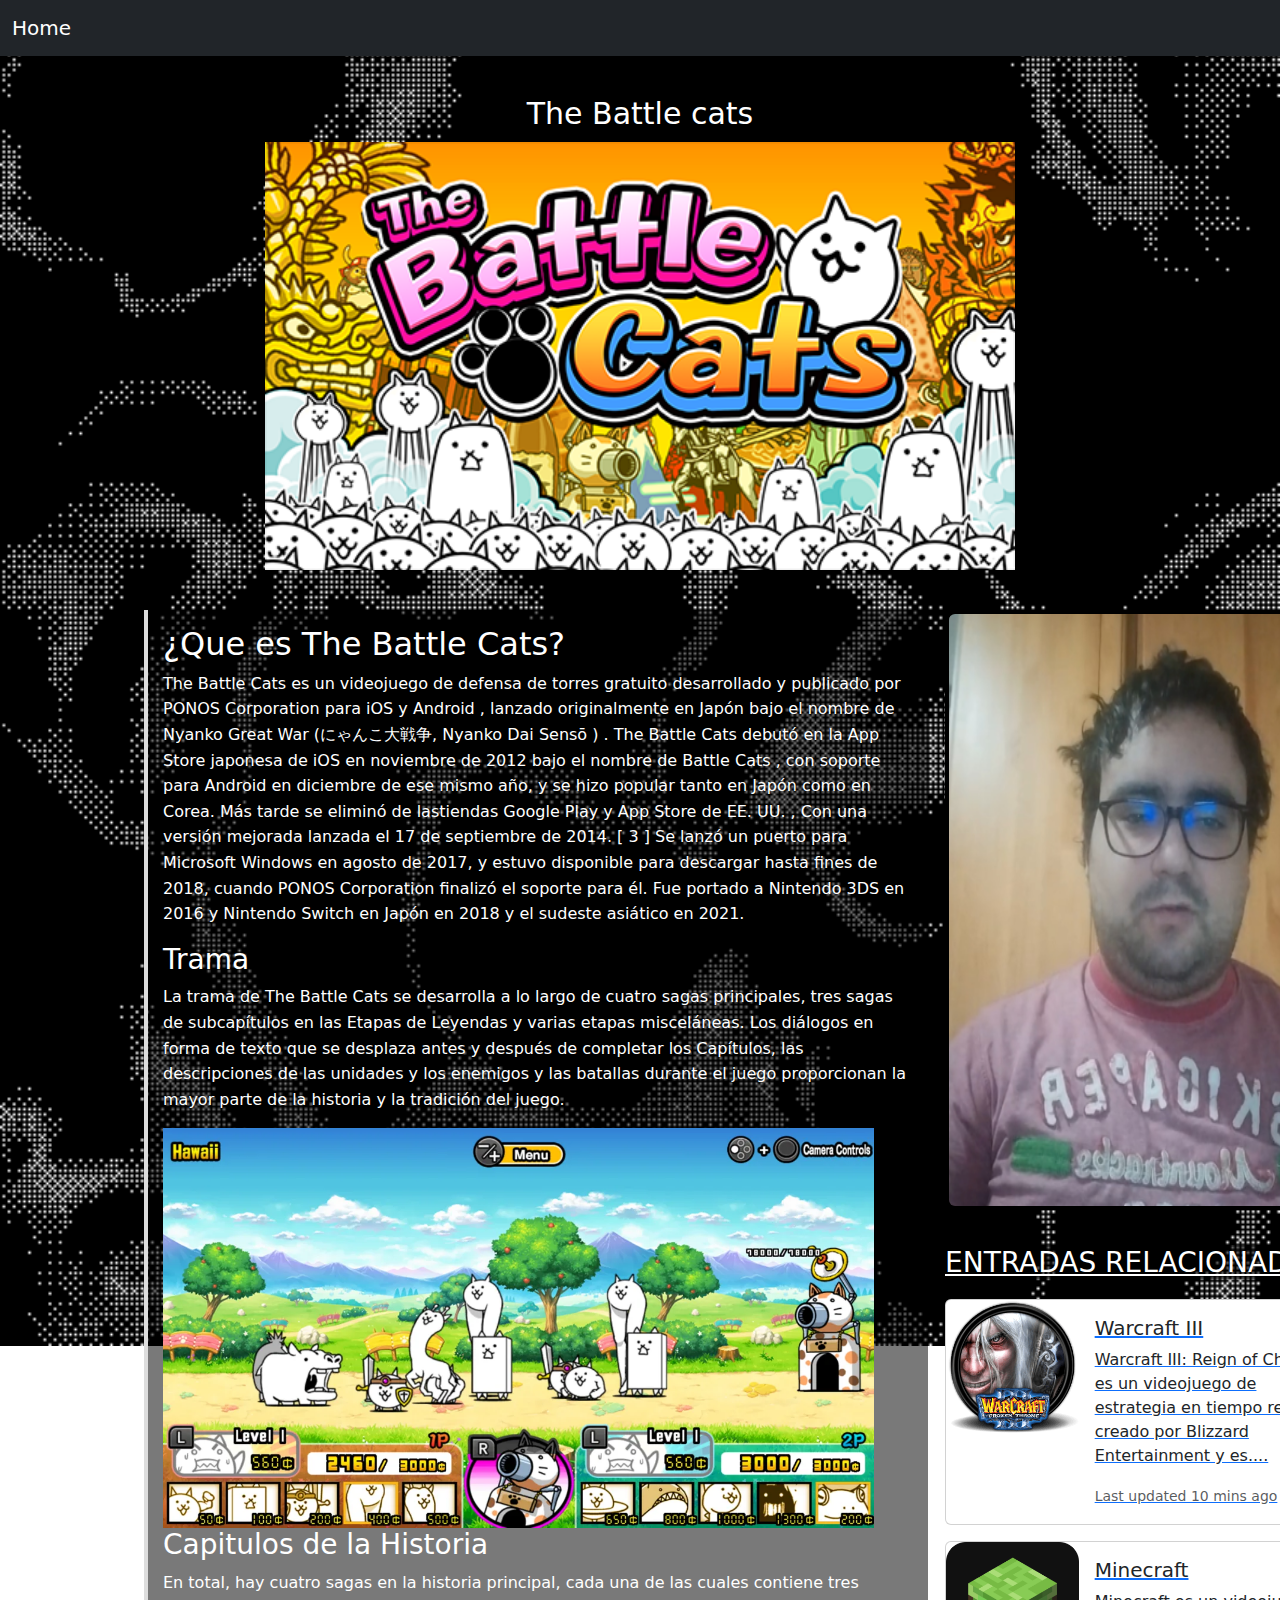
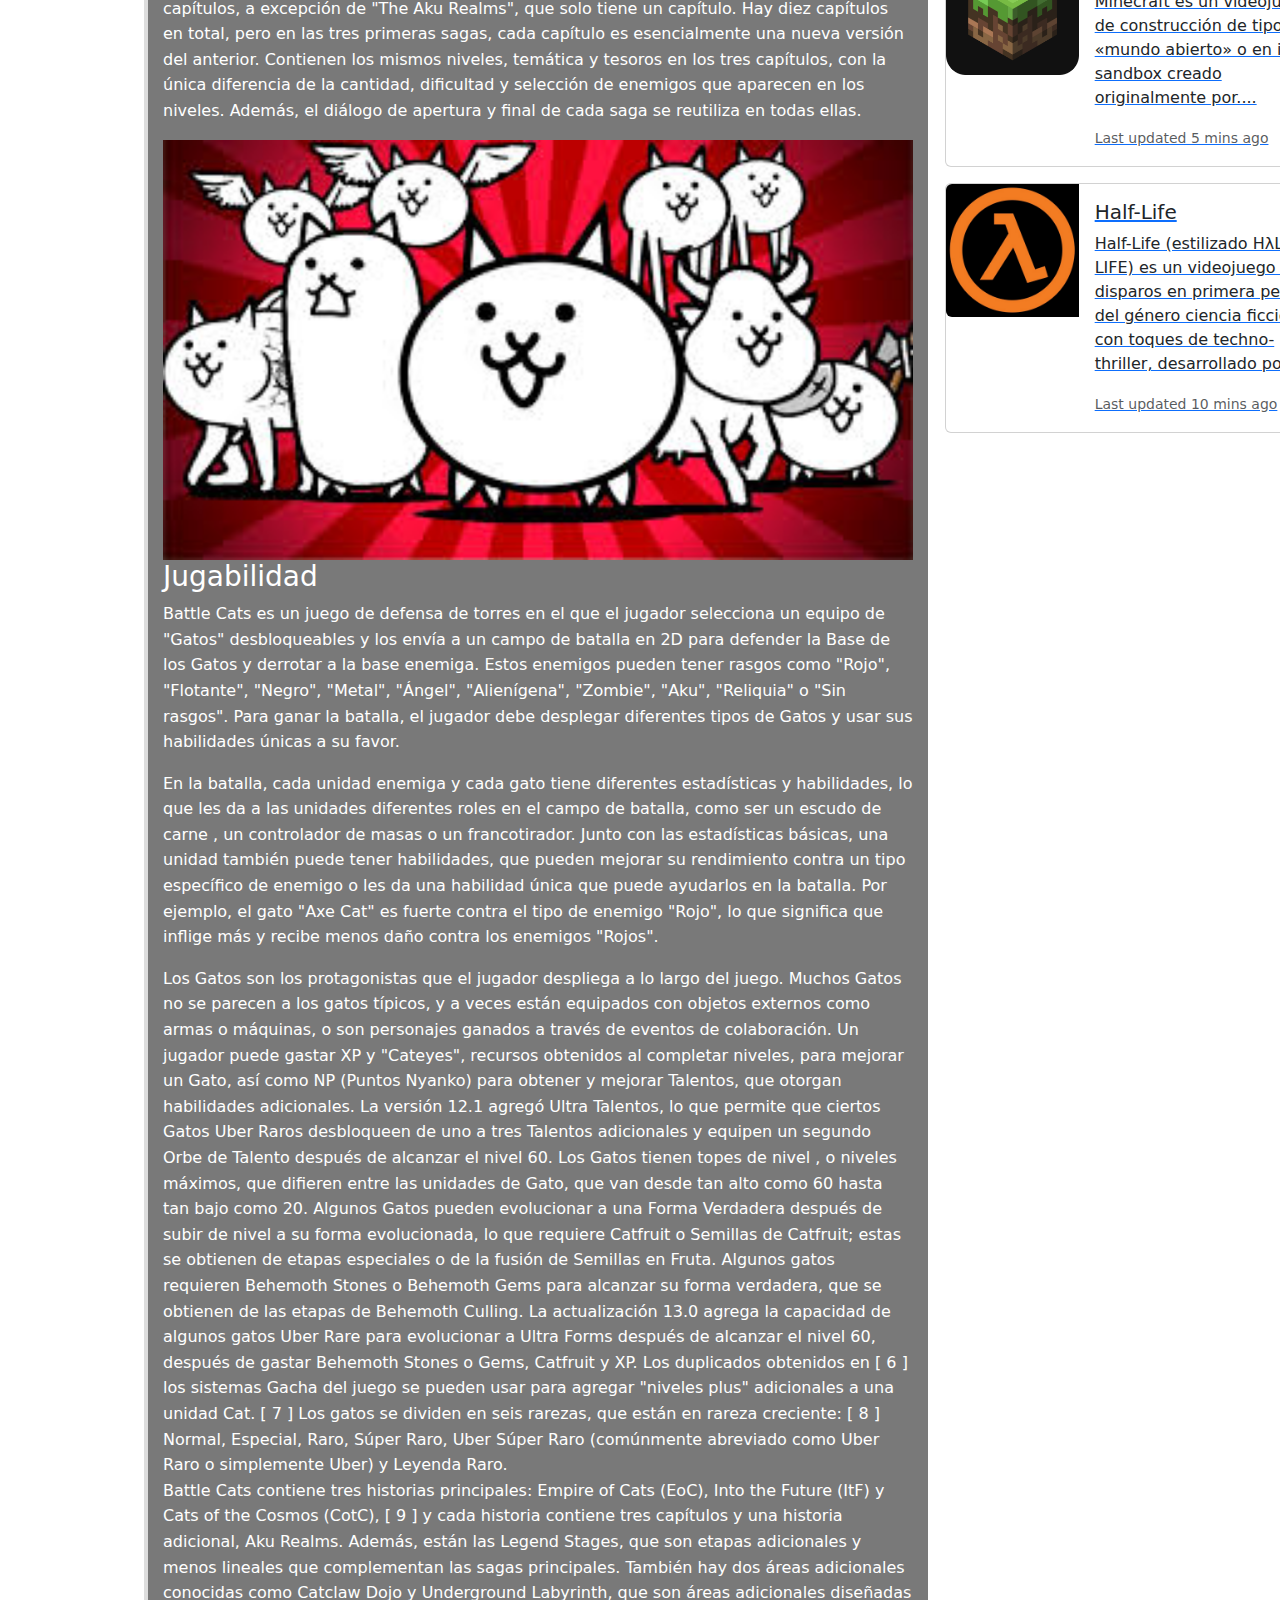
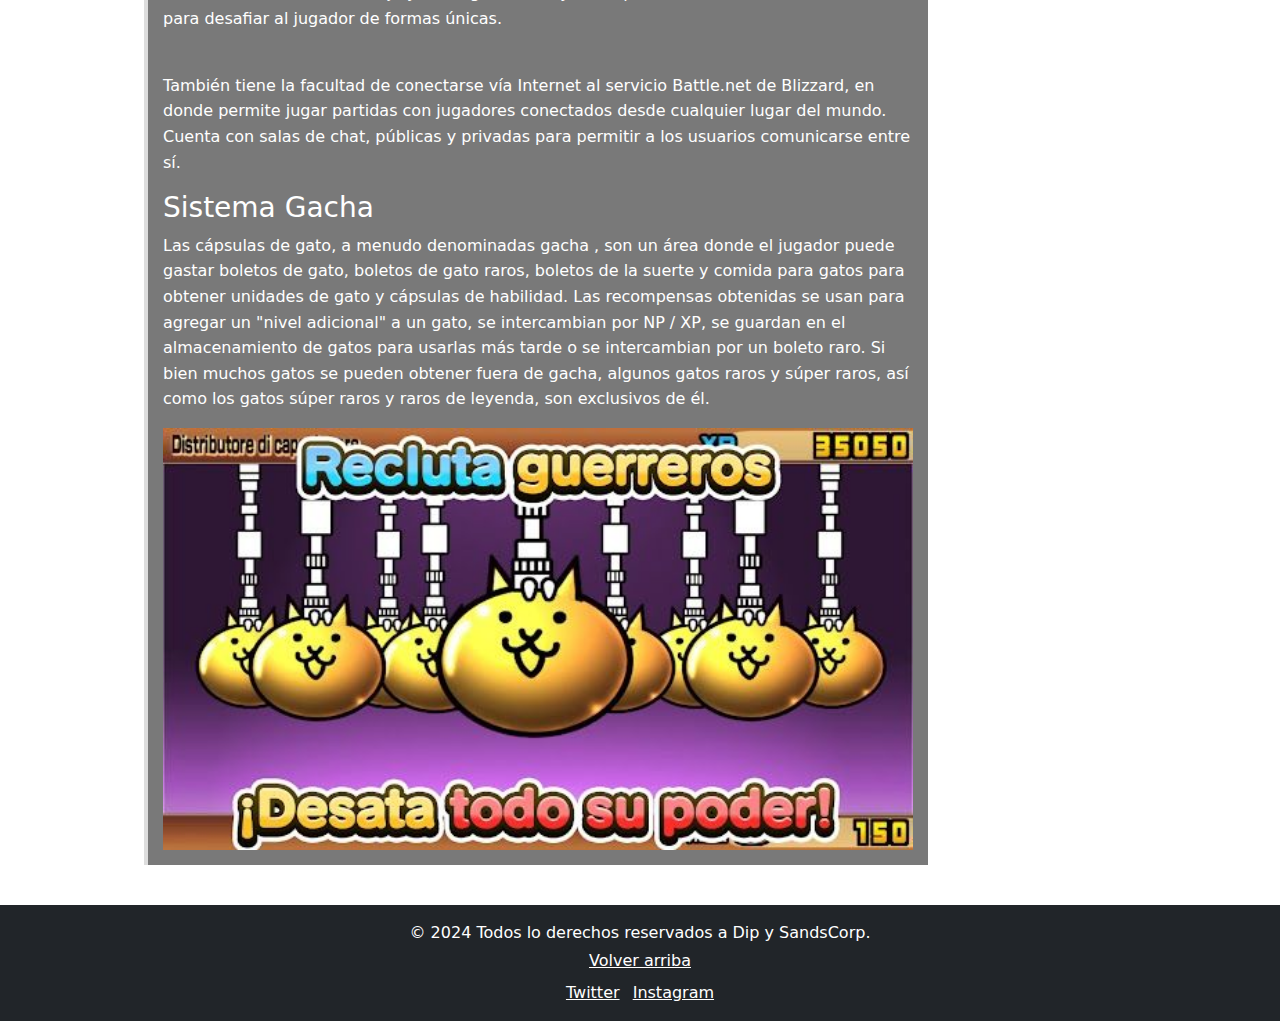
<file: battlecats.html>
<!doctype html>
<html lang="en">
  <head>
    <meta charset="utf-8">
    <meta name="viewport" content="width=device-width, initial-scale=1">
    <title>DEEP</title>
    <link href="cssentrada.css" rel="stylesheet">  <!-- Agregamos el CSS personalizado -->
    <link href="https://cdn.jsdelivr.net/npm/bootstrap@5.3.3/dist/css/bootstrap.min.css" rel="stylesheet" integrity="sha384-QWTKZyjpPEjISv5WaRU9OFeRpok6YctnYmDr5pNlyT2bRjXh0JMhjY6hW+ALEwIH" crossorigin="anonymous">
  </head>
  <body style=" background-image: url('capaz.gif'); /* Ruta de tu imagen */
  background-size: cover; /* Hace que la imagen cubra todo el fondo */
  background-repeat: no-repeat; /* Evita que la imagen se repita */
  background-position: center; /* Centra la imagen */ 
  background-attachment: fixed;">
  
    
    <!-- Nav bar -->
    <nav class="navbar navbar-dark bg-dark">
      <div class="container-fluid">
        <a href="index.html" class="navbar-brand text-white">Home</a>
      </div>
    </nav>
    
  


    <div class="image-container">
      <h2 class="image-title">The Battle cats</h2>
      <img src="batelcats.png" alt="Descripción de la imagen" 
      style="width: 750px;" alt=""
      class="image-content3">
    </div>

    

  <!-- Contenedor principal -->
<div class="content-container">
  <!-- Contenido de texto a la izquierda -->
  <div class="left-content">
    <h2>¿Que es The Battle Cats?</h2>
   <p> The Battle Cats ​​es un videojuego de defensa de torres gratuito desarrollado y publicado por PONOS Corporation para iOS y Android , lanzado originalmente en Japón bajo el nombre de Nyanko Great War (にゃんこ大戦争, Nyanko Dai Sensō ) . The Battle Cats debutó en la App Store japonesa de iOS en noviembre de 2012 bajo el nombre de Battle Cats , con soporte para Android en diciembre de ese mismo año, y se hizo popular tanto en Japón como en Corea. Más tarde se eliminó de lastiendas Google Play y App Store de EE. UU. , Con una versión mejorada lanzada el 17 de septiembre de 2014. [ 3 ] Se lanzó un puerto para Microsoft Windows en agosto de 2017, y estuvo disponible para descargar hasta fines de 2018, cuando PONOS Corporation finalizó el soporte para él. Fue portado a Nintendo 3DS en 2016 y Nintendo Switch en Japón en 2018 y el sudeste asiático en 2021.</p>


    <h3>Trama</h3>
    <p>La trama de The Battle Cats se desarrolla a lo largo de cuatro sagas principales, tres sagas de subcapítulos en las Etapas de Leyendas y varias etapas misceláneas. Los diálogos en forma de texto que se desplaza antes y después de completar los Capítulos, las descripciones de las unidades y los enemigos y las batallas durante el juego proporcionan la mayor parte de la historia y la tradición del juego.

    </p>

    <img src="imagentroll.webp" style="height: 400px;">
   

    <h3>Capitulos de la Historia</h3>
    <p> En total, hay cuatro sagas en la historia principal, cada una de las cuales contiene tres capítulos, a excepción de "The Aku Realms", que solo tiene un capítulo. Hay diez capítulos en total, pero en las tres primeras sagas, cada capítulo es esencialmente una nueva versión del anterior. Contienen los mismos niveles, temática y tesoros en los tres capítulos, con la única diferencia de la cantidad, dificultad y selección de enemigos que aparecen en los niveles. Además, el diálogo de apertura y final de cada saga se reutiliza en todas ellas.


    </p>
    <img src="descarga3.jpeg" style="width: 750px;" alt="" alt="">

    <h3>Jugabilidad</h3>
    <p> Battle Cats es un juego de defensa de torres en el que el jugador selecciona un equipo de "Gatos" desbloqueables y los envía a un campo de batalla en 2D para defender la Base de los Gatos y derrotar a la base enemiga. Estos enemigos pueden tener rasgos como "Rojo", "Flotante", "Negro", "Metal", "Ángel", "Alienígena", "Zombie", "Aku", "Reliquia" o "Sin rasgos".  Para ganar la batalla, el jugador debe desplegar diferentes tipos de Gatos y usar sus habilidades únicas a su favor.


    </p>
    <p> En la batalla, cada unidad enemiga y cada gato tiene diferentes estadísticas y habilidades, lo que les da a las unidades diferentes roles en el campo de batalla, como ser un escudo de carne , un controlador de masas o un francotirador. Junto con las estadísticas básicas, una unidad también puede tener habilidades, que pueden mejorar su rendimiento contra un tipo específico de enemigo o les da una habilidad única que puede ayudarlos en la batalla. Por ejemplo, el gato "Axe Cat" es fuerte contra el tipo de enemigo "Rojo", lo que significa que inflige más y recibe menos daño contra los enemigos "Rojos".

    </p>Los Gatos son los protagonistas que el jugador despliega a lo largo del juego. Muchos Gatos no se parecen a los gatos típicos, y a veces están equipados con objetos externos como armas o máquinas, o son personajes ganados a través de eventos de colaboración. Un jugador puede gastar XP y "Cateyes", recursos obtenidos al completar niveles, para mejorar un Gato, así como NP (Puntos Nyanko) para obtener y mejorar Talentos, que otorgan habilidades adicionales. La versión 12.1 agregó Ultra Talentos, lo que permite que ciertos Gatos Uber Raros desbloqueen de uno a tres Talentos adicionales y equipen un segundo Orbe de Talento después de alcanzar el nivel 60. Los Gatos tienen topes de nivel , o niveles máximos, que difieren entre las unidades de Gato, que van desde tan alto como 60 hasta tan bajo como 20. Algunos Gatos pueden evolucionar a una Forma Verdadera después de subir de nivel a su forma evolucionada, lo que requiere Catfruit o Semillas de Catfruit; estas se obtienen de etapas especiales o de la fusión de Semillas en Fruta. Algunos gatos requieren Behemoth Stones o Behemoth Gems para alcanzar su forma verdadera, que se obtienen de las etapas de Behemoth Culling. La actualización 13.0 agrega la capacidad de algunos gatos Uber Rare para evolucionar a Ultra Forms después de alcanzar el nivel 60, después de gastar Behemoth Stones o Gems, Catfruit y XP. Los duplicados obtenidos en [ 6 ] los sistemas Gacha del juego se pueden usar para agregar "niveles plus" adicionales a una unidad Cat. [ 7 ] Los gatos se dividen en seis rarezas, que están en rareza creciente: [ 8 ] Normal, Especial, Raro, Súper Raro, Uber Súper Raro (comúnmente abreviado como Uber Raro o simplemente Uber) y Leyenda Raro.

    <p>Battle Cats contiene tres historias principales: Empire of Cats (EoC), Into the Future (ItF) y Cats of the Cosmos (CotC), [ 9 ] y cada historia contiene tres capítulos y una historia adicional, Aku Realms. Además, están las Legend Stages, que son etapas adicionales y menos lineales que complementan las sagas principales. También hay dos áreas adicionales conocidas como Catclaw Dojo y Underground Labyrinth, que son áreas adicionales diseñadas para desafiar al jugador de formas únicas.

      </p>
    <img  class="loll">

    <p>También tiene la facultad de conectarse vía Internet al servicio Battle.net de Blizzard, en donde permite jugar partidas con jugadores conectados desde cualquier lugar del mundo. Cuenta con salas de chat, públicas y privadas para permitir a los usuarios comunicarse entre sí.</p>

    <h3>Sistema Gacha</h3>
    <p> Las cápsulas de gato, a menudo denominadas gacha , son un área donde el jugador puede gastar boletos de gato, boletos de gato raros, boletos de la suerte y comida para gatos para obtener unidades de gato y cápsulas de habilidad. Las recompensas obtenidas se usan para agregar un "nivel adicional" a un gato, se intercambian por NP / XP, se guardan en el almacenamiento de gatos para usarlas más tarde o se intercambian por un boleto raro. Si bien muchos gatos se pueden obtener fuera de gacha, algunos gatos raros y súper raros, así como los gatos súper raros y raros de leyenda, son exclusivos de él.
    </p>
    <img src="pedro.jpg" style="width: 750px;" alt="" alt="">






  </div>












  <!-- Imagen alargada a la derecha -->
  <div class="right-image">
    <div class="container">
      <!-- Imagen alargada arriba de las cartas -->
      <img src="lol.png" alt="Imagen alargada" class="tall-image mb-3">

      <h3 class="section-title">ENTRADAS RELACIONADAS</h3>
      
    
      <!-- Primera carta -->
      <a href="warcraft.html" class="card-link">
        <div class="card mb-3" style="max-width: 540px;">
          <div class="row g-0">
            <div class="col-md-4">
              <img src="warc.png" class="img-fluid rounded-start" alt="...">
            </div>
            <div class="col-md-8">
              <div class="card-body">
                <h5 class="card-title">Warcraft III</h5>
                <p class="card-text"> Warcraft III: Reign of Chaos es un videojuego de estrategia en tiempo real creado por Blizzard Entertainment y es....</p>
                <p class="card-text"><small class="text-body-secondary">Last updated 10 mins ago</small></p>
              </div>
            </div>
          </div>
        </div>
      </a>
    
      <!-- Segunda carta -->
      <a href="Minecraft.html" class="card-link">
        <div class="card mb-3" style="max-width: 540px;">
          <div class="row g-0">
            <div class="col-md-4">
              <img src="mine.png" class="img-fluid rounded-start" alt="...">
            </div>
            <div class="col-md-8">
              <div class="card-body">
                <h5 class="card-title">Minecraft</h5>
                <p class="card-text"> Minecraft es un videojuego de construcción de tipo «mundo abierto» o en inglés sandbox creado originalmente por....</p>
                <p class="card-text"><small class="text-body-secondary">Last updated 5 mins ago</small></p>
              </div>
            </div>
          </div>
        </div>
      </a>    
    
      <!-- Tercera carta -->
      <a href="HalfLife.html" class="card-link">
        <div class="card mb-3" style="max-width: 540px;">
          <div class="row g-0">
            <div class="col-md-4">
              <img src="halflidfe.png" class="img-fluid rounded-start" alt="...">
            </div>
            <div class="col-md-8">
              <div class="card-body">
                <h5 class="card-title">Half-Life</h5>
                <p class="card-text">Half-Life (estilizado HλLF-LIFE) es un videojuego de disparos en primera persona del género ciencia ficción, con toques de techno-thriller, desarrollado por....</p>
                <p class="card-text"><small class="text-body-secondary">Last updated 10 mins ago</small></p>
              </div>
            </div>
          </div>
        </div>
      </a>  
    </div>
    

    
  </div>
</div>
      










<!--lpie de pagina-->
<footer class="bg-dark text-white text-center py-3" style="margin-top: 20px;">
  <div class="container">
      <p class="mb-1">© 2024 Todos lo derechos reservados a Dip y SandsCorp.</p>
      <ul class="list-inline mb-0">
          <li class="list-inline-item">
              <a href="#" class="text-white">Volver arriba</a>
          </li>
         
      </ul>
      <div class="mt-2">
         
          <a href="https://x.com/PIXVIT" class="text-white me-2">Twitter</a>
          <a href="https://www.instagram.com/gonzalo_dip_/" class="text-white">Instagram</a>
      </div>
  </div>
</footer>

      


    <script src="https://cdn.jsdelivr.net/npm/bootstrap@5.3.3/dist/js/bootstrap.bundle.min.js" integrity="sha384-YvpcrYf0tY3lHB60NNkmXc5s9fDVZLESaAA55NDzOxhy9GkcIdslK1eN7N6jIeHz" crossorigin="anonymous"></script>
  </body>
</html>
</file>
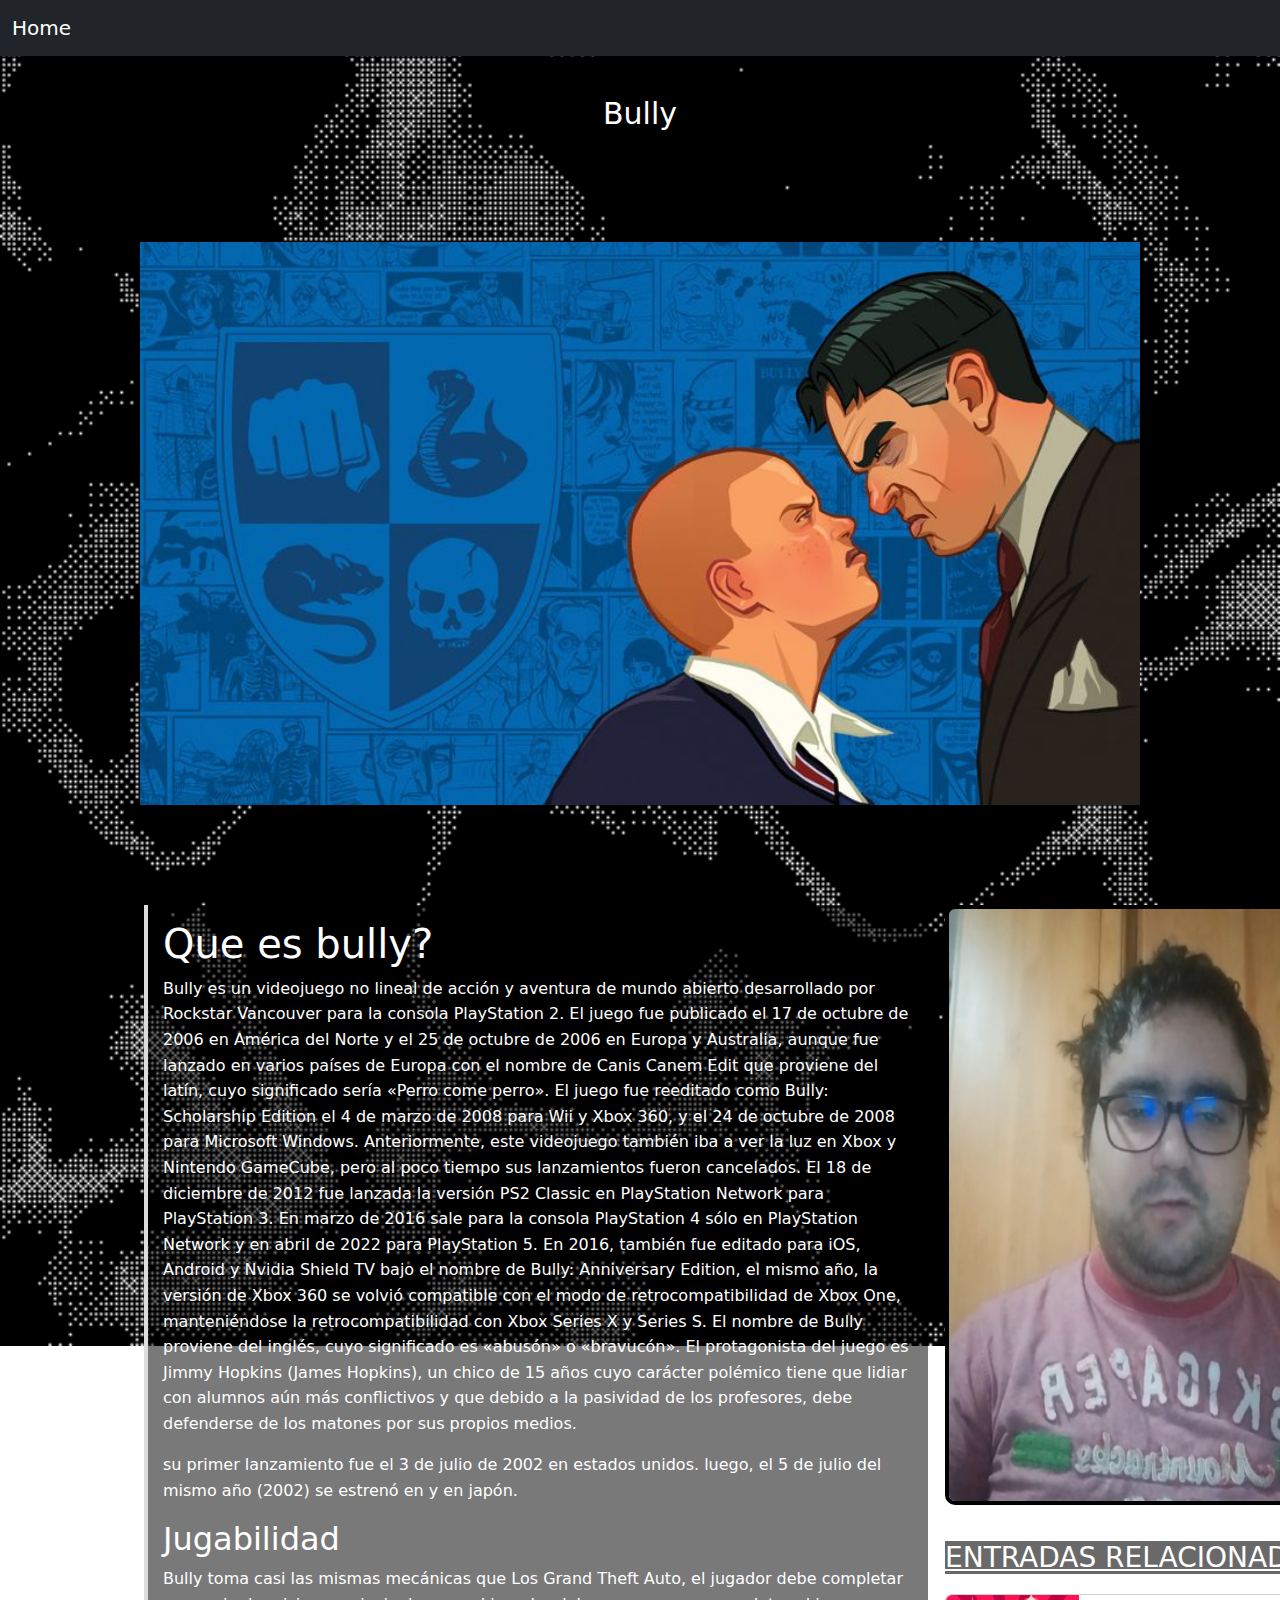
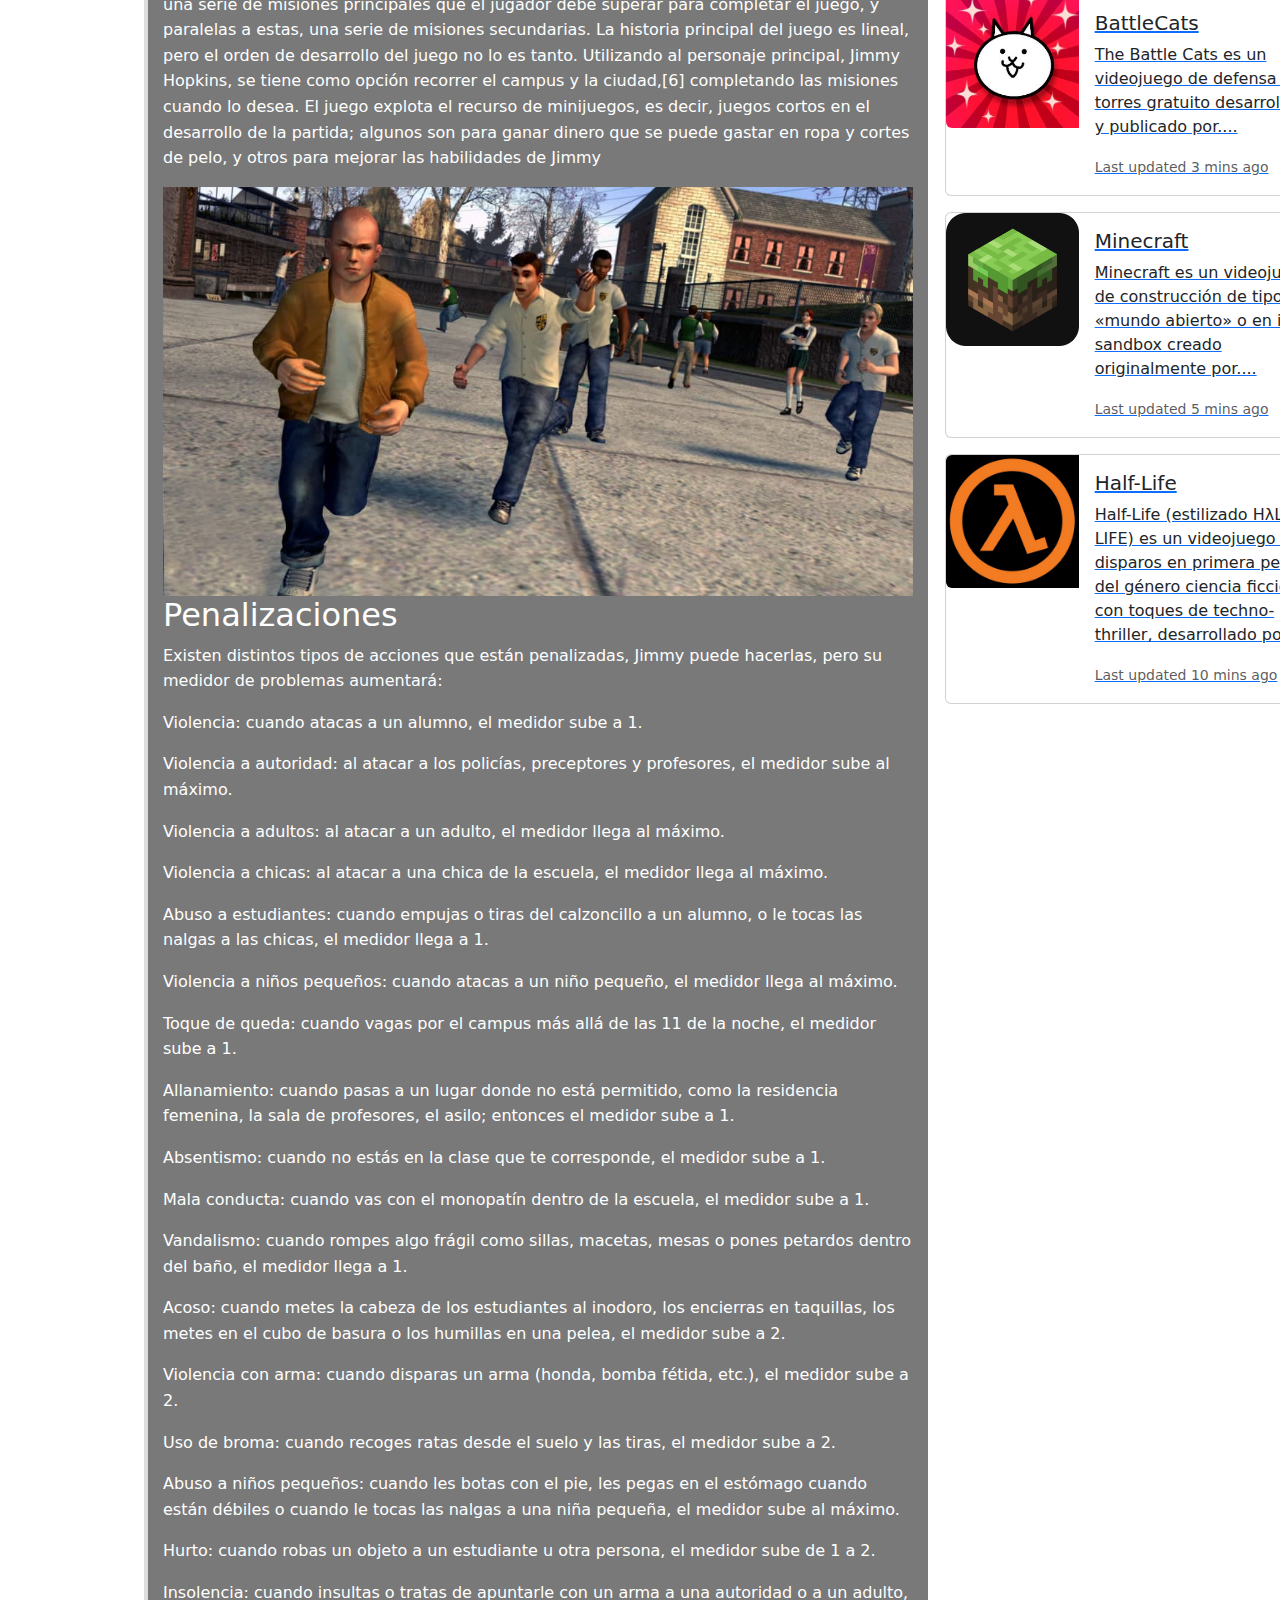
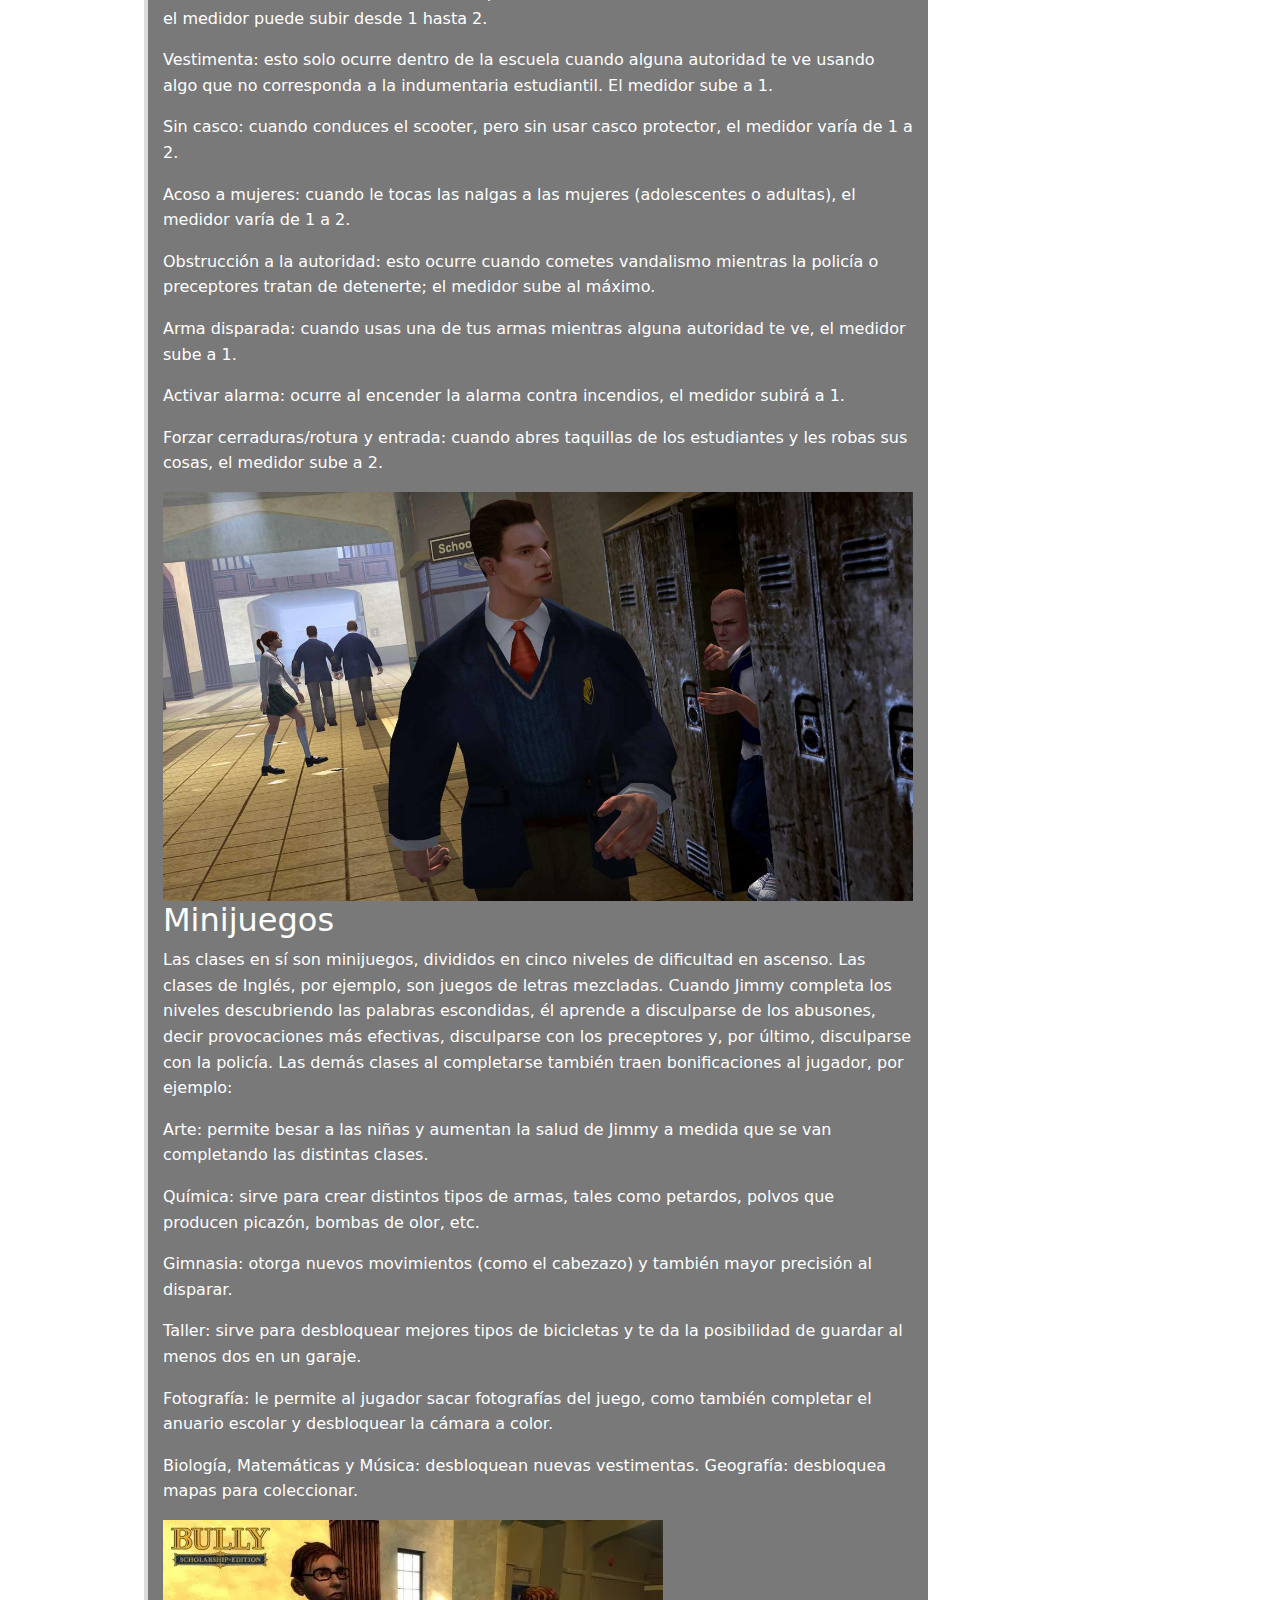
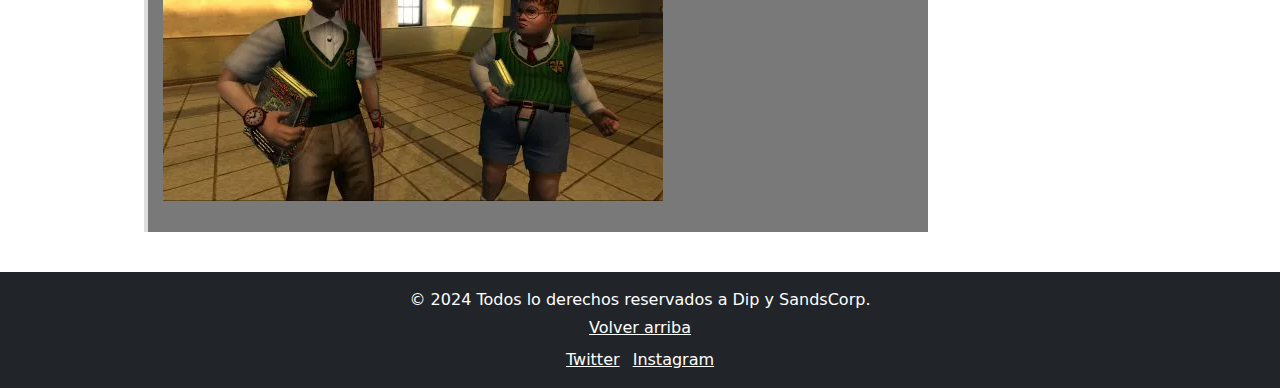
<file: bully.html>
<!doctype html>
<html lang="en">
  <head>
    <meta charset="utf-8">
    <meta name="viewport" content="width=device-width, initial-scale=1">
    <title>DEEP</title>
    <link href="cssentrada.css" rel="stylesheet">  <!-- Agregamos el CSS personalizado -->
    <link href="https://cdn.jsdelivr.net/npm/bootstrap@5.3.3/dist/css/bootstrap.min.css" rel="stylesheet" integrity="sha384-QWTKZyjpPEjISv5WaRU9OFeRpok6YctnYmDr5pNlyT2bRjXh0JMhjY6hW+ALEwIH" crossorigin="anonymous">
  </head>
  <body style=" background-image: url('capaz.gif'); /* Ruta de tu imagen */
  background-size: cover; /* Hace que la imagen cubra todo el fondo */
  background-repeat: no-repeat; /* Evita que la imagen se repita */
  background-position: center; /* Centra la imagen */ 
  background-attachment: fixed;">
  
    
    <!-- Nav bar -->
    <nav class="navbar navbar-dark bg-dark">
      <div class="container-fluid">
        <a href="index.html" class="navbar-brand text-white">Home</a>
      </div>
    </nav>
    
  


    <div class="image-container">
      <h1 class="image-title">Bully </h1>
      <img src="buillyback.jpg" alt="Descripción de la imagen" class="image-content">
    </div>

    

  <!-- Contenedor principal -->
<div class="content-container">
  <!-- Contenido de texto a la izquierda -->
  <div class="left-content">
    <h1>Que es bully?</h1>
    <p>Bully es un videojuego no lineal de acción y aventura de mundo abierto desarrollado por Rockstar Vancouver para la consola PlayStation 2. El juego fue publicado el 17 de octubre de 2006 en América del Norte y el 25 de octubre de 2006 en Europa y Australia, aunque fue lanzado en varios países de Europa con el nombre de Canis Canem Edit que proviene del latín, cuyo significado sería «Perro come perro». El juego fue reeditado como Bully: Scholarship Edition el 4 de marzo de 2008 para Wii y Xbox 360, y el 24 de octubre de 2008 para Microsoft Windows. Anteriormente, este videojuego también iba a ver la luz en Xbox y Nintendo GameCube, pero al poco tiempo sus lanzamientos fueron cancelados. El 18 de diciembre de 2012 fue lanzada la versión PS2 Classic en PlayStation Network para PlayStation 3. En marzo de 2016 sale para la consola PlayStation 4 sólo en PlayStation Network y en abril de 2022 para PlayStation 5. En 2016, también fue editado para iOS, Android y Nvidia Shield TV bajo el nombre de Bully: Anniversary Edition, el mismo año, la versión de Xbox 360 se volvió compatible con el modo de retrocompatibilidad de Xbox One, manteniéndose la retrocompatibilidad con Xbox Series X y Series S. 
        El nombre de Bully proviene del inglés, cuyo significado es «abusón» o «bravucón». El protagonista del juego es Jimmy Hopkins (James Hopkins), un chico de 15 años cuyo carácter polémico tiene que lidiar con alumnos aún más conflictivos y que debido a la pasividad de los profesores, debe defenderse de los matones por sus propios medios.
    </p>
    <p> su primer lanzamiento fue el 3 de julio de 2002 en estados unidos. luego, el 5 de julio del mismo año (2002) se estrenó en y en japón.
    </p>

    <h2>Jugabilidad</h2>
    <p>Bully toma casi las mismas mecánicas que Los Grand Theft Auto, el jugador debe completar una serie de misiones principales que el jugador debe superar para completar el juego, y paralelas a estas, una serie de misiones secundarias. La historia principal del juego es lineal, pero el orden de desarrollo del juego no lo es tanto. Utilizando al personaje principal, Jimmy Hopkins, se tiene como opción recorrer el campus y la ciudad,[6] completando las misiones cuando lo desea. El juego explota el recurso de minijuegos, es decir, juegos cortos en el desarrollo de la partida; algunos son para ganar dinero que se puede gastar en ropa y cortes de pelo, y otros para mejorar las habilidades de Jimmy
    </p>

    <img src="Bully_SE_Screenshots_14.jpg" alt="" style="width: 750px;">
   

    <h2>Penalizaciones</h2>
    <p>Existen distintos tipos de acciones que están penalizadas, Jimmy puede hacerlas, pero su medidor de problemas aumentará:

        <p>Violencia: cuando atacas a un alumno, el medidor sube a 1.</p>
        <p>Violencia a autoridad: al atacar a los policías, preceptores y profesores, el medidor sube al máximo.</p>
        <p>Violencia a adultos: al atacar a un adulto, el medidor llega al máximo.</p>
        <p>Violencia a chicas: al atacar a una chica de la escuela, el medidor llega al máximo.</p>
        <p>Abuso a estudiantes: cuando empujas o tiras del calzoncillo a un alumno, o le tocas las nalgas a las chicas, el medidor llega a 1.</p>
        <p>Violencia a niños pequeños: cuando atacas a un niño pequeño, el medidor llega al máximo.</p>
        <p>Toque de queda: cuando vagas por el campus más allá de las 11 de la noche, el medidor sube a 1.</p>
        <p>Allanamiento: cuando pasas a un lugar donde no está permitido, como la residencia femenina, la sala de profesores, el asilo; entonces el medidor sube a 1.</p>
        <p>Absentismo: cuando no estás en la clase que te corresponde, el medidor sube a 1.</p>
        <p>Mala conducta: cuando vas con el monopatín dentro de la escuela, el medidor sube a 1.</p>
        <p>Vandalismo: cuando rompes algo frágil como sillas, macetas, mesas o pones petardos dentro del baño, el medidor llega a 1.</p>
        <p>Acoso: cuando metes la cabeza de los estudiantes al inodoro, los encierras en taquillas, los metes en el cubo de basura o los humillas en una pelea, el medidor sube a 2.</p>
        <p>Violencia con arma: cuando disparas un arma (honda, bomba fétida, etc.), el medidor sube a 2.</p>
        <p>Uso de broma: cuando recoges ratas desde el suelo y las tiras, el medidor sube a 2.</p>
        <p>Abuso a niños pequeños: cuando les botas con el pie, les pegas en el estómago cuando están débiles o cuando le tocas las nalgas a una niña pequeña, el medidor sube al máximo.</p>
        <p>Hurto: cuando robas un objeto a un estudiante u otra persona, el medidor sube de 1 a 2.</p>
        <p>Insolencia: cuando insultas o tratas de apuntarle con un arma a una autoridad o a un adulto, el medidor puede subir desde 1 hasta 2.</p>
        <p>Vestimenta: esto solo ocurre dentro de la escuela cuando alguna autoridad te ve usando algo que no corresponda a la indumentaria estudiantil. El medidor sube a 1.</p>
        <p>Sin casco: cuando conduces el scooter, pero sin usar casco protector, el medidor varía de 1 a 2.</p>
        <p>Acoso a mujeres: cuando le tocas las nalgas a las mujeres (adolescentes o adultas), el medidor varía de 1 a 2.</p>
        <p>Obstrucción a la autoridad: esto ocurre cuando cometes vandalismo mientras la policía o preceptores tratan de detenerte; el medidor sube al máximo.</p>
        <p>Arma disparada: cuando usas una de tus armas mientras alguna autoridad te ve, el medidor sube a 1.</p>
        <p>Activar alarma: ocurre al encender la alarma contra incendios, el medidor subirá a 1.</p>
        <p>Forzar cerraduras/rotura y entrada: cuando abres taquillas de los estudiantes y les robas sus cosas, el medidor sube a 2.</p>
        
    </p>
    <img src="screenshot_2200_1200_jpg_1370x785_crop_q85.jpg" alt=""  style="width: 750px;">

    <h2>Minijuegos</h2>
    <p>Las clases en sí son minijuegos, divididos en cinco niveles de dificultad en ascenso. Las clases de Inglés, por ejemplo, son juegos de letras mezcladas. Cuando Jimmy completa los niveles descubriendo las palabras escondidas, él aprende a disculparse de los abusones, decir provocaciones más efectivas, disculparse con los preceptores y, por último, disculparse con la policía. Las demás clases al completarse también traen bonificaciones al jugador, por ejemplo:
    </p>
    <p>Arte: permite besar a las niñas y aumentan la salud de Jimmy a medida que se van completando las distintas clases.
    </p>
    <p>Química: sirve para crear distintos tipos de armas, tales como petardos, polvos que producen picazón, bombas de olor, etc.</p>
    <p>Gimnasia: otorga nuevos movimientos (como el cabezazo) y también mayor precisión al disparar.
    </p>
    <p>Taller: sirve para desbloquear mejores tipos de bicicletas y te da la posibilidad de guardar al menos dos en un garaje.</p>
    <p>Fotografía: le permite al jugador sacar fotografías del juego, como también completar el anuario escolar y desbloquear la cámara a color.</p>
    <p>Biología, Matemáticas y Música: desbloquean nuevas vestimentas.
        Geografía: desbloquea mapas para coleccionar.</p>
    
    <p><strong></strong>
      
      
      
      </p>
    <img src="D_NQ_NP_947732-MCO71232440235_082023-O.webp" alt="">

    <p></p>

    

    


   
  </div>












  <!-- Imagen alargada a la derecha -->
  <div class="right-image">
    <div class="container">
      <!-- Imagen alargada arriba de las cartas -->
      <img src="lol.png" alt="Imagen alargada" class="tall-image mb-3">

      <h3 class="section-title">ENTRADAS RELACIONADAS</h3>
      
    
      <!-- Primera carta -->
      <a href="battlecats.html" class="card-link">
        <div class="card mb-3" style="max-width: 540px;">
          <div class="row g-0">
            <div class="col-md-4">
              <img src="battle.jpg" class="img-fluid rounded-start" alt="...">
            </div>
            <div class="col-md-8">
              <div class="card-body">
                <h5 class="card-title">BattleCats</h5>
                <p class="card-text">The Battle Cats ​​es un videojuego de defensa de torres gratuito desarrollado y publicado por....</p>
                <p class="card-text"><small class="text-body-secondary">Last updated 3 mins ago</small></p>
              </div>
            </div>
          </div>
        </div>
      </a>  
    
      <!-- Segunda carta -->
      <a href="Minecraft.html" class="card-link">
          <div class="card mb-3" style="max-width: 540px;">
            <div class="row g-0">
              <div class="col-md-4">
                <img src="mine.png" class="img-fluid rounded-start" alt="...">
              </div>
              <div class="col-md-8">
                <div class="card-body">
                  <h5 class="card-title">Minecraft</h5>
                  <p class="card-text"> Minecraft es un videojuego de construcción de tipo «mundo abierto» o en inglés sandbox creado originalmente por....</p>
                  <p class="card-text"><small class="text-body-secondary">Last updated 5 mins ago</small></p>
                </div>
              </div>
            </div>
          </div>
      </a>    
      <!-- Tercera carta -->

          <a href="HalfLife.html" class="card-link">
            <div class="card mb-3" style="max-width: 540px;">
              <div class="row g-0">
                <div class="col-md-4">
                  <img src="halflidfe.png" class="img-fluid rounded-start" alt="...">
                </div>
                <div class="col-md-8">
                  <div class="card-body">
                    <h5 class="card-title">Half-Life</h5>
                    <p class="card-text">Half-Life (estilizado HλLF-LIFE) es un videojuego de disparos en primera persona del género ciencia ficción, con toques de techno-thriller, desarrollado por....</p>
                    <p class="card-text"><small class="text-body-secondary">Last updated 10 mins ago</small></p>
                  </div>
                </div>
              </div>
            </div>
          </a>  
    </div>
    

    
  </div>
</div>
      










<!--lpie de pagina-->
<footer class="bg-dark text-white text-center py-3" style="margin-top: 20px;">
  <div class="container">
      <p class="mb-1">© 2024 Todos lo derechos reservados a Dip y SandsCorp.</p>
      <ul class="list-inline mb-0">
          <li class="list-inline-item">
              <a href="#" class="text-white">Volver arriba</a>
          </li>
         
      </ul>
      <div class="mt-2">
         
          <a href="https://x.com/PIXVIT" class="text-white me-2">Twitter</a>
          <a href="https://www.instagram.com/gonzalo_dip_/" class="text-white">Instagram</a>
      </div>
  </div>
</footer>

      


    <script src="https://cdn.jsdelivr.net/npm/bootstrap@5.3.3/dist/js/bootstrap.bundle.min.js" integrity="sha384-YvpcrYf0tY3lHB60NNkmXc5s9fDVZLESaAA55NDzOxhy9GkcIdslK1eN7N6jIeHz" crossorigin="anonymous"></script>
  </body>
</html>
</file>
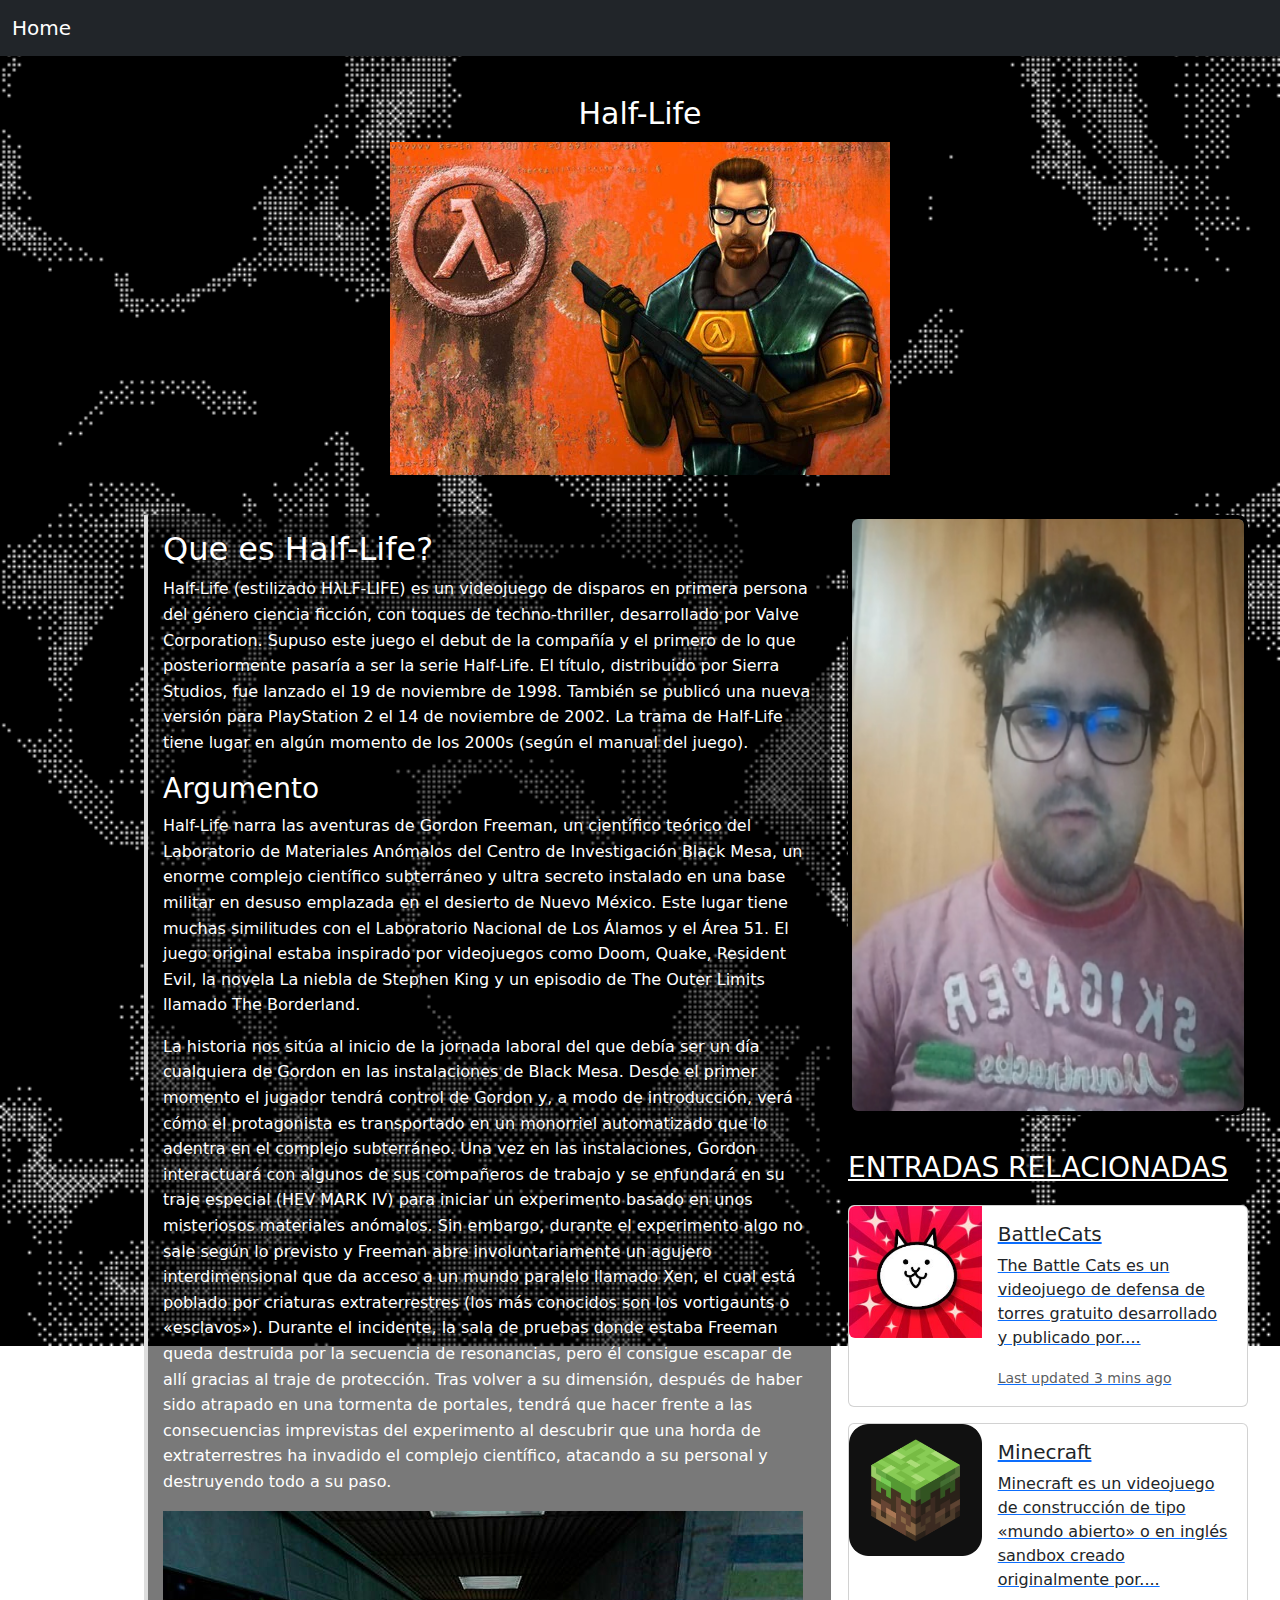
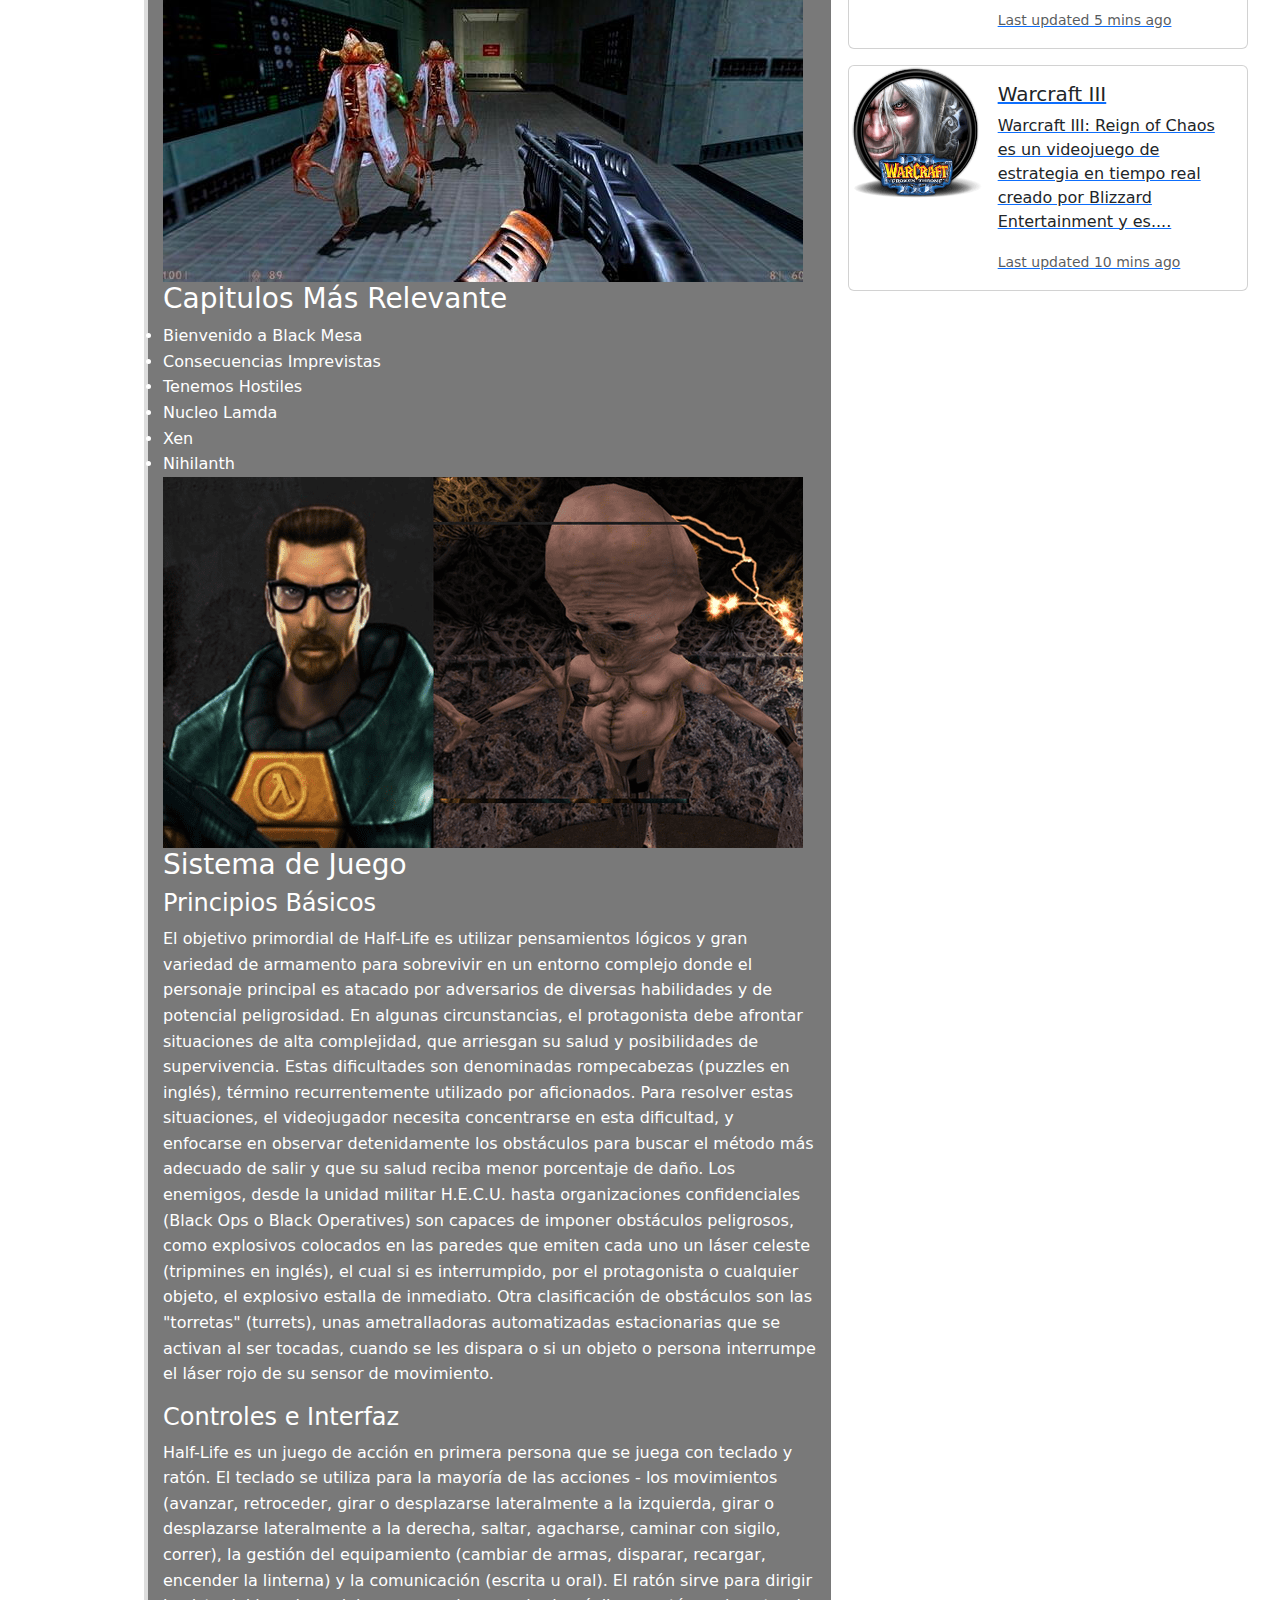
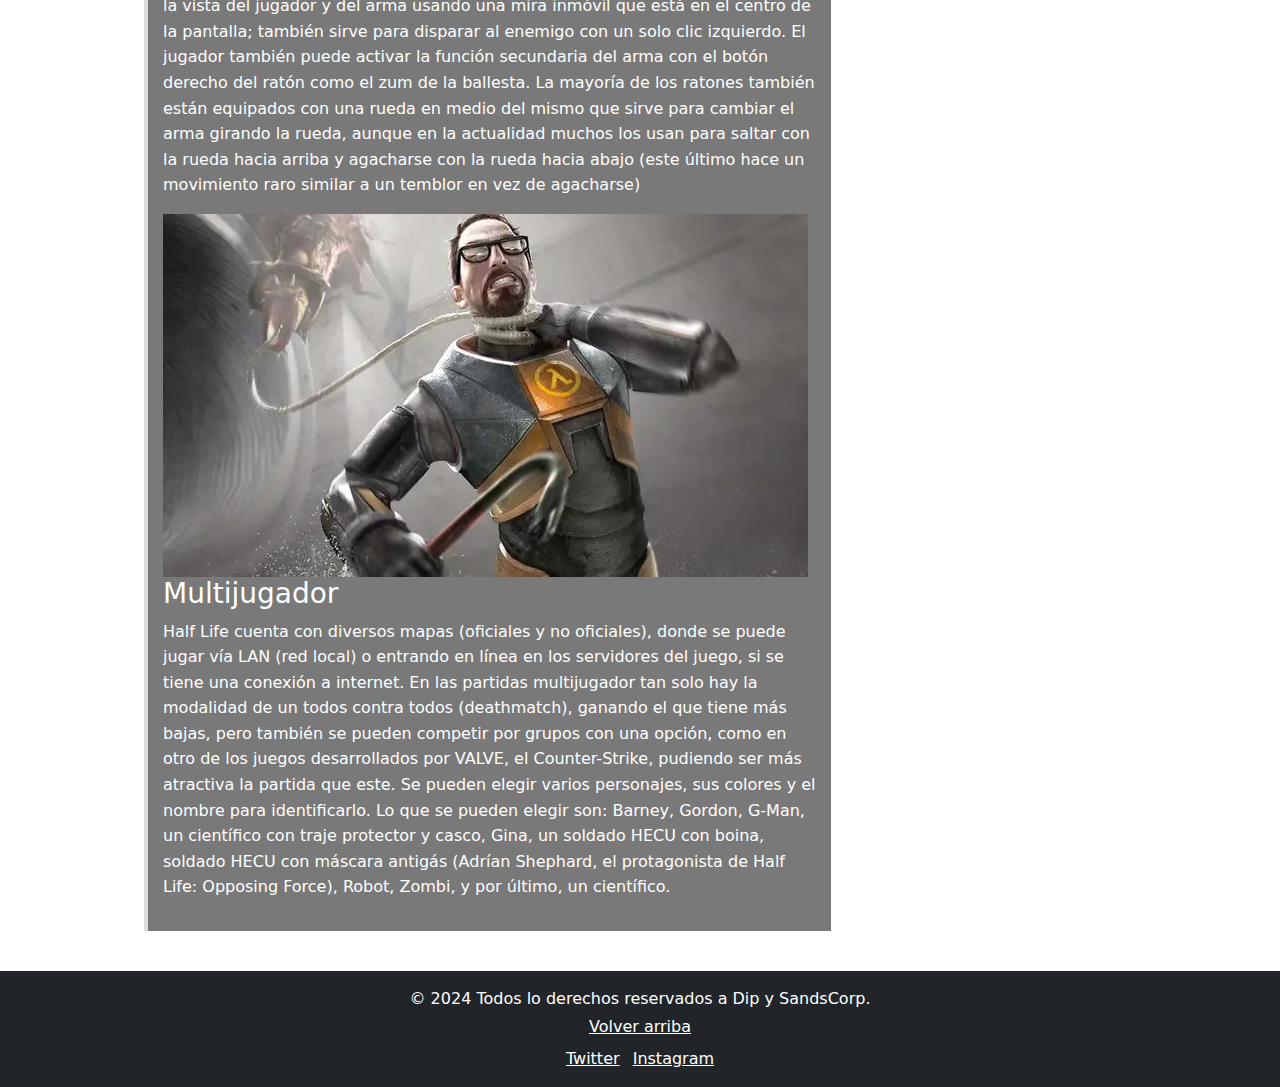
<file: HalfLife.html>
<!doctype html>
<html lang="en">
  <head>
    <meta charset="utf-8">
    <meta name="viewport" content="width=device-width, initial-scale=1">
    <title>DEEP</title>
    <link href="cssentrada.css" rel="stylesheet">  <!-- Agregamos el CSS personalizado -->
    <link href="https://cdn.jsdelivr.net/npm/bootstrap@5.3.3/dist/css/bootstrap.min.css" rel="stylesheet" integrity="sha384-QWTKZyjpPEjISv5WaRU9OFeRpok6YctnYmDr5pNlyT2bRjXh0JMhjY6hW+ALEwIH" crossorigin="anonymous">
  </head>
  <body style=" background-image: url('capaz.gif'); /* Ruta de tu imagen */
  background-size: cover; /* Hace que la imagen cubra todo el fondo */
  background-repeat: no-repeat; /* Evita que la imagen se repita */
  background-position: center; /* Centra la imagen */ 
  background-attachment: fixed;">
  
    
    <!-- Nav bar -->
    <nav class="navbar navbar-dark bg-dark">
      <div class="container-fluid">
        <a href="index.html" class="navbar-brand text-white">Home</a>
      </div>
    </nav>
    
  


    <div class="image-container">
      <h2 class="image-title">Half-Life</h2>
      <img src="500_333.webp" alt="Descripción de la imagen" class="image-content3">
    </div>

    

  <!-- Contenedor principal -->
<div class="content-container">
  <!-- Contenido de texto a la izquierda -->
  <div class="left-content">
    <h2>Que es Half-Life?</h2>
    <p> Half-Life (estilizado HλLF-LIFE) es un videojuego de disparos en primera persona del género ciencia ficción, con toques de techno-thriller, desarrollado por Valve Corporation. Supuso este juego el debut de la compañía y el primero de lo que posteriormente pasaría a ser la serie Half-Life. El título, distribuido por Sierra Studios, fue lanzado el 19 de noviembre de 1998. También se publicó una nueva versión para PlayStation 2 el 14 de noviembre de 2002. La trama de Half-Life tiene lugar en algún momento de los 2000s (según el manual del juego).
    </p>

    <h3>Argumento</h3>
    <p>Half-Life narra las aventuras de Gordon Freeman, un científico teórico del Laboratorio de Materiales Anómalos del Centro de Investigación Black Mesa, un enorme complejo científico subterráneo y ultra secreto instalado en una base militar en desuso emplazada en el desierto de Nuevo México. Este lugar tiene muchas similitudes con el Laboratorio Nacional de Los Álamos y el Área 51. El juego original estaba inspirado por videojuegos como Doom, Quake, Resident Evil, la novela La niebla de Stephen King y un episodio de The Outer Limits llamado The Borderland.
    </p>
    <p>La historia nos sitúa al inicio de la jornada laboral del que debía ser un día cualquiera de Gordon en las instalaciones de Black Mesa. Desde el primer momento el jugador tendrá control de Gordon y, a modo de introducción, verá cómo el protagonista es transportado en un monorriel automatizado que lo adentra en el complejo subterráneo. Una vez en las instalaciones, Gordon interactuará con algunos de sus compañeros de trabajo y se enfundará en su traje especial (HEV MARK IV) para iniciar un experimento basado en unos misteriosos materiales anómalos. Sin embargo, durante el experimento algo no sale según lo previsto y Freeman abre involuntariamente un agujero interdimensional que da acceso a un mundo paralelo llamado Xen, el cual está poblado por criaturas extraterrestres (los más conocidos son los vortigaunts o «esclavos»). Durante el incidente, la sala de pruebas donde estaba Freeman queda destruida por la secuencia de resonancias, pero él consigue escapar de allí gracias al traje de protección. Tras volver a su dimensión, después de haber sido atrapado en una tormenta de portales, tendrá que hacer frente a las consecuencias imprevistas del experimento al descubrir que una horda de extraterrestres ha invadido el complejo científico, atacando a su personal y destruyendo todo a su paso.</p>

    <img src="tati ana.jpeg" alt="">
   

    <h3>Capitulos Más Relevante</h3>
    <li>Bienvenido a Black Mesa</li>
    <li>Consecuencias Imprevistas</li>
    <li>Tenemos Hostiles</li>
    <li>Nucleo Lamda</li>
    <li>Xen</li>
    <li>Nihilanth</li>
    <img src="nihilanth.png" alt="">

    <h3>Sistema de Juego</h3>
    <h4>Principios Básicos</h4>
    <p> El objetivo primordial de Half-Life es utilizar pensamientos lógicos y gran variedad de armamento para sobrevivir en un entorno complejo donde el personaje principal es atacado por adversarios de diversas habilidades y de potencial peligrosidad. En algunas circunstancias, el protagonista debe afrontar situaciones de alta complejidad, que arriesgan su salud y posibilidades de supervivencia. Estas dificultades son denominadas rompecabezas (puzzles en inglés), término recurrentemente utilizado por aficionados. Para resolver estas situaciones, el videojugador necesita concentrarse en esta dificultad, y enfocarse en observar detenidamente los obstáculos para buscar el método más adecuado de salir y que su salud reciba menor porcentaje de daño. Los enemigos, desde la unidad militar H.E.C.U. hasta organizaciones confidenciales (Black Ops o Black Operatives) son capaces de imponer obstáculos peligrosos, como explosivos colocados en las paredes que emiten cada uno un láser celeste (tripmines en inglés), el cual si es interrumpido, por el protagonista o cualquier objeto, el explosivo estalla de inmediato. Otra clasificación de obstáculos son las "torretas" (turrets), unas ametralladoras automatizadas estacionarias que se activan al ser tocadas, cuando se les dispara o si un objeto o persona interrumpe el láser rojo de su sensor de movimiento.
    </p>
   <h4>Controles e Interfaz</h4>
   <p>Half-Life es un juego de acción en primera persona que se juega con teclado y ratón. El teclado se utiliza para la mayoría de las acciones - los movimientos (avanzar, retroceder, girar o desplazarse lateralmente a la izquierda, girar o desplazarse lateralmente a la derecha, saltar, agacharse, caminar con sigilo, correr), la gestión del equipamiento (cambiar de armas, disparar, recargar, encender la linterna) y la comunicación (escrita u oral). El ratón sirve para dirigir la vista del jugador y del arma usando una mira inmóvil que está en el centro de la pantalla; también sirve para disparar al enemigo con un solo clic izquierdo. El jugador también puede activar la función secundaria del arma con el botón derecho del ratón como el zum de la ballesta. La mayoría de los ratones también están equipados con una rueda en medio del mismo que sirve para cambiar el arma girando la rueda, aunque en la actualidad muchos los usan para saltar con la rueda hacia arriba y agacharse con la rueda hacia abajo (este último hace un movimiento raro similar a un temblor en vez de agacharse)</p>
    <img src="gordooooon.webp" alt="">


    <h3>Multijugador</h3>
    <p>Half Life cuenta con diversos mapas (oficiales y no oficiales), donde se puede jugar vía LAN (red local) o entrando en línea en los servidores del juego, si se tiene una conexión a internet. En las partidas multijugador tan solo hay la modalidad de un todos contra todos (deathmatch), ganando el que tiene más bajas, pero también se pueden competir por grupos con una opción, como en otro de los juegos desarrollados por VALVE, el Counter-Strike, pudiendo ser más atractiva la partida que este.

      Se pueden elegir varios personajes, sus colores y el nombre para identificarlo. Lo que se pueden elegir son: Barney, Gordon, G-Man, un científico con traje protector y casco, Gina, un soldado HECU con boina, soldado HECU con máscara antigás (Adrían Shephard, el protagonista de Half Life: Opposing Force), Robot, Zombi, y por último, un científico.
   </p>
  </div>












  <!-- Imagen alargada a la derecha -->
  <div class="right-image">
    <div class="container">
      <!-- Imagen alargada arriba de las cartas -->
      <img src="lol.png" alt="Imagen alargada" class="tall-image mb-3">

      <h3 class="section-title">ENTRADAS RELACIONADAS</h3>
      
    
      <!-- Primera carta -->
      <a href="battlecats.html" class="card-link">
        <div class="card mb-3" style="max-width: 540px;">
          <div class="row g-0">
            <div class="col-md-4">
              <img src="battle.jpg" class="img-fluid rounded-start" alt="...">
            </div>
            <div class="col-md-8">
              <div class="card-body">
                <h5 class="card-title">BattleCats</h5>
                <p class="card-text">The Battle Cats ​​es un videojuego de defensa de torres gratuito desarrollado y publicado por....</p>
                <p class="card-text"><small class="text-body-secondary">Last updated 3 mins ago</small></p>
              </div>
            </div>
          </div>
        </div>
      </a>  

      
      <!-- Segunda carta -->
      <a href="Minecraft.html" class="card-link">
        <div class="card mb-3" style="max-width: 540px;">
          <div class="row g-0">
            <div class="col-md-4">
              <img src="mine.png" class="img-fluid rounded-start" alt="...">
            </div>
            <div class="col-md-8">
              <div class="card-body">
                <h5 class="card-title">Minecraft</h5>
                <p class="card-text"> Minecraft es un videojuego de construcción de tipo «mundo abierto» o en inglés sandbox creado originalmente por....</p>
                <p class="card-text"><small class="text-body-secondary">Last updated 5 mins ago</small></p>
              </div>
            </div>
          </div>
        </div>
      </a>    
    
      <!-- Tercera carta -->
      <a href="warcraft.html" class="card-link">
        <div class="card mb-3" style="max-width: 540px;">
          <div class="row g-0">
            <div class="col-md-4">
              <img src="warc.png" class="img-fluid rounded-start" alt="...">
            </div>
            <div class="col-md-8">
              <div class="card-body">
                <h5 class="card-title">Warcraft III</h5>
                <p class="card-text"> Warcraft III: Reign of Chaos es un videojuego de estrategia en tiempo real creado por Blizzard Entertainment y es....</p>
                <p class="card-text"><small class="text-body-secondary">Last updated 10 mins ago</small></p>
              </div>
            </div>
          </div>
        </div>
      </a>      
    </div>
    

    
  </div>
</div>
      










<!--lpie de pagina-->
<footer class="bg-dark text-white text-center py-3" style="margin-top: 20px;">
  <div class="container">
      <p class="mb-1">© 2024 Todos lo derechos reservados a Dip y SandsCorp.</p>
      <ul class="list-inline mb-0">
          <li class="list-inline-item">
              <a href="#" class="text-white">Volver arriba</a>
          </li>
         
      </ul>
      <div class="mt-2">
         
          <a href="https://x.com/PIXVIT" class="text-white me-2">Twitter</a>
          <a href="https://www.instagram.com/gonzalo_dip_/" class="text-white">Instagram</a>
      </div>
  </div>
</footer>

      


    <script src="https://cdn.jsdelivr.net/npm/bootstrap@5.3.3/dist/js/bootstrap.bundle.min.js" integrity="sha384-YvpcrYf0tY3lHB60NNkmXc5s9fDVZLESaAA55NDzOxhy9GkcIdslK1eN7N6jIeHz" crossorigin="anonymous"></script>
  </body>
</html>
</file>
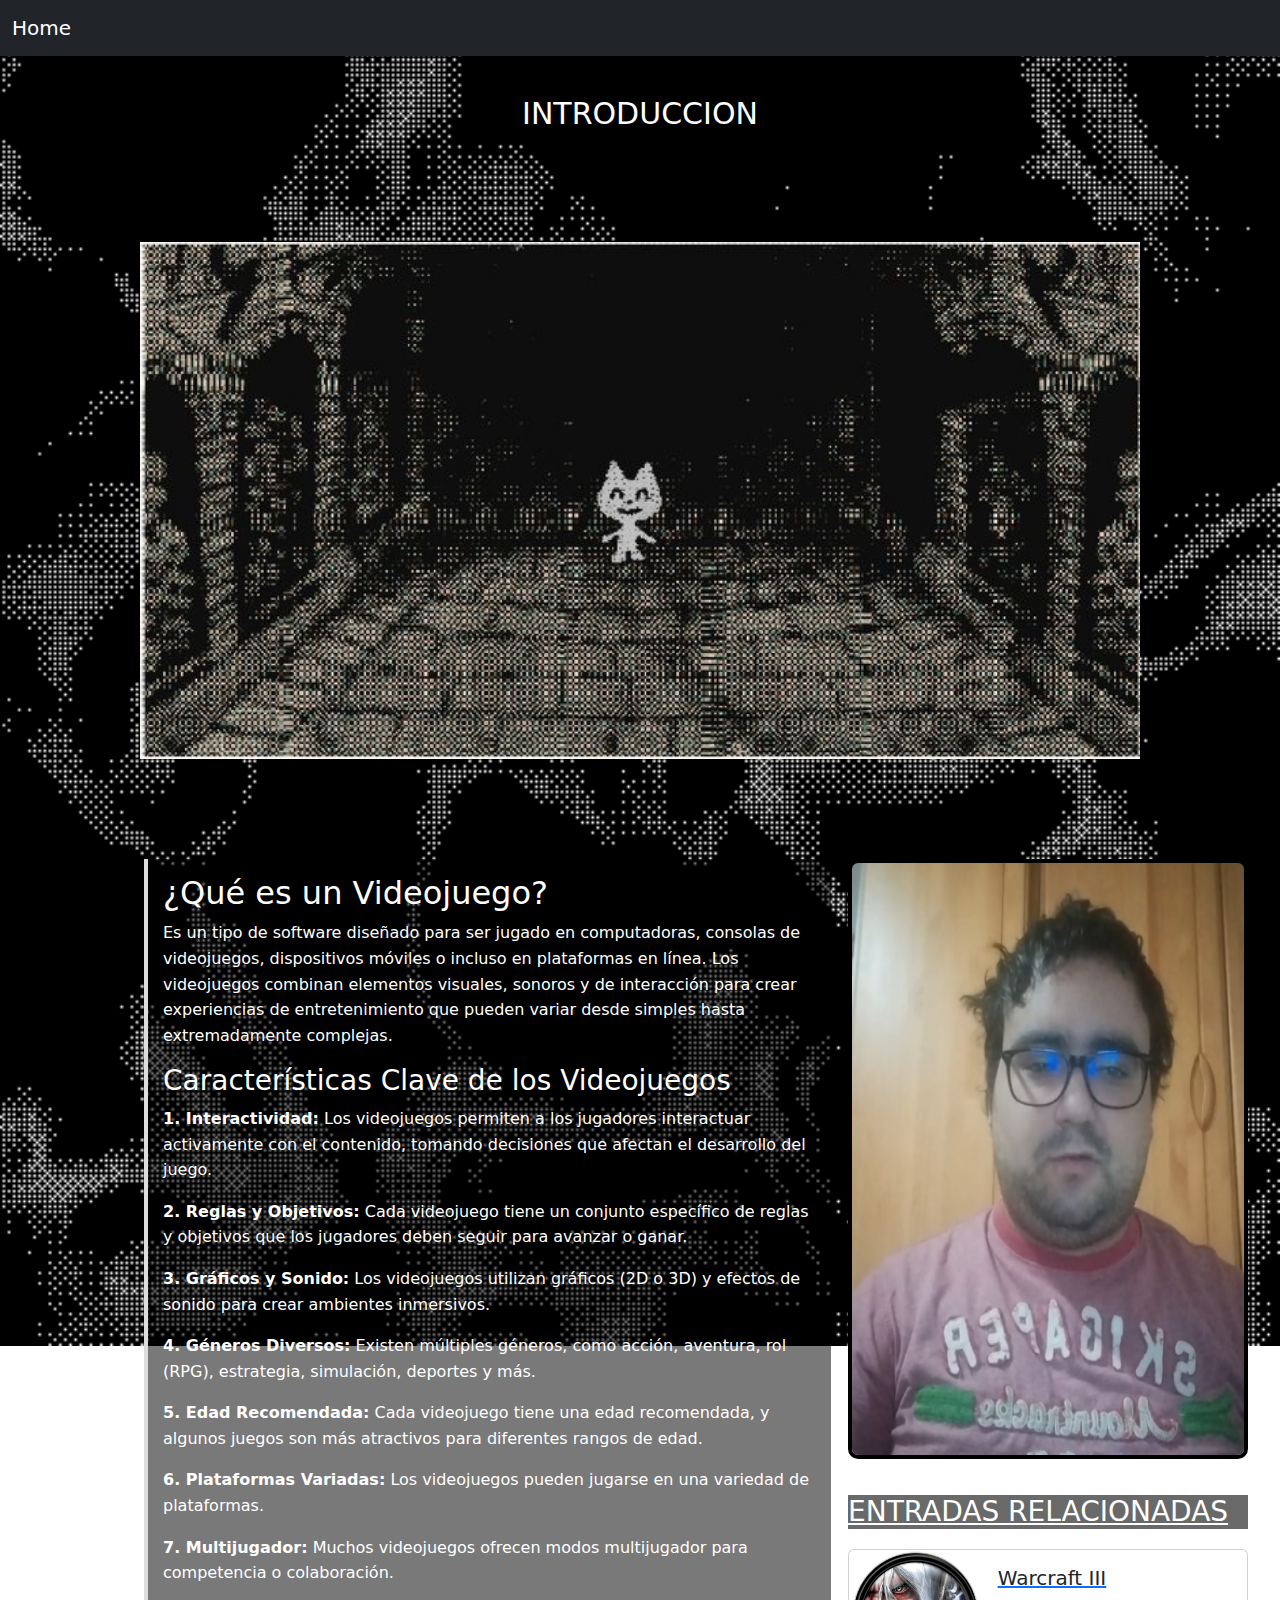
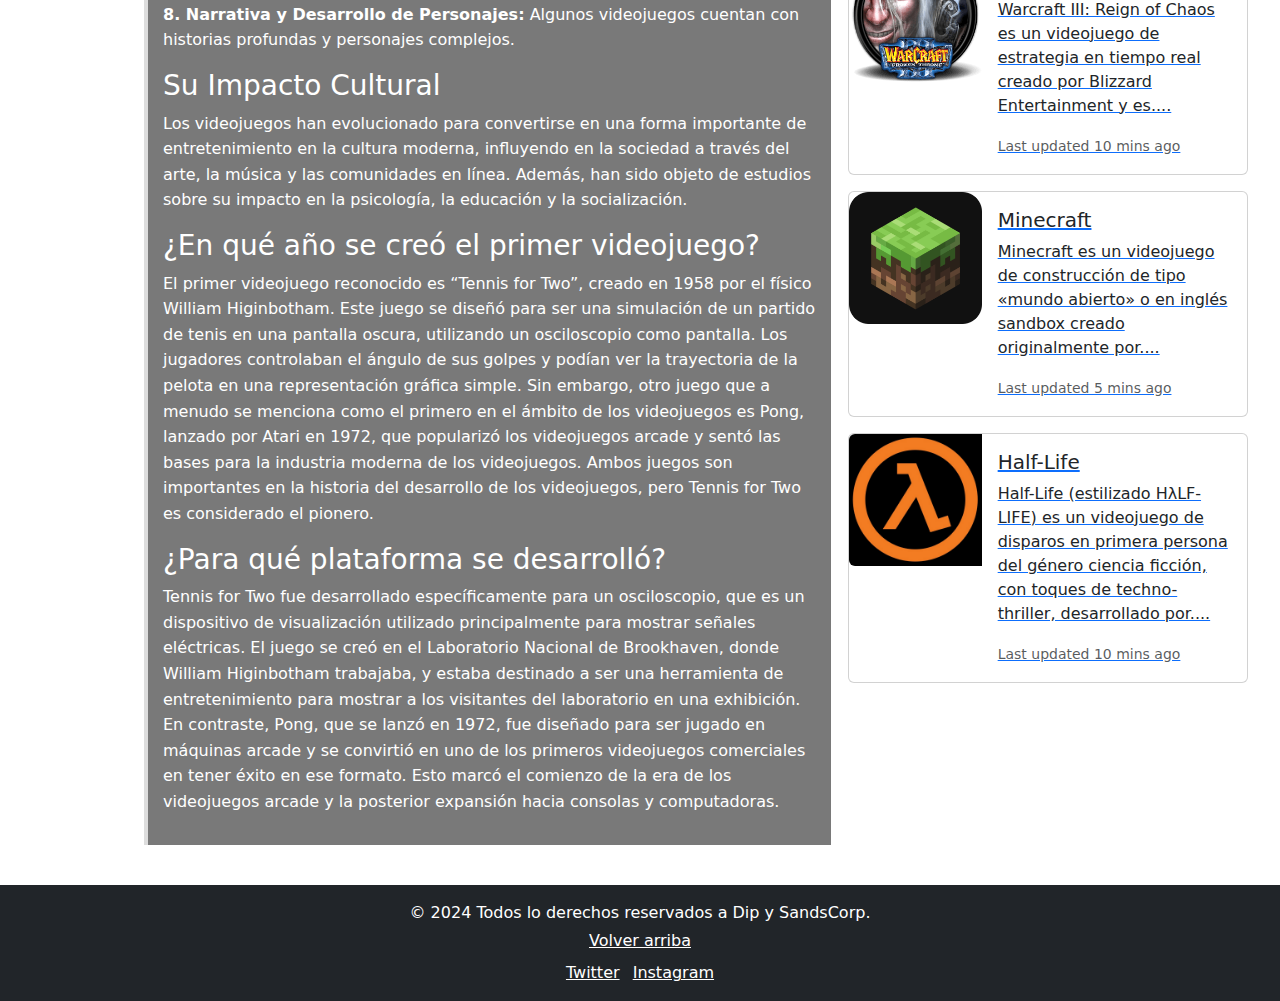
<file: Introduccion.html>
<!doctype html>
<html lang="en">
  <head>
    <meta charset="utf-8">
    <meta name="viewport" content="width=device-width, initial-scale=1">
    <title>DEEP</title>
    <link href="cssentrada.css" rel="stylesheet">  <!-- Agregamos el CSS personalizado -->
    <link href="https://cdn.jsdelivr.net/npm/bootstrap@5.3.3/dist/css/bootstrap.min.css" rel="stylesheet" integrity="sha384-QWTKZyjpPEjISv5WaRU9OFeRpok6YctnYmDr5pNlyT2bRjXh0JMhjY6hW+ALEwIH" crossorigin="anonymous">
  </head>
  <body style=" background-image: url('capaz.gif'); /* Ruta de tu imagen */
  background-size: cover; /* Hace que la imagen cubra todo el fondo */
  background-repeat: no-repeat; /* Evita que la imagen se repita */
  background-position: center; /* Centra la imagen */ 
  background-attachment: fixed;">
  
    
    <!-- Nav bar -->
    <nav class="navbar navbar-dark bg-dark">
      <div class="container-fluid">
        <a href="index.html" class="navbar-brand text-white">Home</a>
      </div>
    </nav>
    
  


    <div class="image-container">
      <h2 class="image-title">INTRODUCCION</h2>
      <img src="descarga (1).jpeg" alt="Descripción de la imagen" class="image-content">
    </div>

    

  <!-- Contenedor principal -->
<div class="content-container">
  <!-- Contenido de texto a la izquierda -->
  <div class="left-content">
    <h2>¿Qué es un Videojuego?</h2>
    <p>Es un tipo de software diseñado para ser jugado en computadoras, consolas de videojuegos, dispositivos móviles o incluso en plataformas en línea. Los videojuegos combinan elementos visuales, sonoros y de interacción para crear experiencias de entretenimiento que pueden variar desde simples hasta extremadamente complejas.</p>

    <h3>Características Clave de los Videojuegos</h3>
    <p><strong>1. Interactividad:</strong> Los videojuegos permiten a los jugadores interactuar activamente con el contenido, tomando decisiones que afectan el desarrollo del juego.</p>
    <p><strong>2. Reglas y Objetivos:</strong> Cada videojuego tiene un conjunto específico de reglas y objetivos que los jugadores deben seguir para avanzar o ganar.</p>
    <p><strong>3. Gráficos y Sonido:</strong> Los videojuegos utilizan gráficos (2D o 3D) y efectos de sonido para crear ambientes inmersivos.</p>
    <p><strong>4. Géneros Diversos:</strong> Existen múltiples géneros, como acción, aventura, rol (RPG), estrategia, simulación, deportes y más.</p>
    <p><strong>5. Edad Recomendada:</strong> Cada videojuego tiene una edad recomendada, y algunos juegos son más atractivos para diferentes rangos de edad.</p>
    <p><strong>6. Plataformas Variadas:</strong> Los videojuegos pueden jugarse en una variedad de plataformas.</p>
    <p><strong>7. Multijugador:</strong> Muchos videojuegos ofrecen modos multijugador para competencia o colaboración.</p>
    <p><strong>8. Narrativa y Desarrollo de Personajes:</strong> Algunos videojuegos cuentan con historias profundas y personajes complejos.</p>

    <h3>Su Impacto Cultural</h3>
    <p>Los videojuegos han evolucionado para convertirse en una forma importante de entretenimiento en la cultura moderna, influyendo en la sociedad a través del arte, la música y las comunidades en línea. Además, han sido objeto de estudios sobre su impacto en la psicología, la educación y la socialización.</p>

    <h3>¿En qué año se creó el primer videojuego?</h3>
    <p> El primer videojuego reconocido es “Tennis for Two”, creado en 1958 por el físico William Higinbotham. Este juego se diseñó para ser una simulación de un partido de tenis en una pantalla oscura, utilizando un osciloscopio como pantalla. Los jugadores controlaban el ángulo de sus golpes y podían ver la trayectoria de la pelota en una representación gráfica simple.

      Sin embargo, otro juego que a menudo se menciona como el primero en el ámbito de los videojuegos es Pong, lanzado por Atari en 1972, que popularizó los videojuegos arcade y sentó las bases para la industria moderna de los videojuegos.
      
      Ambos juegos son importantes en la historia del desarrollo de los videojuegos, pero Tennis for Two es considerado el pionero. </p>

    <h3>¿Para qué plataforma se desarrolló?</h3>
    <p>Tennis for Two fue desarrollado específicamente para un osciloscopio, que es un dispositivo de visualización utilizado principalmente para mostrar señales eléctricas. El juego se creó en el Laboratorio Nacional de Brookhaven, donde William Higinbotham trabajaba, y estaba destinado a ser una herramienta de entretenimiento para mostrar a los visitantes del laboratorio en una exhibición.

      En contraste, Pong, que se lanzó en 1972, fue diseñado para ser jugado en máquinas arcade y se convirtió en uno de los primeros videojuegos comerciales en tener éxito en ese formato. Esto marcó el comienzo de la era de los videojuegos arcade y la posterior expansión hacia consolas y computadoras.</p>
  </div>

  <!-- Imagen alargada a la derecha -->
  <div class="right-image">
    <div class="container">
      <!-- Imagen alargada arriba de las cartas -->
      <img src="lol.png" alt="Imagen alargada" class="tall-image mb-3">

      <h3 class="section-title">ENTRADAS RELACIONADAS</h3>
      
    
      <!-- Primera carta -->
      <a href="warcraft.html" class="card-link">
        <div class="card mb-3" style="max-width: 540px;">
          <div class="row g-0">
            <div class="col-md-4">
              <img src="warc.png" class="img-fluid rounded-start" alt="...">
            </div>
            <div class="col-md-8">
              <div class="card-body">
                <h5 class="card-title">Warcraft III</h5>
                <p class="card-text"> Warcraft III: Reign of Chaos es un videojuego de estrategia en tiempo real creado por Blizzard Entertainment y es....</p>
                <p class="card-text"><small class="text-body-secondary">Last updated 10 mins ago</small></p>
              </div>
            </div>
          </div>
        </div>
      </a>
    
      <!-- Segunda carta -->
      <a href="Minecraft.html" class="card-link">
        <div class="card mb-3" style="max-width: 540px;">
          <div class="row g-0">
            <div class="col-md-4">
              <img src="mine.png" class="img-fluid rounded-start" alt="...">
            </div>
            <div class="col-md-8">
              <div class="card-body">
                <h5 class="card-title">Minecraft</h5>
                <p class="card-text"> Minecraft es un videojuego de construcción de tipo «mundo abierto» o en inglés sandbox creado originalmente por....</p>
                <p class="card-text"><small class="text-body-secondary">Last updated 5 mins ago</small></p>
              </div>
            </div>
          </div>
        </div>
      </a>    
    
      <!-- Tercera carta -->
      <a href="HalfLife.html" class="card-link">
        <div class="card mb-3" style="max-width: 540px;">
          <div class="row g-0">
            <div class="col-md-4">
              <img src="halflidfe.png" class="img-fluid rounded-start" alt="...">
            </div>
            <div class="col-md-8">
              <div class="card-body">
                <h5 class="card-title">Half-Life</h5>
                <p class="card-text">Half-Life (estilizado HλLF-LIFE) es un videojuego de disparos en primera persona del género ciencia ficción, con toques de techno-thriller, desarrollado por....</p>
                <p class="card-text"><small class="text-body-secondary">Last updated 10 mins ago</small></p>
              </div>
            </div>
          </div>
        </div>
      </a>  
    </div>
    

    
  </div>
</div>
      










<!--lpie de pagina-->
<footer class="bg-dark text-white text-center py-3" style="margin-top: 20px;">
  <div class="container">
      <p class="mb-1">© 2024 Todos lo derechos reservados a Dip y SandsCorp.</p>
      <ul class="list-inline mb-0">
          <li class="list-inline-item">
              <a href="#" class="text-white">Volver arriba</a>
          </li>
         
      </ul>
      <div class="mt-2">
         
          <a href="https://x.com/PIXVIT" class="text-white me-2">Twitter</a>
          <a href="https://www.instagram.com/gonzalo_dip_/" class="text-white">Instagram</a>
      </div>
  </div>
</footer>

      


    <script src="https://cdn.jsdelivr.net/npm/bootstrap@5.3.3/dist/js/bootstrap.bundle.min.js" integrity="sha384-YvpcrYf0tY3lHB60NNkmXc5s9fDVZLESaAA55NDzOxhy9GkcIdslK1eN7N6jIeHz" crossorigin="anonymous"></script>
  </body>
</html>
</file>
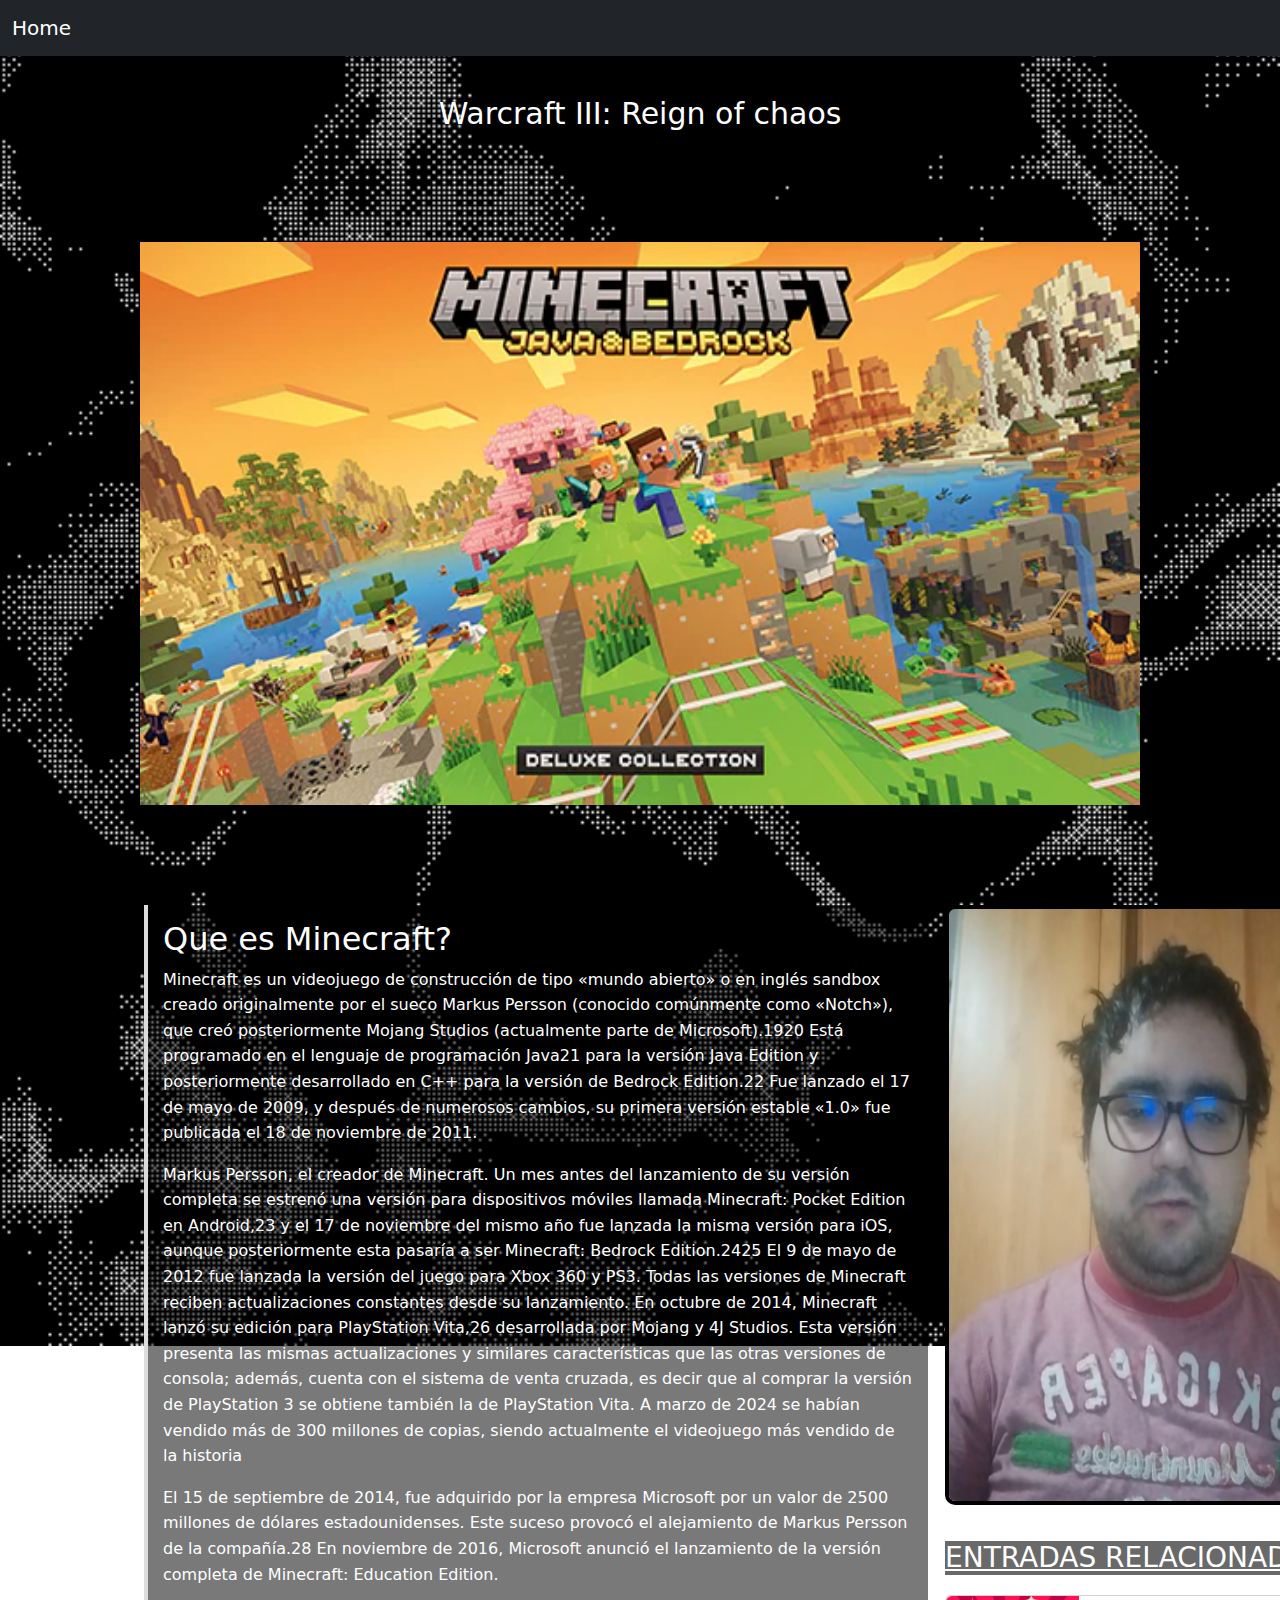
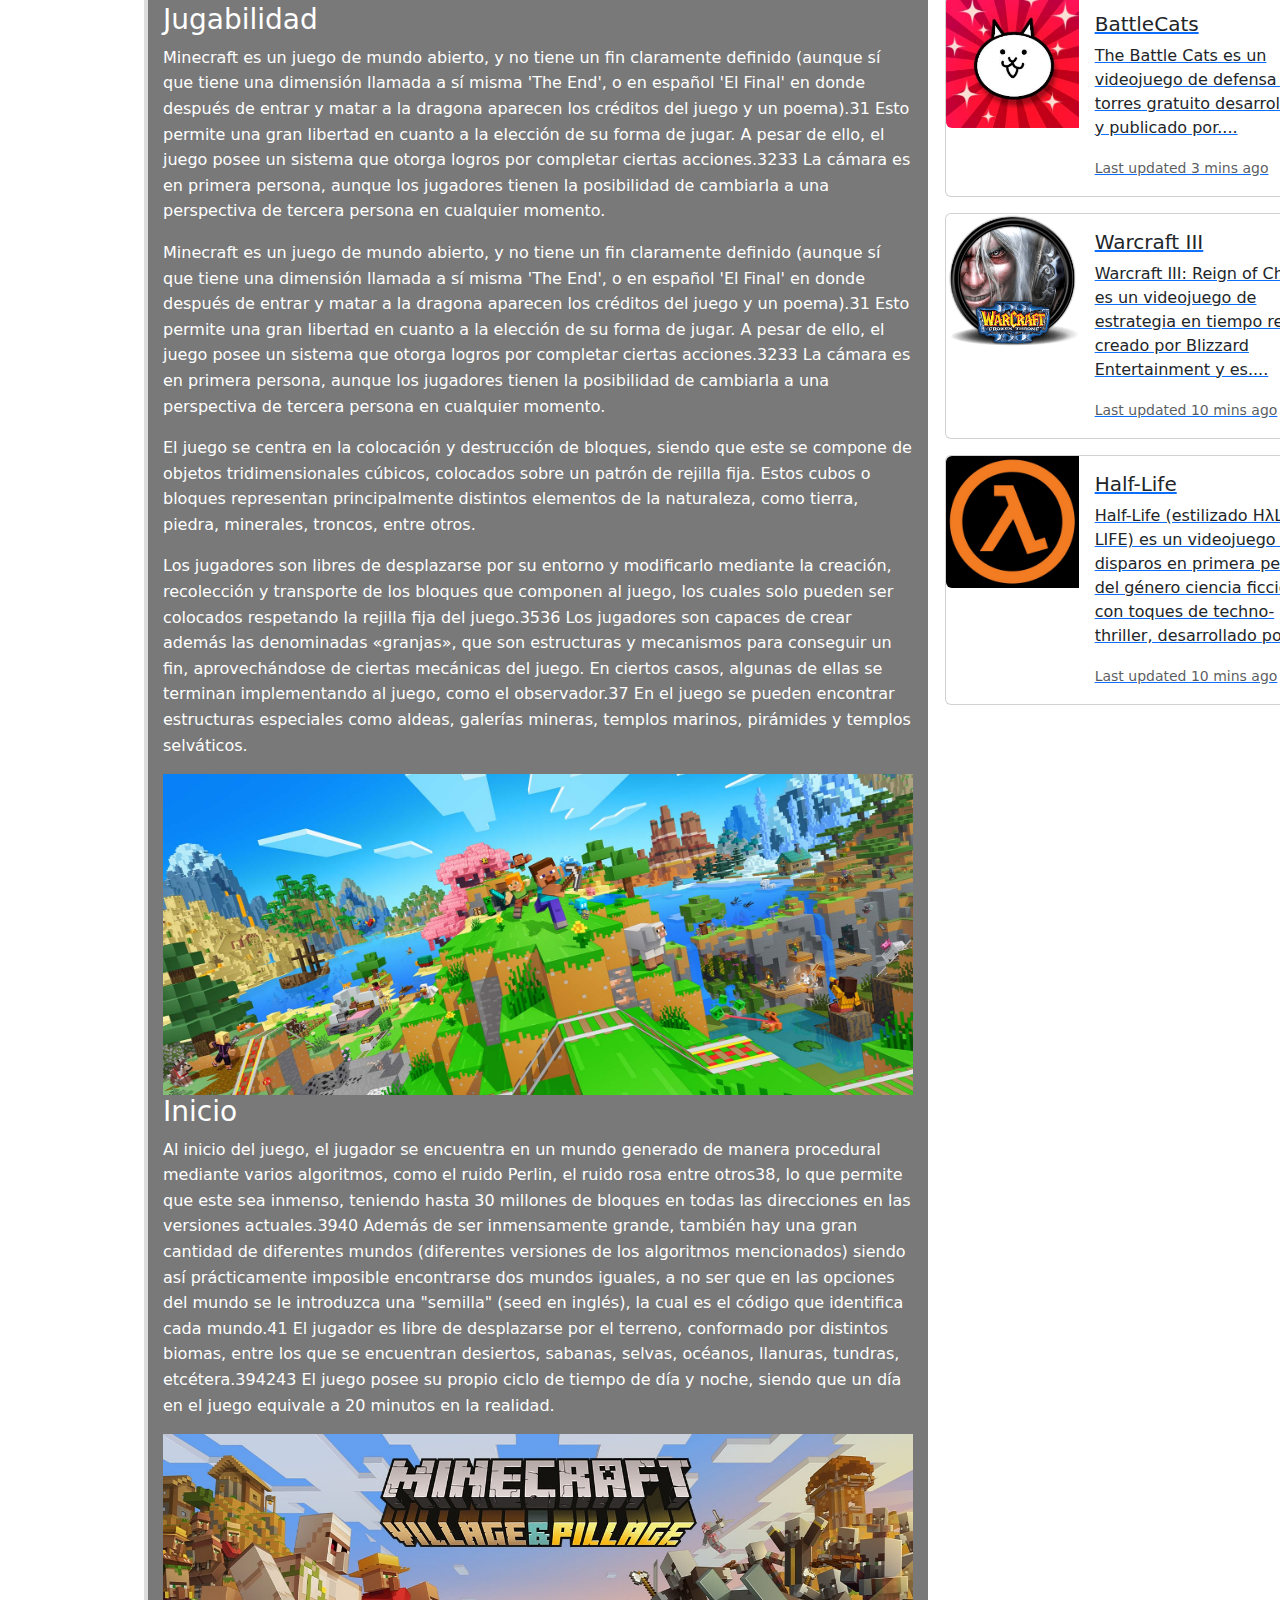
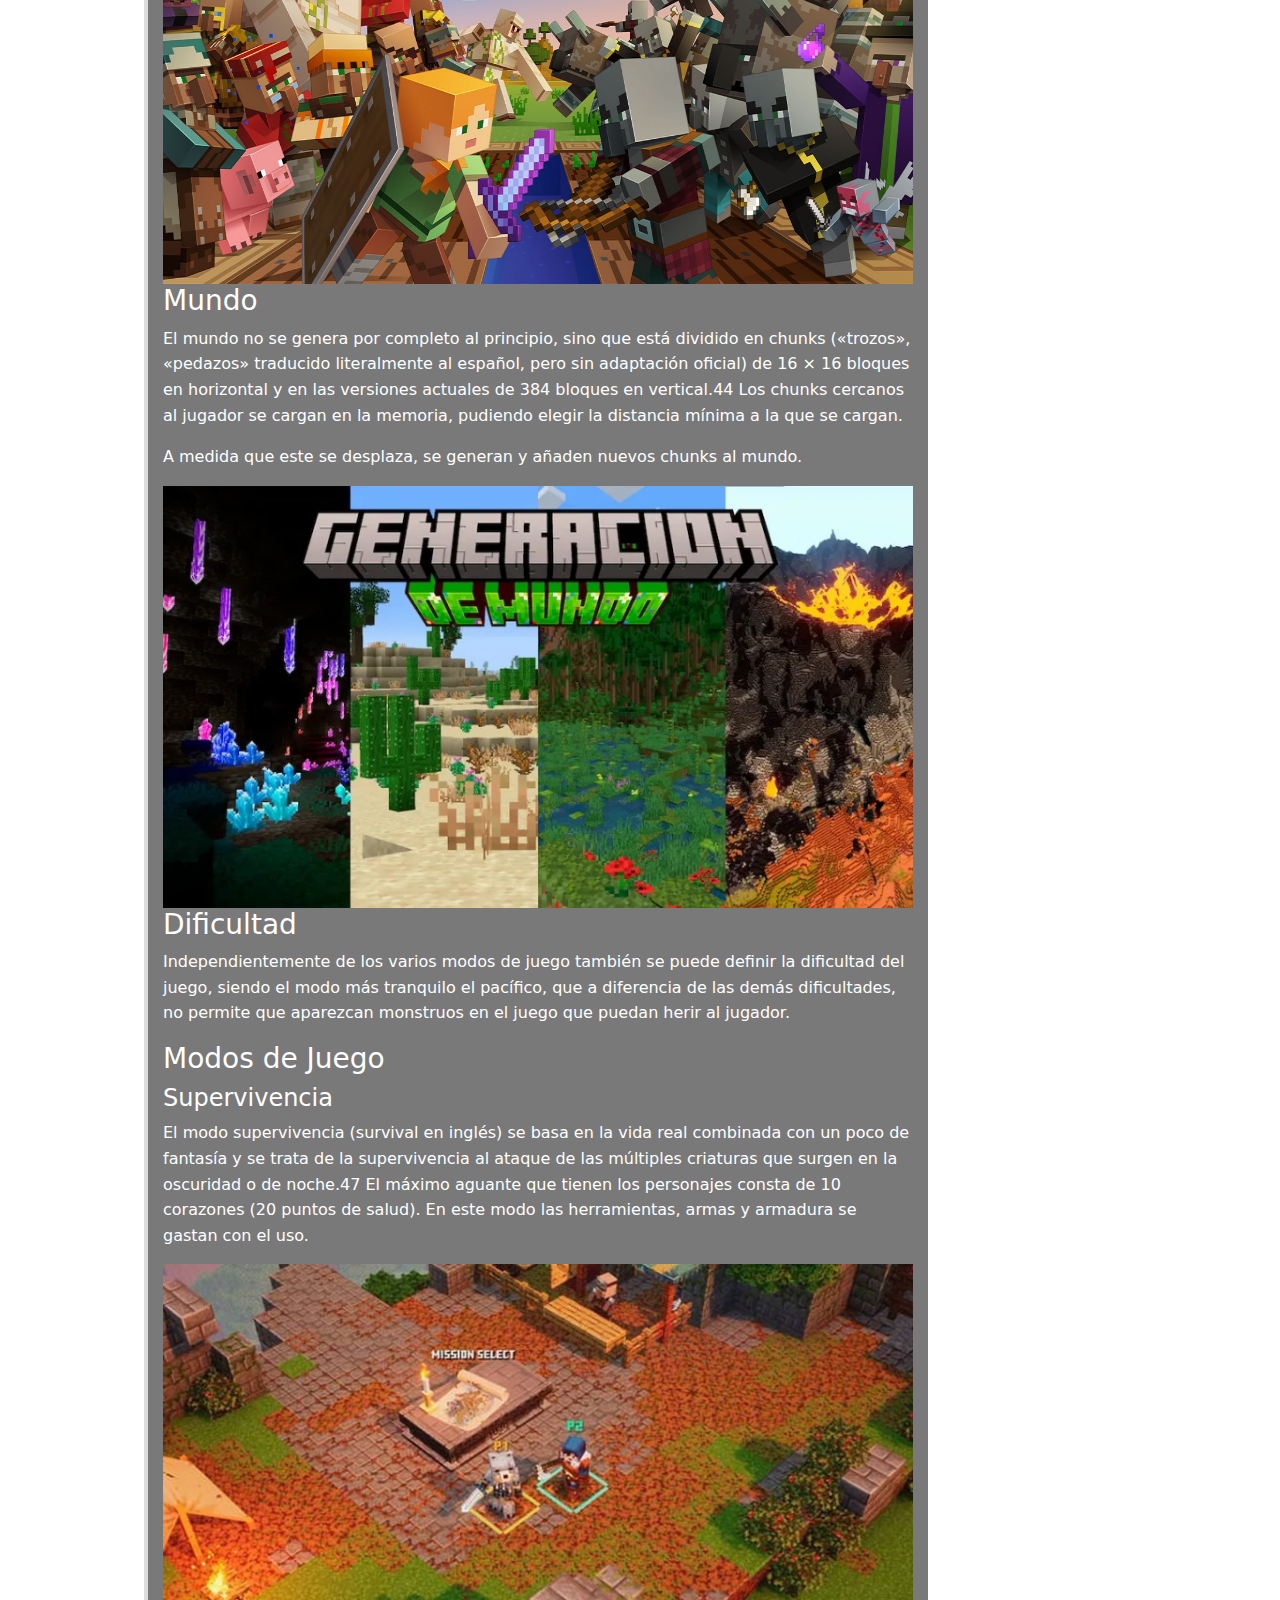
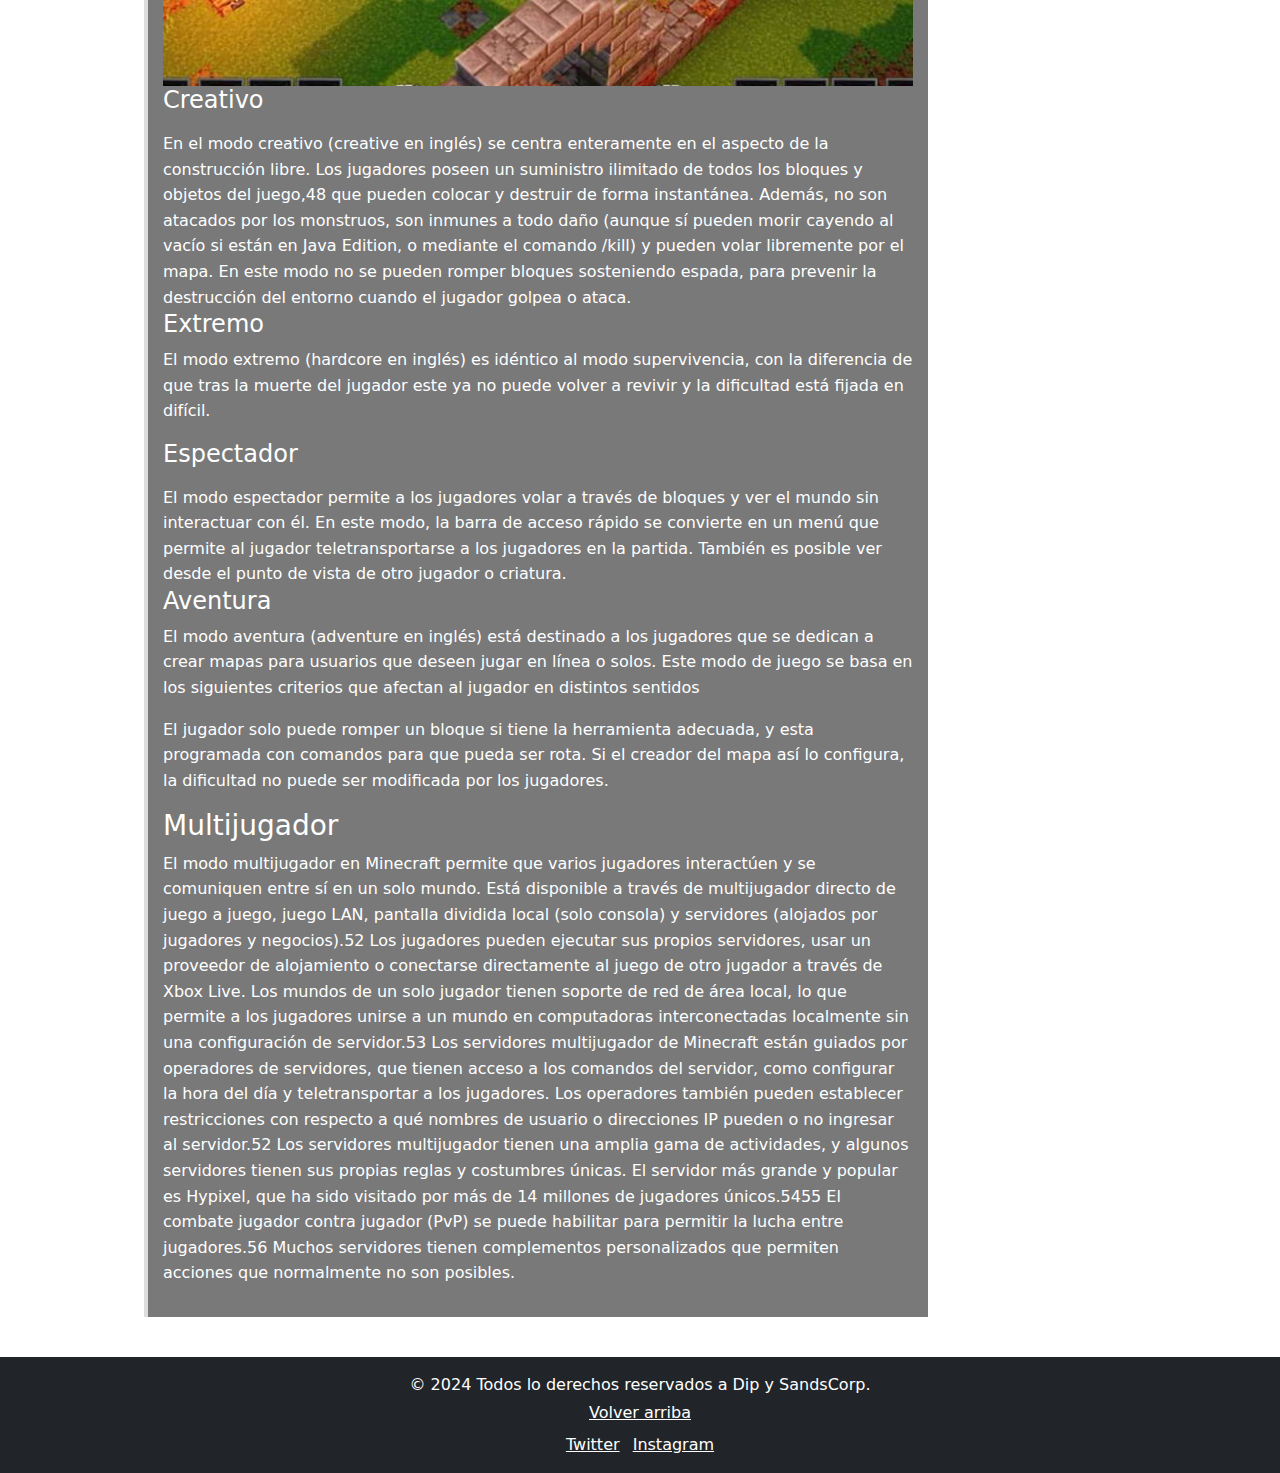
<file: Minecraft.html>
<!doctype html>
<html lang="en">
  <head>
    <meta charset="utf-8">
    <meta name="viewport" content="width=device-width, initial-scale=1">
    <title>DEEP</title>
    <link href="cssentrada.css" rel="stylesheet">  <!-- Agregamos el CSS personalizado -->
    <link href="https://cdn.jsdelivr.net/npm/bootstrap@5.3.3/dist/css/bootstrap.min.css" rel="stylesheet" integrity="sha384-QWTKZyjpPEjISv5WaRU9OFeRpok6YctnYmDr5pNlyT2bRjXh0JMhjY6hW+ALEwIH" crossorigin="anonymous">
  </head>
  <body style=" background-image: url('capaz.gif'); /* Ruta de tu imagen */
  background-size: cover; /* Hace que la imagen cubra todo el fondo */
  background-repeat: no-repeat; /* Evita que la imagen se repita */
  background-position: center; /* Centra la imagen */ 
  background-attachment: fixed;">
  
    
    <!-- Nav bar -->
    <nav class="navbar navbar-dark bg-dark">
      <div class="container-fluid">
        <a href="index.html" class="navbar-brand text-white">Home</a>
      </div>
    </nav>
    
  


    <div class="image-container">
      <h2 class="image-title">Warcraft III: Reign of chaos</h2>
      <img src="Minecraft-Deluxe-PC_Featured-Image-0_570x321.webp" alt="Descripción de la imagen" class="image-content">
    </div>

    

  <!-- Contenedor principal -->
<div class="content-container">
  <!-- Contenido de texto a la izquierda -->
  <div class="left-content">
    <h2>Que es Minecraft?</h2>
    <p> Minecraft es un videojuego de construcción de tipo «mundo abierto» o en inglés sandbox creado originalmente por el sueco Markus Persson (conocido comúnmente como «Notch»), que creó posteriormente Mojang Studios (actualmente parte de Microsoft).19​20​ Está programado en el lenguaje de programación Java21​ para la versión Java Edition y posteriormente desarrollado en C++ para la versión de Bedrock Edition.22​ Fue lanzado el 17 de mayo de 2009, y después de numerosos cambios, su primera versión estable «1.0» fue publicada el 18 de noviembre de 2011.


    </p>
    <p> Markus Persson, el creador de Minecraft.
      Un mes antes del lanzamiento de su versión completa se estrenó una versión para dispositivos móviles llamada Minecraft: Pocket Edition en Android,23​ y el 17 de noviembre del mismo año fue lanzada la misma versión para iOS, aunque posteriormente esta pasaría a ser Minecraft: Bedrock Edition.24​25​ El 9 de mayo de 2012 fue lanzada la versión del juego para Xbox 360 y PS3. Todas las versiones de Minecraft reciben actualizaciones constantes desde su lanzamiento. En octubre de 2014, Minecraft lanzó su edición para PlayStation Vita,26​ desarrollada por Mojang y 4J Studios. Esta versión presenta las mismas actualizaciones y similares características que las otras versiones de consola; además, cuenta con el sistema de venta cruzada, es decir que al comprar la versión de PlayStation 3 se obtiene también la de PlayStation Vita. A marzo de 2024 se habían vendido más de 300 millones de copias, siendo actualmente el videojuego más vendido de la historia
    </p>
    <p>El 15 de septiembre de 2014, fue adquirido por la empresa Microsoft por un valor de 2500 millones de dólares estadounidenses. Este suceso provocó el alejamiento de Markus Persson de la compañía.28​ En noviembre de 2016, Microsoft anunció el lanzamiento de la versión completa de Minecraft: Education Edition.
    </p>

    <h3>Jugabilidad</h3>
    <p>Minecraft es un juego de mundo abierto, y no tiene un fin claramente definido (aunque sí que tiene una dimensión llamada a sí misma 'The End', o en español 'El Final' en donde después de entrar y matar a la dragona aparecen los créditos del juego y un poema).31​ Esto permite una gran libertad en cuanto a la elección de su forma de jugar. A pesar de ello, el juego posee un sistema que otorga logros por completar ciertas acciones.32​33​ La cámara es en primera persona, aunque los jugadores tienen la posibilidad de cambiarla a una perspectiva de tercera persona en cualquier momento.
    </p>
    <p>Minecraft es un juego de mundo abierto, y no tiene un fin claramente definido (aunque sí que tiene una dimensión llamada a sí misma 'The End', o en español 'El Final' en donde después de entrar y matar a la dragona aparecen los créditos del juego y un poema).31​ Esto permite una gran libertad en cuanto a la elección de su forma de jugar. A pesar de ello, el juego posee un sistema que otorga logros por completar ciertas acciones.32​33​ La cámara es en primera persona, aunque los jugadores tienen la posibilidad de cambiarla a una perspectiva de tercera persona en cualquier momento.</p>
    <p>El juego se centra en la colocación y destrucción de bloques, siendo que este se compone de objetos tridimensionales cúbicos, colocados sobre un patrón de rejilla fija. Estos cubos o bloques representan principalmente distintos elementos de la naturaleza, como tierra, piedra, minerales, troncos, entre otros.</p>
    <p>Los jugadores son libres de desplazarse por su entorno y modificarlo mediante la creación, recolección y transporte de los bloques que componen al juego, los cuales solo pueden ser colocados respetando la rejilla fija del juego.35​36​ Los jugadores son capaces de crear además las denominadas «granjas», que son estructuras y mecanismos para conseguir un fin, aprovechándose de ciertas mecánicas del juego. En ciertos casos, algunas de ellas se terminan implementando al juego, como el observador.37​ En el juego se pueden encontrar estructuras especiales como aldeas, galerías mineras, templos marinos, pirámides y templos selváticos.
    </p>
    <img src="bedrock_header.jpg" style="width: 750px;" alt="">
   

    <h3>Inicio</h3>
    <p> Al inicio del juego, el jugador se encuentra en un mundo generado de manera procedural mediante varios algoritmos, como el ruido Perlin, el ruido rosa entre otros38​, lo que permite que este sea inmenso, teniendo hasta 30 millones de bloques en todas las direcciones en las versiones actuales.39​40​ Además de ser inmensamente grande, también hay una gran cantidad de diferentes mundos (diferentes versiones de los algoritmos mencionados) siendo así prácticamente imposible encontrarse dos mundos iguales, a no ser que en las opciones del mundo se le introduzca una "semilla" (seed en inglés), la cual es el código que identifica cada mundo.41​ El jugador es libre de desplazarse por el terreno, conformado por distintos biomas, entre los que se encuentran desiertos, sabanas, selvas, océanos, llanuras, tundras, etcétera.39​42​43​ El juego posee su propio ciclo de tiempo de día y noche, siendo que un día en el juego equivale a 20 minutos en la realidad.


    </p>
  
    <img src="Vanilla-PMP_Collection-Carousel-0_Village-and-Pillage_1280x768.jpg" style="width: 750px;" alt="">

    <h3>Mundo</h3>
    <p> El mundo no se genera por completo al principio, sino que está dividido en chunks («trozos», «pedazos» traducido literalmente al español, pero sin adaptación oficial) de 16 × 16 bloques en horizontal y en las versiones actuales de 384 bloques en vertical.44​ Los chunks cercanos al jugador se cargan en la memoria, pudiendo elegir la distancia mínima a la que se cargan.
    </p>
    <p> A medida que este se desplaza, se generan y añaden nuevos chunks al mundo.

    </p>
    
    <img src="los-mejores-mods-de-generacion-de-mundo-800x450.webp" style="width: 750px;" alt="">

    <h3>Dificultad</h3>
    <p> Independientemente de los varios modos de juego también se puede definir la dificultad del juego, siendo el modo más tranquilo el pacífico, que a diferencia de las demás dificultades, no permite que aparezcan monstruos en el juego que puedan herir al jugador.

    </p>

    <h3>Modos de Juego</h3>
    <h4>Supervivencia</h4>
    <p>El modo supervivencia (survival en inglés) se basa en la vida real combinada con un poco de fantasía y se trata de la supervivencia al ataque de las múltiples criaturas que surgen en la oscuridad o de noche.47​ El máximo aguante que tienen los personajes consta de 10 corazones (20 puntos de salud). En este modo las herramientas, armas y armadura se gastan con el uso.

   </p>


   
    <img src="Minecraft-Dungeons-en-Microsoft-Cloud-Gaming.jpg" alt="" style="width: 750px;" alt="">
    <h4>Creativo</h4>
    </p>En el modo creativo (creative en inglés) se centra enteramente en el aspecto de la construcción libre. Los jugadores poseen un suministro ilimitado de todos los bloques y objetos del juego,48​ que pueden colocar y destruir de forma instantánea. Además, no son atacados por los monstruos, son inmunes a todo daño (aunque sí pueden morir cayendo al vacío si están en Java Edition, o mediante el comando /kill) y pueden volar libremente por el mapa. En este modo no se pueden romper bloques sosteniendo espada, para prevenir la destrucción del entorno cuando el jugador golpea o ataca.
    <h4>Extremo</h4>
    <p>El modo extremo (hardcore en inglés) es idéntico al modo supervivencia, con la diferencia de que tras la muerte del jugador este ya no puede volver a revivir y la dificultad está fijada en difícil.
    <h4>Espectador</h4>
    </p>El modo espectador permite a los jugadores volar a través de bloques y ver el mundo sin interactuar con él. En este modo, la barra de acceso rápido se convierte en un menú que permite al jugador teletransportarse a los jugadores en la partida. También es posible ver desde el punto de vista de otro jugador o criatura.
    <h4>Aventura</h4>
    <p>El modo aventura (adventure en inglés) está destinado a los jugadores que se dedican a crear mapas para usuarios que deseen jugar en línea o solos. Este modo de juego se basa en los siguientes criterios que afectan al jugador en distintos sentidos
    </p>
    <p>El jugador solo puede romper un bloque si tiene la herramienta adecuada, y esta programada con comandos para que pueda ser rota.
      Si el creador del mapa así lo configura, la dificultad no puede ser modificada por los jugadores.
      </p>
      <h3>Multijugador</h3>
    <p>El modo multijugador en Minecraft permite que varios jugadores interactúen y se comuniquen entre sí en un solo mundo. Está disponible a través de multijugador directo de juego a juego, juego LAN, pantalla dividida local (solo consola) y servidores (alojados por jugadores y negocios).52​ Los jugadores pueden ejecutar sus propios servidores, usar un proveedor de alojamiento o conectarse directamente al juego de otro jugador a través de Xbox Live. Los mundos de un solo jugador tienen soporte de red de área local, lo que permite a los jugadores unirse a un mundo en computadoras interconectadas localmente sin una configuración de servidor.53​ Los servidores multijugador de Minecraft están guiados por operadores de servidores, que tienen acceso a los comandos del servidor, como configurar la hora del día y teletransportar a los jugadores. Los operadores también pueden establecer restricciones con respecto a qué nombres de usuario o direcciones IP pueden o no ingresar al servidor.52​ Los servidores multijugador tienen una amplia gama de actividades, y algunos servidores tienen sus propias reglas y costumbres únicas. El servidor más grande y popular es Hypixel, que ha sido visitado por más de 14 millones de jugadores únicos.54​55​ El combate jugador contra jugador (PvP) se puede habilitar para permitir la lucha entre jugadores.56​ Muchos servidores tienen complementos personalizados que permiten acciones que normalmente no son posibles.</p>
  </div>












  <!-- Imagen alargada a la derecha -->
  <div class="right-image">
    <div class="container">
      <!-- Imagen alargada arriba de las cartas -->
      <img src="lol.png" alt="Imagen alargada" class="tall-image mb-3">

      <h3 class="section-title">ENTRADAS RELACIONADAS</h3>
      
    
      <!-- Primera carta -->
      <a href="battlecats.html" class="card-link">
        <div class="card mb-3" style="max-width: 540px;">
          <div class="row g-0">
            <div class="col-md-4">
              <img src="battle.jpg" class="img-fluid rounded-start" alt="...">
            </div>
            <div class="col-md-8">
              <div class="card-body">
                <h5 class="card-title">BattleCats</h5>
                <p class="card-text">The Battle Cats ​​es un videojuego de defensa de torres gratuito desarrollado y publicado por....</p>
                <p class="card-text"><small class="text-body-secondary">Last updated 3 mins ago</small></p>
              </div>
            </div>
          </div>
        </div>
      </a>  
    
      <!-- Segunda carta -->
      <a href="warcraft.html" class="card-link">
        <div class="card mb-3" style="max-width: 540px;">
          <div class="row g-0">
            <div class="col-md-4">
              <img src="warc.png" class="img-fluid rounded-start" alt="...">
            </div>
            <div class="col-md-8">
              <div class="card-body">
                <h5 class="card-title">Warcraft III</h5>
                <p class="card-text"> Warcraft III: Reign of Chaos es un videojuego de estrategia en tiempo real creado por Blizzard Entertainment y es....</p>
                <p class="card-text"><small class="text-body-secondary">Last updated 10 mins ago</small></p>
              </div>
            </div>
          </div>
        </div>
      </a>
      
      
      <!-- Tercera carta -->
        <a href="HalfLife.html" class="card-link">
          <div class="card mb-3" style="max-width: 540px;">
            <div class="row g-0">
              <div class="col-md-4">
                <img src="halflidfe.png" class="img-fluid rounded-start" alt="...">
              </div>
              <div class="col-md-8">
                <div class="card-body">
                  <h5 class="card-title">Half-Life</h5>
                  <p class="card-text">Half-Life (estilizado HλLF-LIFE) es un videojuego de disparos en primera persona del género ciencia ficción, con toques de techno-thriller, desarrollado por....</p>
                  <p class="card-text"><small class="text-body-secondary">Last updated 10 mins ago</small></p>
                </div>
              </div>
            </div>
          </div>
        </a>  
    </div>
    

    
  </div>
</div>
      










<!--lpie de pagina-->
<footer class="bg-dark text-white text-center py-3" style="margin-top: 20px;">
  <div class="container">
      <p class="mb-1">© 2024 Todos lo derechos reservados a Dip y SandsCorp.</p>
      <ul class="list-inline mb-0">
          <li class="list-inline-item">
              <a href="#" class="text-white">Volver arriba</a>
          </li>
         
      </ul>
      <div class="mt-2">
         
          <a href="https://x.com/PIXVIT" class="text-white me-2">Twitter</a>
          <a href="https://www.instagram.com/gonzalo_dip_/" class="text-white">Instagram</a>
      </div>
  </div>
</footer>

      


    <script src="https://cdn.jsdelivr.net/npm/bootstrap@5.3.3/dist/js/bootstrap.bundle.min.js" integrity="sha384-YvpcrYf0tY3lHB60NNkmXc5s9fDVZLESaAA55NDzOxhy9GkcIdslK1eN7N6jIeHz" crossorigin="anonymous"></script>
  </body>
</html>
</file>
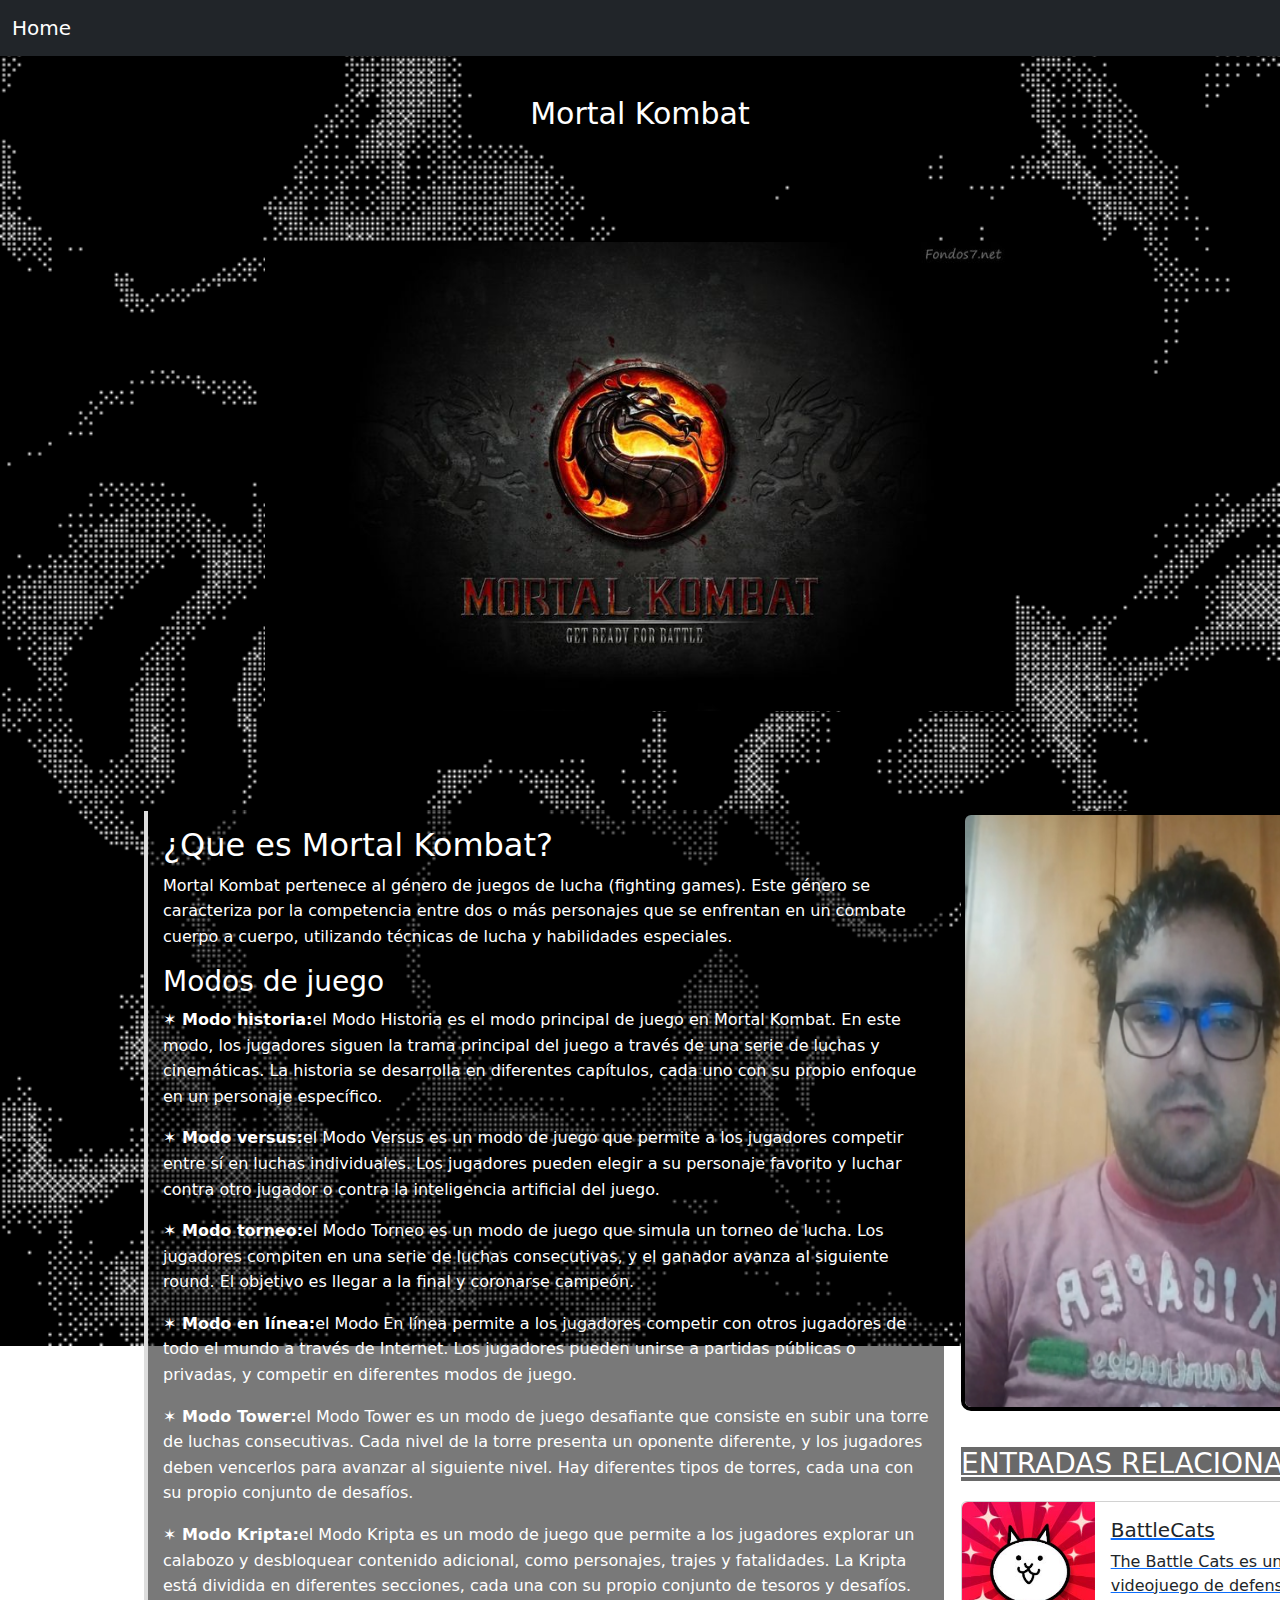
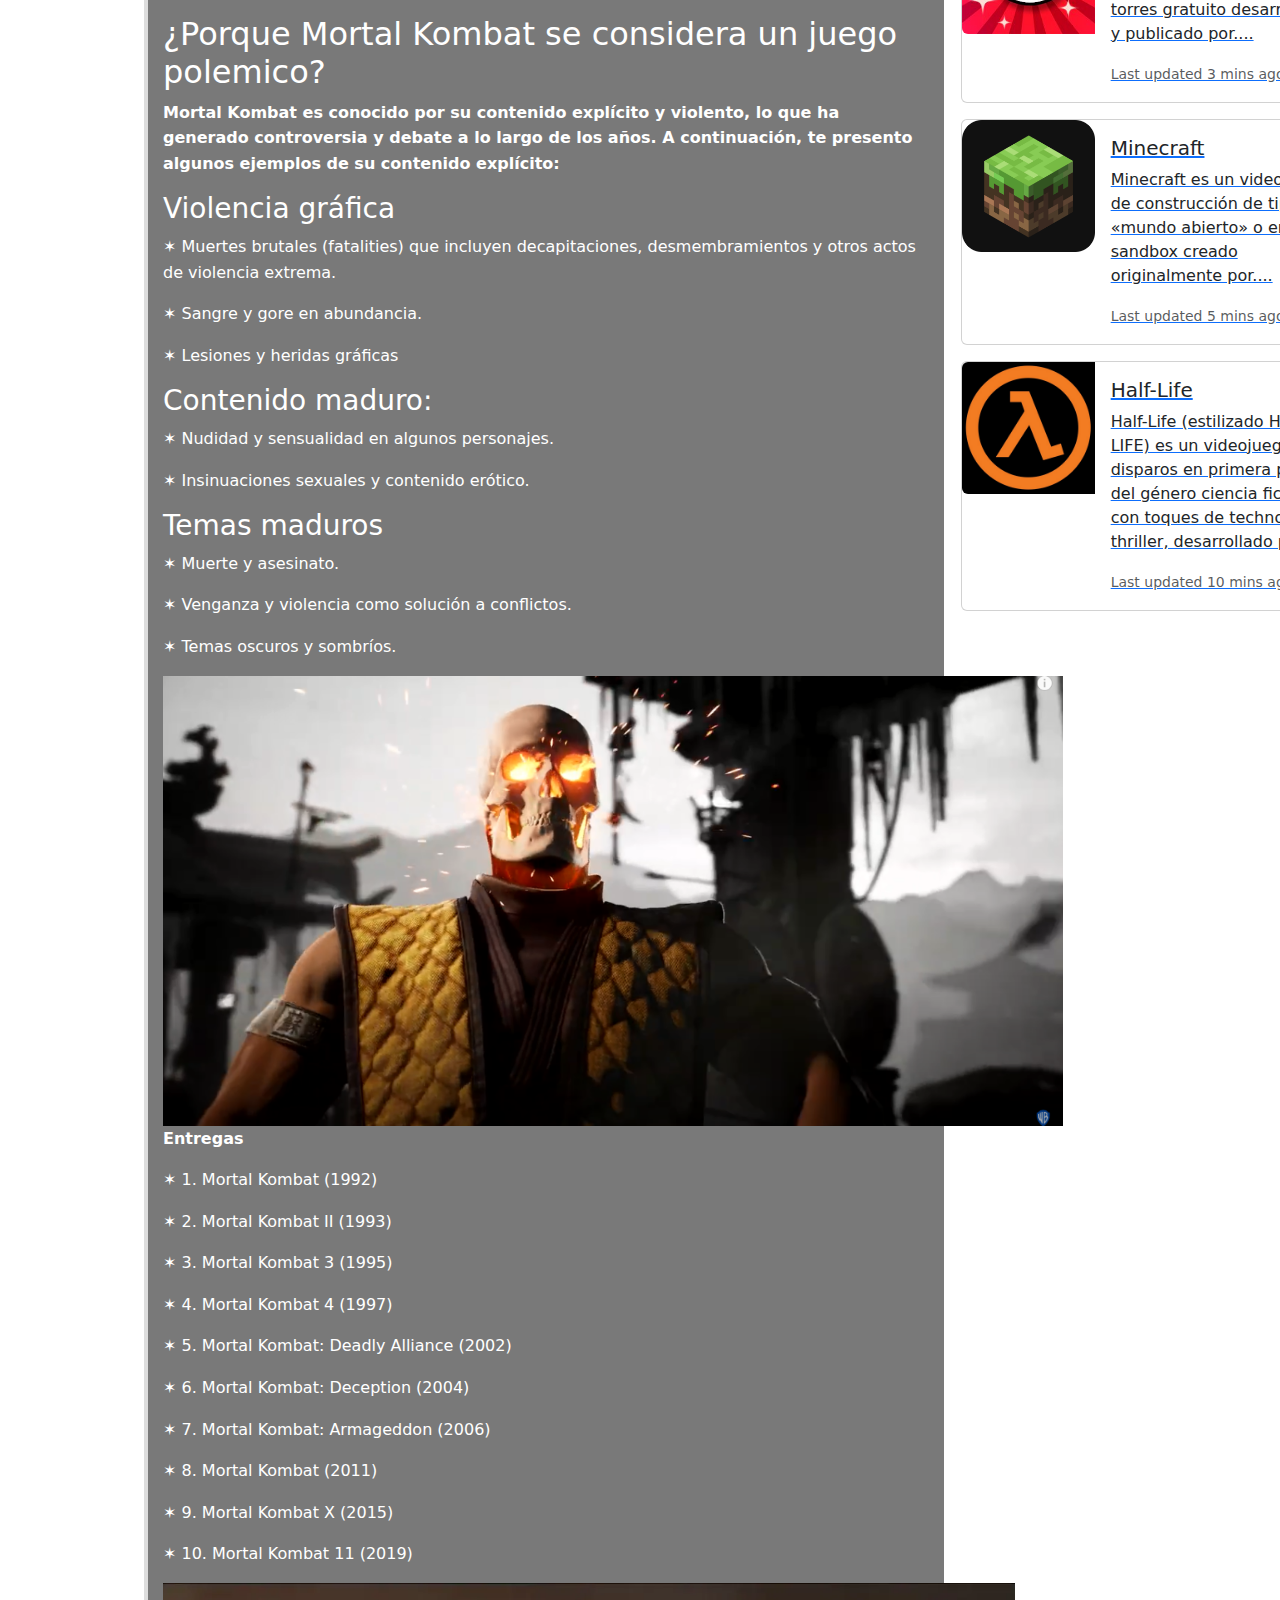
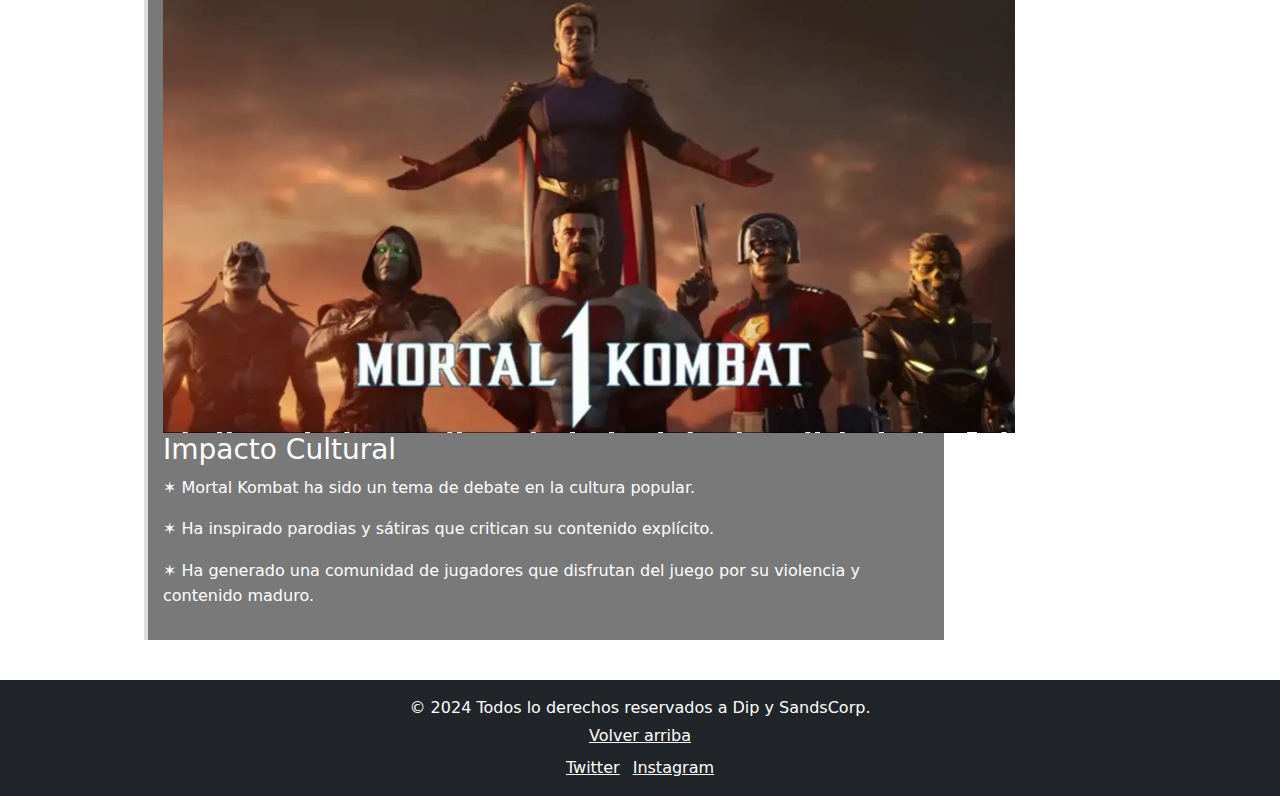
<file: Mortal Kombat.html>
<!doctype html>
<html lang="en">
  <head>
    <meta charset="utf-8">
    <meta name="viewport" content="width=device-width, initial-scale=1">
    <title>DEEP</title>
    <link href="cssentrada.css" rel="stylesheet">  <!-- Agregamos el CSS personalizado -->
    <link href="https://cdn.jsdelivr.net/npm/bootstrap@5.3.3/dist/css/bootstrap.min.css" rel="stylesheet" integrity="sha384-QWTKZyjpPEjISv5WaRU9OFeRpok6YctnYmDr5pNlyT2bRjXh0JMhjY6hW+ALEwIH" crossorigin="anonymous">
  </head>
  <body style=" background-image: url('capaz.gif'); /* Ruta de tu imagen */
  background-size: cover; /* Hace que la imagen cubra todo el fondo */
  background-repeat: no-repeat; /* Evita que la imagen se repita */
  background-position: center; /* Centra la imagen */ 
  background-attachment: fixed;">
  
    
    <!-- Nav bar -->
    <nav class="navbar navbar-dark bg-dark">
      <div class="container-fluid">
        <a href="index.html" class="navbar-brand text-white">Home</a>
      </div>
    </nav>
    
  


    <div class="image-container">
      <h2 class="image-title">Mortal Kombat</h2>
      <img src="imagen.jpg" alt="Descripción de la imagen" class="image-content" style="width: 750px;">

    </div>

    

  <!-- Contenedor principal -->
<div class="content-container">
  <!-- Contenido de texto a la izquierda -->
  <div class="left-content">
    <h2>¿Que es Mortal Kombat?</h2>
    <p>Mortal Kombat pertenece al género de juegos de lucha 
      (fighting games). Este género se caracteriza por la competencia
       entre dos o más personajes que se enfrentan en un combate cuerpo 
       a cuerpo, utilizando técnicas de lucha y habilidades especiales.
    </p>

    <h3>Modos de juego</h3>
    <p><strong>✶ Modo historia:</strong>el Modo Historia es el modo principal de juego en Mortal Kombat. En este modo, los jugadores siguen la trama principal del juego a través de una serie de luchas y cinemáticas. La historia se desarrolla en diferentes capítulos, cada uno con su propio enfoque en un personaje específico.
    </p>
    <p><strong>✶ Modo versus:</strong>el Modo Versus es un modo de juego que permite a los jugadores competir entre sí en luchas individuales. Los jugadores pueden elegir a su personaje favorito y luchar contra otro jugador o contra la inteligencia artificial del juego.
    </p>
    <p><strong>✶ Modo torneo:</strong>el Modo Torneo es un modo de juego que simula un torneo de lucha. Los jugadores compiten en una serie de luchas consecutivas, y el ganador avanza al siguiente round. El objetivo es llegar a la final y coronarse campeón.
    </p>
    <p><strong>✶ Modo en línea:</strong>el Modo En línea permite a los jugadores competir con otros jugadores de todo el mundo a través de Internet. Los jugadores pueden unirse a partidas públicas o privadas, y competir en diferentes modos de juego.
    </p>
    <p><strong>✶ Modo Tower:</strong>el Modo Tower es un modo de juego desafiante que consiste en subir una torre de luchas consecutivas. Cada nivel de la torre presenta un oponente diferente, y los jugadores deben vencerlos para avanzar al siguiente nivel. Hay diferentes tipos de torres, cada una con su propio conjunto de desafíos.
    </p>
    <p><strong>✶ Modo Kripta:</strong>el Modo Kripta es un modo de juego que permite a los jugadores explorar un calabozo y desbloquear contenido adicional, como personajes, trajes y fatalidades. La Kripta está dividida en diferentes secciones, cada una con su propio conjunto de tesoros y desafíos.
    </p>

    <h2>¿Porque Mortal Kombat se considera un juego polemico?</h2>

    <p><strong>Mortal Kombat es conocido por su contenido explícito y 
      violento, lo que ha generado controversia y debate a lo largo de 
      los años. A continuación, te presento algunos ejemplos de su contenido explícito:
    </strong> 

    <h3>Violencia gráfica</h3>
    <p>✶ Muertes brutales (fatalities) que incluyen decapitaciones, desmembramientos y otros actos de violencia extrema.</p>
    <p>✶ Sangre y gore en abundancia.</p>
    <p>✶ Lesiones y heridas gráficas</p>

    <h3>Contenido maduro:</h3>
    <p>✶ Nudidad y sensualidad en algunos personajes.</p>
    <p>✶ Insinuaciones sexuales y contenido erótico.</p>

    <h3>Temas maduros</h3>
    <p>✶ Muerte y asesinato.</p>
    <p>✶ Venganza y violencia como solución a conflictos.</p>
    <p>✶ Temas oscuros y sombríos.</p>
   

    <img src="maduros.png" alt="Descripción de la imagen" class="image-content2" style="height: 450px; width: auto;">


    <p><strong>Entregas</strong> </p>
    <p>✶ 1. Mortal Kombat (1992)</p>
    <p>✶ 2. Mortal Kombat II (1993)</p>
    <p>✶ 3. Mortal Kombat 3 (1995)</p>
    <p>✶ 4. Mortal Kombat 4 (1997)</p>
    <p>✶ 5. Mortal Kombat: Deadly Alliance (2002)</p>
    <p>✶ 6. Mortal Kombat: Deception (2004)</p>
    <p>✶ 7. Mortal Kombat: Armageddon (2006)</p>
    <p>✶ 8. Mortal Kombat (2011)</p>
    <p>✶ 9. Mortal Kombat X (2015)</p>
    <p>✶ 10. Mortal Kombat 11 (2019)</p>
    
    <img src="entregas.webp" alt="Descripción de la imagen" class="image-content2" style="height: 450px; width: auto;">


    <h3>Impacto Cultural</h3>
    <p>✶ Mortal Kombat ha sido un tema de debate en la cultura popular.
    </p>
    <p>✶ Ha inspirado parodias y sátiras que critican su contenido explícito.
    </p>
    <p>✶ Ha generado una comunidad de jugadores que disfrutan del juego por su violencia y contenido maduro.</p>
    
  </div>

  <!-- Imagen alargada a la derecha -->
  <div class="right-image">
    <div class="container">
      <!-- Imagen alargada arriba de las cartas -->
      <img src="lol.png" alt="Imagen alargada" class="tall-image mb-3">

      <h3 class="section-title">ENTRADAS RELACIONADAS</h3>
      
    
      <!-- Primera carta -->
      <a href="battlecats.html" class="card-link">
        <div class="card mb-3" style="max-width: 540px;">
          <div class="row g-0">
            <div class="col-md-4">
              <img src="battle.jpg" class="img-fluid rounded-start" alt="...">
            </div>
            <div class="col-md-8">
              <div class="card-body">
                <h5 class="card-title">BattleCats</h5>
                <p class="card-text">The Battle Cats ​​es un videojuego de defensa de torres gratuito desarrollado y publicado por....</p>
                <p class="card-text"><small class="text-body-secondary">Last updated 3 mins ago</small></p>
              </div>
            </div>
          </div>
        </div>
      </a>  
    
      <!-- Segunda carta -->
      <a href="Minecraft.html" class="card-link">
          <div class="card mb-3" style="max-width: 540px;">
            <div class="row g-0">
              <div class="col-md-4">
                <img src="mine.png" class="img-fluid rounded-start" alt="...">
              </div>
              <div class="col-md-8">
                <div class="card-body">
                  <h5 class="card-title">Minecraft</h5>
                  <p class="card-text"> Minecraft es un videojuego de construcción de tipo «mundo abierto» o en inglés sandbox creado originalmente por....</p>
                  <p class="card-text"><small class="text-body-secondary">Last updated 5 mins ago</small></p>
                </div>
              </div>
            </div>
          </div>
      </a>    
      <!-- Tercera carta -->

          <a href="HalfLife.html" class="card-link">
            <div class="card mb-3" style="max-width: 540px;">
              <div class="row g-0">
                <div class="col-md-4">
                  <img src="halflidfe.png" class="img-fluid rounded-start" alt="...">
                </div>
                <div class="col-md-8">
                  <div class="card-body">
                    <h5 class="card-title">Half-Life</h5>
                    <p class="card-text">Half-Life (estilizado HλLF-LIFE) es un videojuego de disparos en primera persona del género ciencia ficción, con toques de techno-thriller, desarrollado por....</p>
                    <p class="card-text"><small class="text-body-secondary">Last updated 10 mins ago</small></p>
                  </div>
                </div>
              </div>
            </div>
          </a>  
    </div>
    

    
  </div>
</div>
      










<!--lpie de pagina-->
<footer class="bg-dark text-white text-center py-3" style="margin-top: 20px;">
  <div class="container">
      <p class="mb-1">© 2024 Todos lo derechos reservados a Dip y SandsCorp.</p>
      <ul class="list-inline mb-0">
          <li class="list-inline-item">
              <a href="#" class="text-white">Volver arriba</a>
          </li>
         
      </ul>
      <div class="mt-2">
         
          <a href="https://x.com/PIXVIT" class="text-white me-2">Twitter</a>
          <a href="https://www.instagram.com/gonzalo_dip_/" class="text-white">Instagram</a>
      </div>
  </div>
</footer>

      


    <script src="https://cdn.jsdelivr.net/npm/bootstrap@5.3.3/dist/js/bootstrap.bundle.min.js" integrity="sha384-YvpcrYf0tY3lHB60NNkmXc5s9fDVZLESaAA55NDzOxhy9GkcIdslK1eN7N6jIeHz" crossorigin="anonymous"></script>
  </body>
</html>
</file>
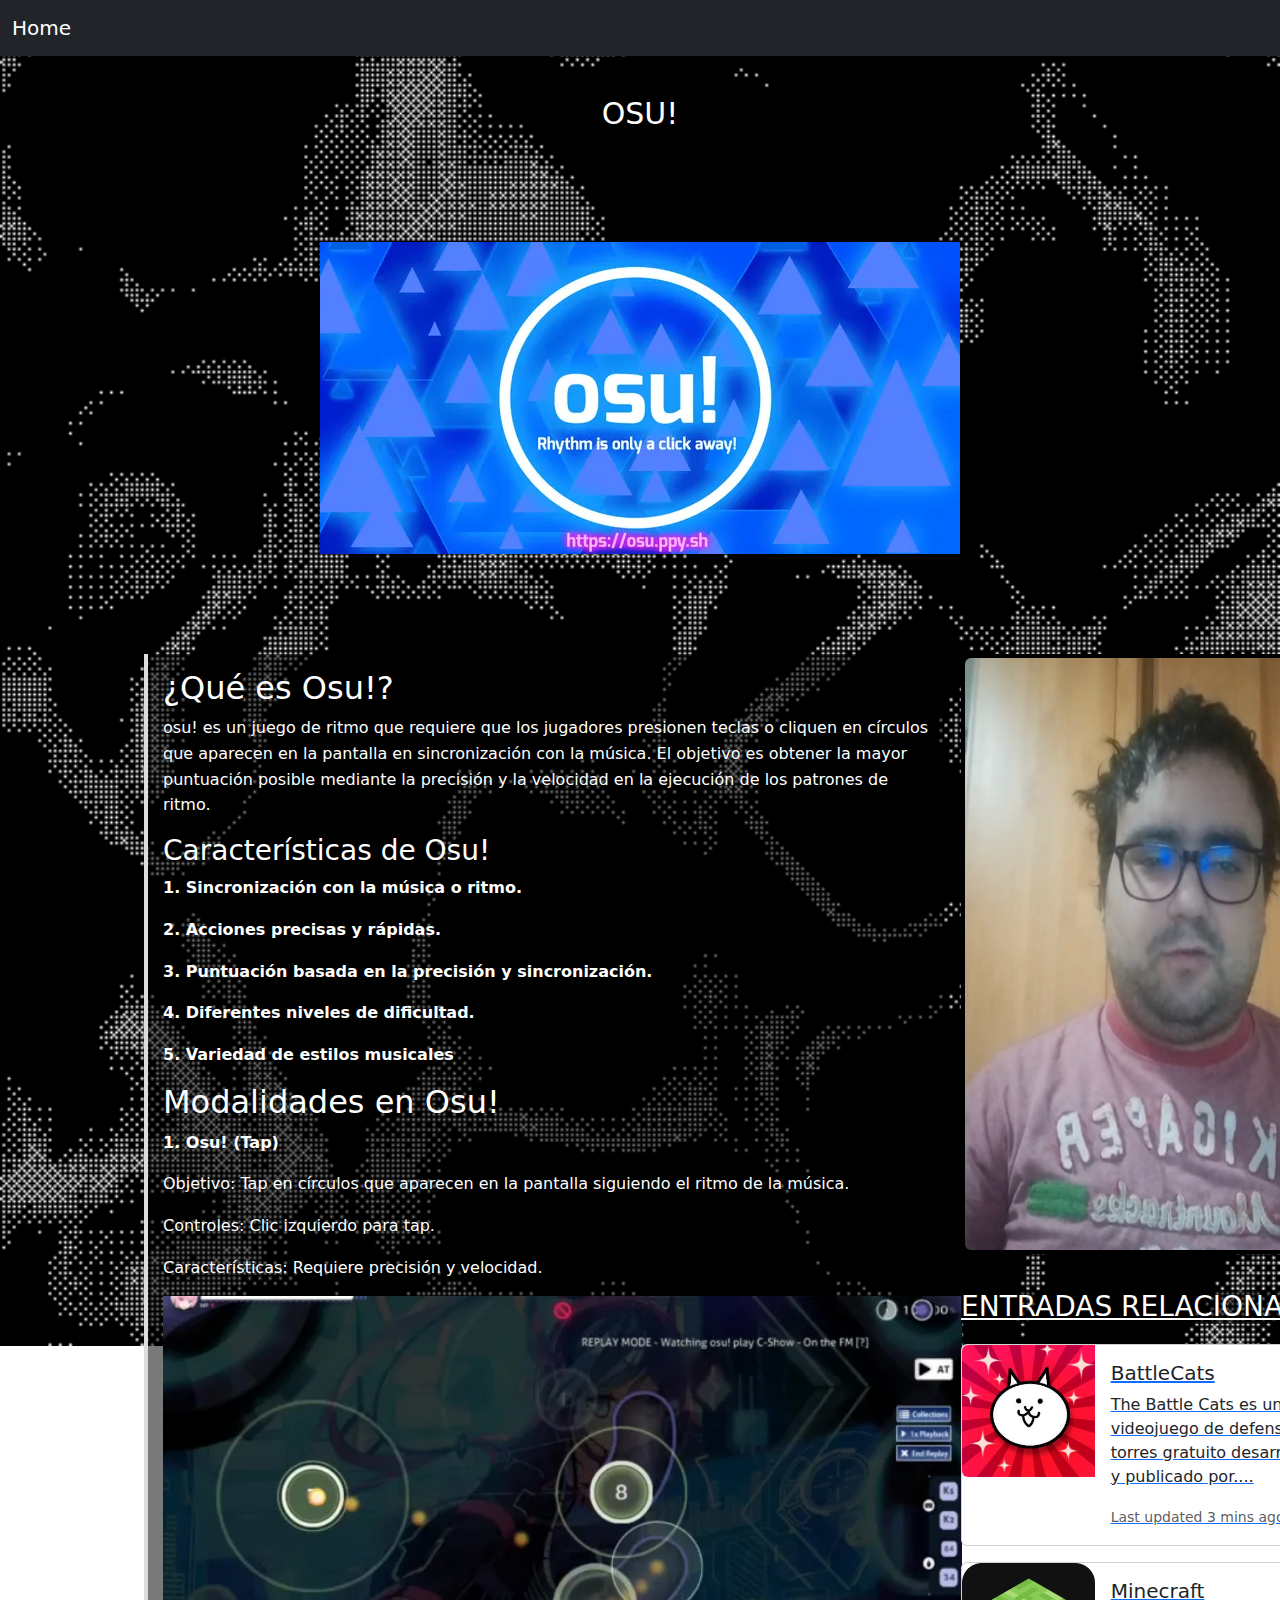
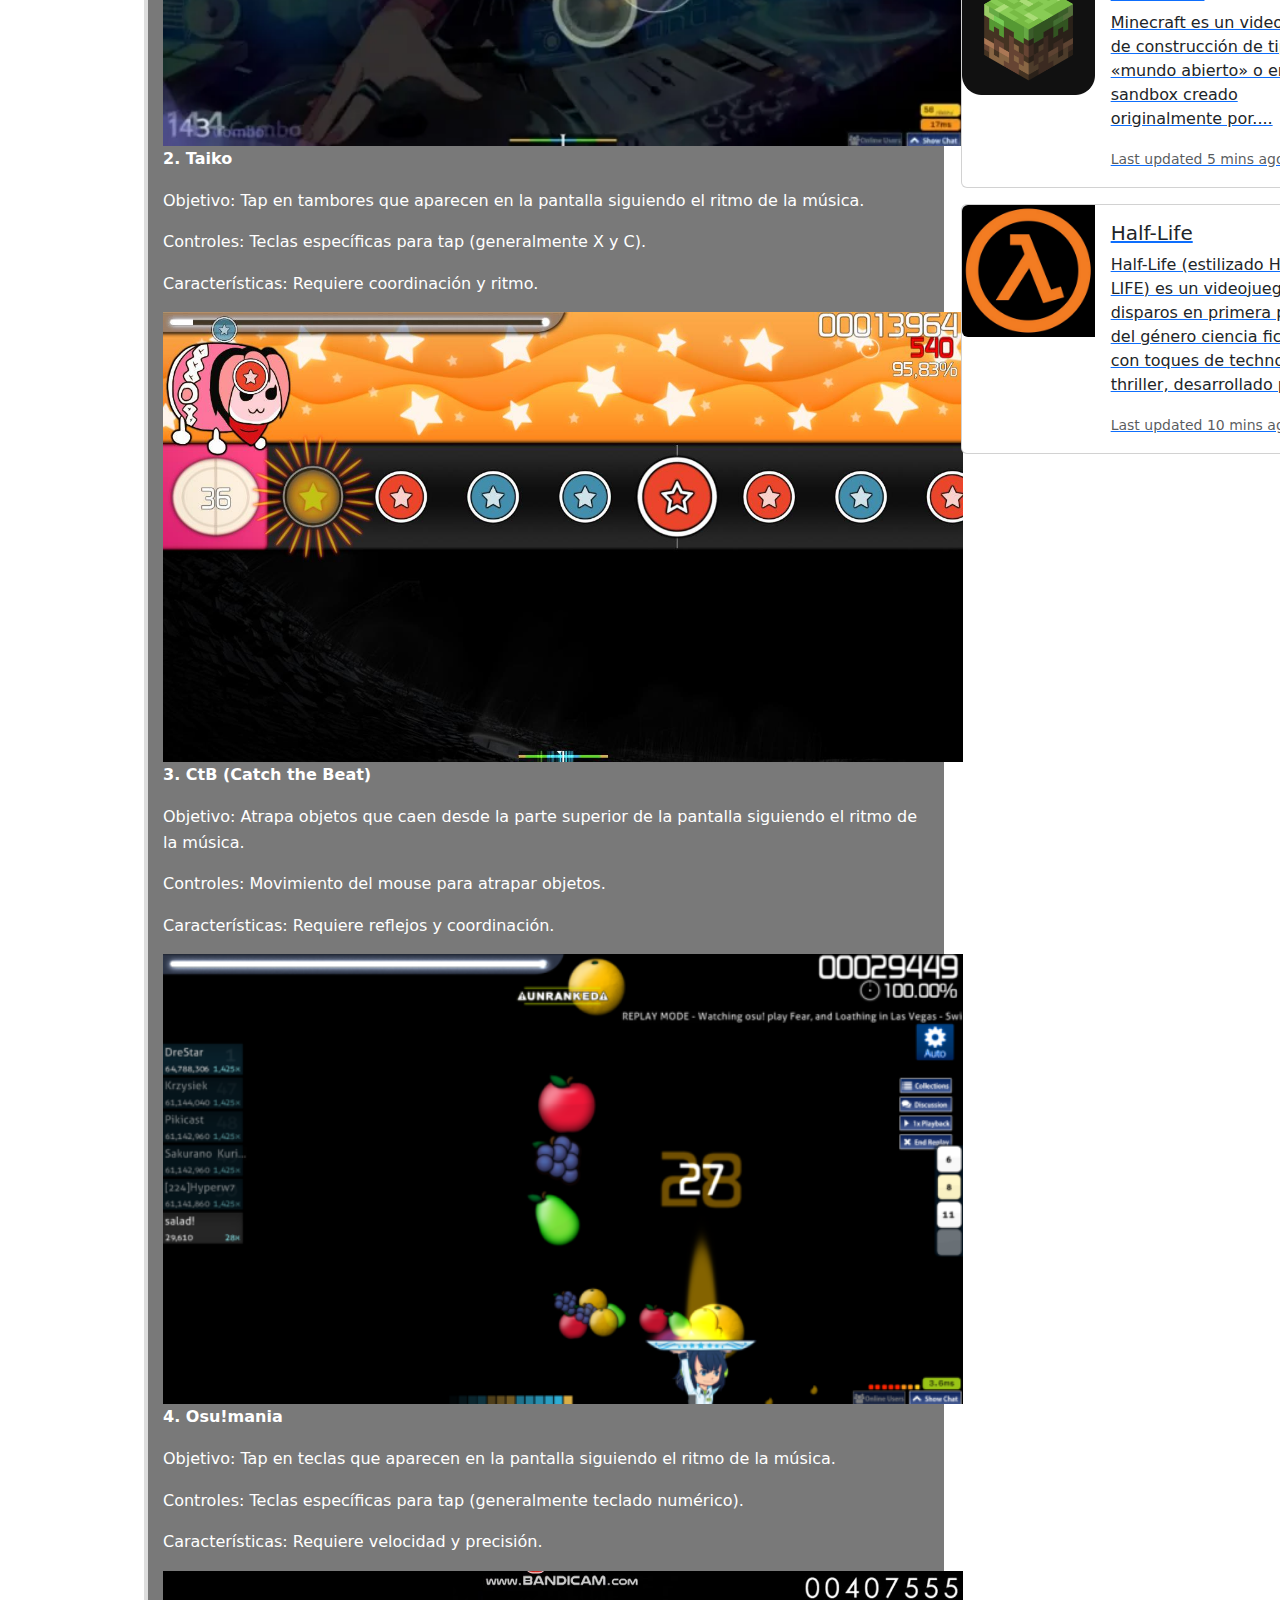
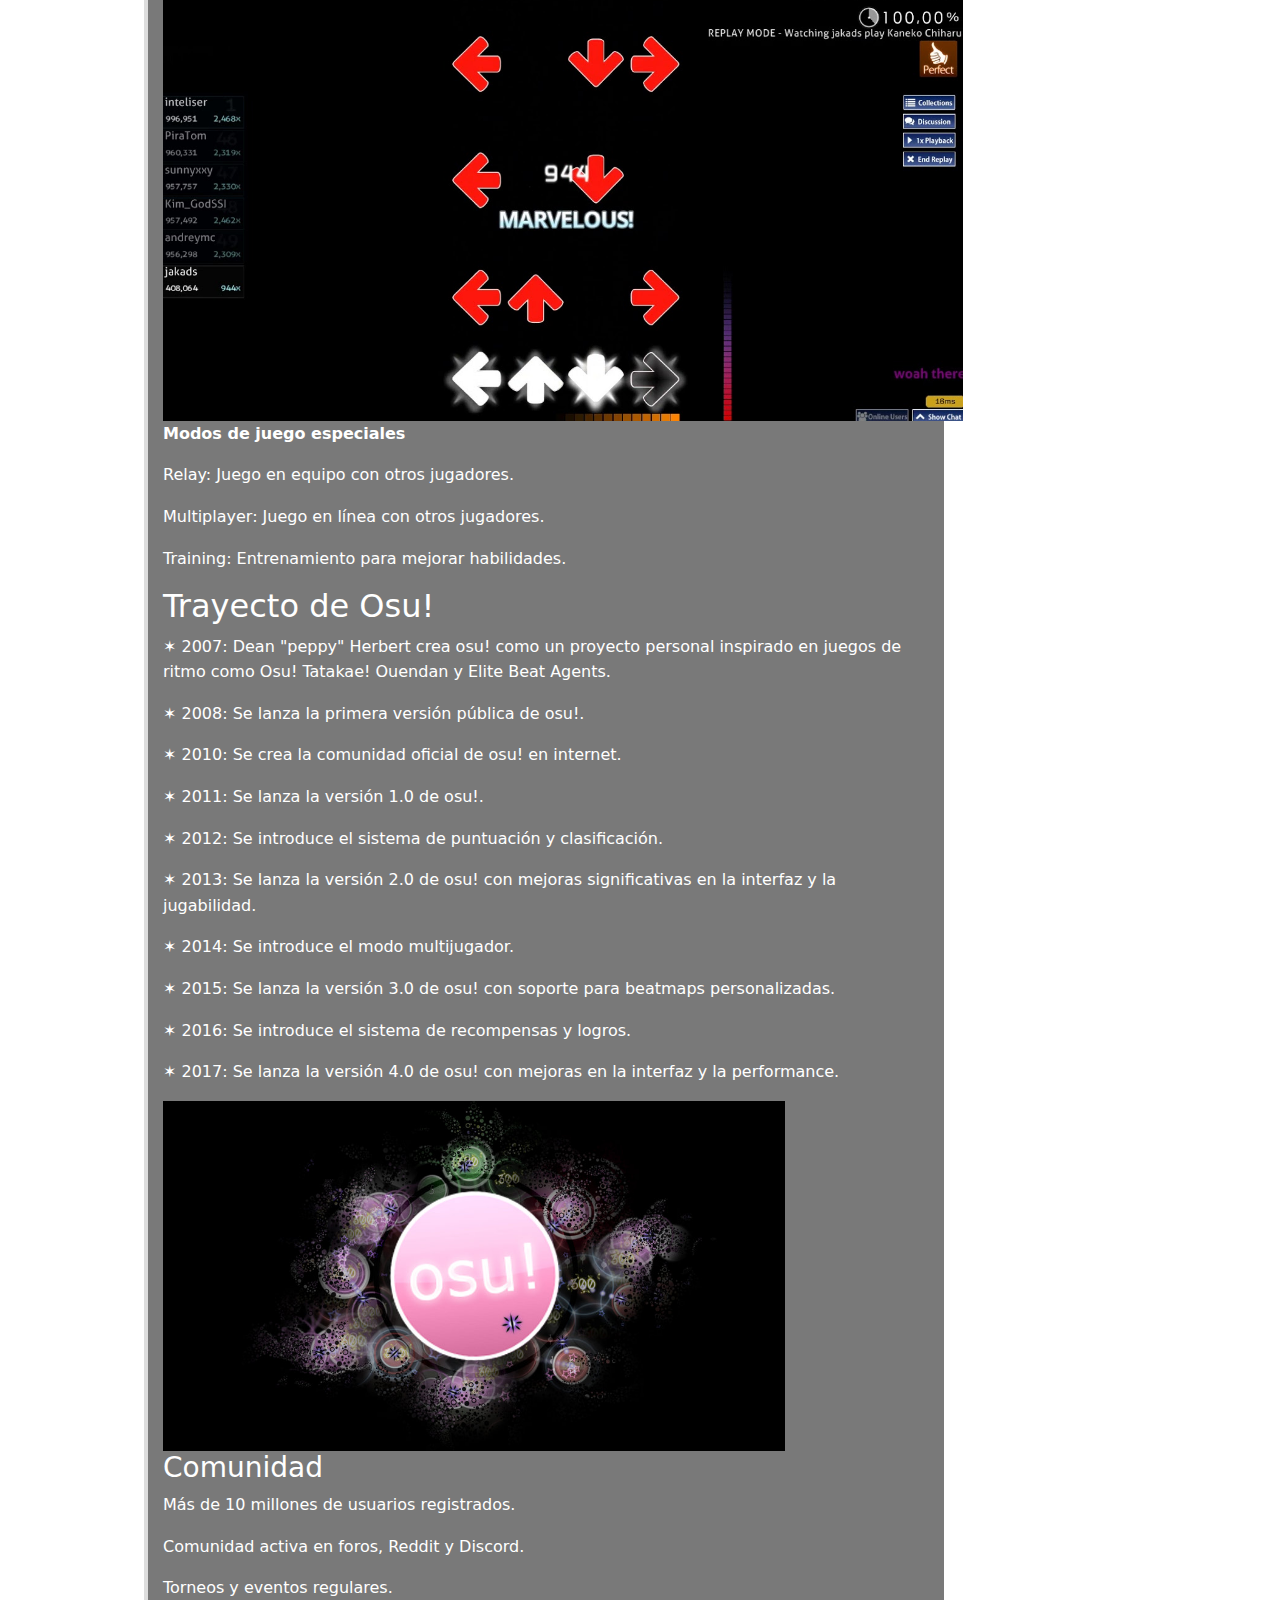
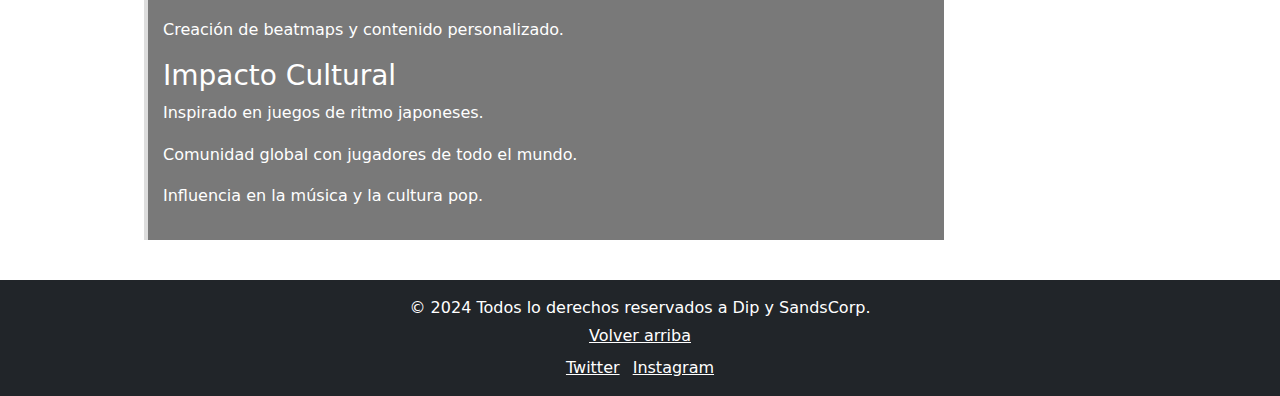
<file: osu.html>
<!doctype html>
<html lang="en">
  <head>
    <meta charset="utf-8">
    <meta name="viewport" content="width=device-width, initial-scale=1">
    <title>DEEP</title>
    <link href="cssentrada.css" rel="stylesheet">  <!-- Agregamos el CSS personalizado -->
    <link href="https://cdn.jsdelivr.net/npm/bootstrap@5.3.3/dist/css/bootstrap.min.css" rel="stylesheet" integrity="sha384-QWTKZyjpPEjISv5WaRU9OFeRpok6YctnYmDr5pNlyT2bRjXh0JMhjY6hW+ALEwIH" crossorigin="anonymous">
  </head>
  <body style=" background-image: url('capaz.gif'); /* Ruta de tu imagen */
  background-size: cover; /* Hace que la imagen cubra todo el fondo */
  background-repeat: no-repeat; /* Evita que la imagen se repita */
  background-position: center; /* Centra la imagen */ 
  background-attachment: fixed;">
  
    
    <!-- Nav bar -->
    <nav class="navbar navbar-dark bg-dark">
      <div class="container-fluid">
        <a href="index.html" class="navbar-brand text-white">Home</a>
      </div>
    </nav>
    
  


    <div class="image-container">
      <h2 class="image-title">OSU!</h2>
      <img src="osu banner.jpg" alt="Descripción de la imagen" class="image-content" style="height: 5; width: auto;">

    </div>

    

  <!-- Contenedor principal -->
<div class="content-container">
  <!-- Contenido de texto a la izquierda -->
  <div class="left-content">
    <h2>¿Qué es Osu!?</h2>
    <p>osu! es un juego de ritmo que requiere que los jugadores 
      presionen teclas o cliquen en círculos que aparecen en la pantalla en sincronización con la música. El objetivo es 
      obtener la mayor puntuación posible mediante la precisión y la velocidad en la ejecución de los patrones de ritmo.</p>

    <h3>Características de Osu!</h3>
    <p><strong>1. Sincronización con la música o ritmo.</strong> </p>
    <p><strong>2. Acciones precisas y rápidas.</strong> </p>
    <p><strong>3. Puntuación basada en la precisión y sincronización.</strong> </p>
    <p><strong>4. Diferentes niveles de dificultad.</strong> </p>
    <p><strong>5. Variedad de estilos musicales</strong> </p>

    <h2>Modalidades en Osu!</h2>

    <p><strong>1. Osu! (Tap)</strong> 
    <p>Objetivo: Tap en círculos que aparecen en la pantalla siguiendo el ritmo de la música.</p>
    <p>Controles: Clic izquierdo para tap.</p>
    <p>Características: Requiere precisión y velocidad.</p>
    <img src="osu!standard.png" alt="Descripción de la imagen" class="image-content2" style="height: 450px; width: auto;">


    <p><strong>2. Taiko</strong> </p>
    <p>Objetivo: Tap en tambores que aparecen en la pantalla siguiendo el ritmo de la música.    </p>
    <p>Controles: Teclas específicas para tap (generalmente X y C).</p>
    <p>Características: Requiere coordinación y ritmo.</p>
    <img src="osu taiko.jpg" alt="Descripción de la imagen" class="image-content2" style="height: 450px; width: auto;">



    <p><strong>3. CtB (Catch the Beat)    </strong> </p>
    <p>Objetivo: Atrapa objetos que caen desde la parte superior de la pantalla siguiendo el ritmo de la música.</p>
    <p>Controles: Movimiento del mouse para atrapar objetos.</p>
    <p>Características: Requiere reflejos y coordinación.</p>
    <img src="osu-catch.png" alt="Descripción de la imagen" class="image-content2" style="height: 450px; width: auto;
    ">



    <p><strong>4. Osu!mania    </strong> </p>
    <p>Objetivo: Tap en teclas que aparecen en la pantalla siguiendo el ritmo de la música.</p>
    <p>Controles: Teclas específicas para tap (generalmente teclado numérico).</p>
    <p>Características: Requiere velocidad y precisión.</p>
    <img src="osu mania.jpg" alt="Descripción de la imagen" class="image-content2" style="height: 450px; width: auto;">



    <p><strong>Modos de juego especiales    </strong> </p>
    <p>Relay: Juego en equipo con otros jugadores.</p>
    <p>Multiplayer: Juego en línea con otros jugadores.</p>
    <p>Training: Entrenamiento para mejorar habilidades.</p>
 



    <h2>Trayecto de Osu!</h2>
    <p>✶ 2007: Dean "peppy" Herbert crea osu! como un proyecto personal inspirado en juegos de ritmo como Osu! Tatakae! Ouendan y Elite Beat Agents.</p>
    <p>✶ 2008: Se lanza la primera versión pública de osu!.</p>
    <p>✶ 2010: Se crea la comunidad oficial de osu! en internet.</p>
    <p>✶ 2011: Se lanza la versión 1.0 de osu!.</p>
    <p>✶ 2012: Se introduce el sistema de puntuación y clasificación.</p>
    <p>✶ 2013: Se lanza la versión 2.0 de osu! con mejoras significativas en la interfaz y la jugabilidad.</p>
    <p>✶ 2014: Se introduce el modo multijugador.</p>
    <p>✶ 2015: Se lanza la versión 3.0 de osu! con soporte para beatmaps personalizadas.</p>
    <p>✶ 2016: Se introduce el sistema de recompensas y logros.</p>
    <p>✶ 2017: Se lanza la versión 4.0 de osu! con mejoras en la interfaz y la performance.</p>
    <img src="osu impacto.jpg" alt="Descripción de la imagen" class="image-content2" style="height: 350px; width: auto;">


    <h3>Comunidad</h3>
    <p>Más de 10 millones de usuarios registrados.</p>
    <p>Comunidad activa en foros, Reddit y Discord.</p>
    <p>Torneos y eventos regulares.</p>
    <p>Creación de beatmaps y contenido personalizado.</p>


    <h3>Impacto Cultural</h3>
    <p>Inspirado en juegos de ritmo japoneses.</p>
    <p>Comunidad global con jugadores de todo el mundo.</p>
    <p>Influencia en la música y la cultura pop.</p>
    
  </div>

  <!-- Imagen alargada a la derecha -->
  <div class="right-image">
    <div class="container">
      <!-- Imagen alargada arriba de las cartas -->
      <img src="lol.png" alt="Imagen alargada" class="tall-image mb-3">

      <h3 class="section-title">ENTRADAS RELACIONADAS</h3>
      
    
      <!-- Primera carta -->
      <a href="battlecats.html" class="card-link">
        <div class="card mb-3" style="max-width: 540px;">
          <div class="row g-0">
            <div class="col-md-4">
              <img src="battle.jpg" class="img-fluid rounded-start" alt="...">
            </div>
            <div class="col-md-8">
              <div class="card-body">
                <h5 class="card-title">BattleCats</h5>
                <p class="card-text">The Battle Cats ​​es un videojuego de defensa de torres gratuito desarrollado y publicado por....</p>
                <p class="card-text"><small class="text-body-secondary">Last updated 3 mins ago</small></p>
              </div>
            </div>
          </div>
        </div>
      </a>  
    
      <!-- Segunda carta -->
      <a href="Minecraft.html" class="card-link">
          <div class="card mb-3" style="max-width: 540px;">
            <div class="row g-0">
              <div class="col-md-4">
                <img src="mine.png" class="img-fluid rounded-start" alt="...">
              </div>
              <div class="col-md-8">
                <div class="card-body">
                  <h5 class="card-title">Minecraft</h5>
                  <p class="card-text"> Minecraft es un videojuego de construcción de tipo «mundo abierto» o en inglés sandbox creado originalmente por....</p>
                  <p class="card-text"><small class="text-body-secondary">Last updated 5 mins ago</small></p>
                </div>
              </div>
            </div>
          </div>
      </a>    
      <!-- Tercera carta -->

          <a href="HalfLife.html" class="card-link">
            <div class="card mb-3" style="max-width: 540px;">
              <div class="row g-0">
                <div class="col-md-4">
                  <img src="halflidfe.png" class="img-fluid rounded-start" alt="...">
                </div>
                <div class="col-md-8">
                  <div class="card-body">
                    <h5 class="card-title">Half-Life</h5>
                    <p class="card-text">Half-Life (estilizado HλLF-LIFE) es un videojuego de disparos en primera persona del género ciencia ficción, con toques de techno-thriller, desarrollado por....</p>
                    <p class="card-text"><small class="text-body-secondary">Last updated 10 mins ago</small></p>
                  </div>
                </div>
              </div>
            </div>
          </a>  
    </div>
    

    
  </div>
</div>
      










<!--lpie de pagina-->
<footer class="bg-dark text-white text-center py-3" style="margin-top: 20px;">
  <div class="container">
      <p class="mb-1">© 2024 Todos lo derechos reservados a Dip y SandsCorp.</p>
      <ul class="list-inline mb-0">
          <li class="list-inline-item">
              <a href="#" class="text-white">Volver arriba</a>
          </li>
         
      </ul>
      <div class="mt-2">
         
          <a href="https://x.com/PIXVIT" class="text-white me-2">Twitter</a>
          <a href="https://www.instagram.com/gonzalo_dip_/" class="text-white">Instagram</a>
      </div>
  </div>
</footer>

      


    <script src="https://cdn.jsdelivr.net/npm/bootstrap@5.3.3/dist/js/bootstrap.bundle.min.js" integrity="sha384-YvpcrYf0tY3lHB60NNkmXc5s9fDVZLESaAA55NDzOxhy9GkcIdslK1eN7N6jIeHz" crossorigin="anonymous"></script>
  </body>
</html>
</file>
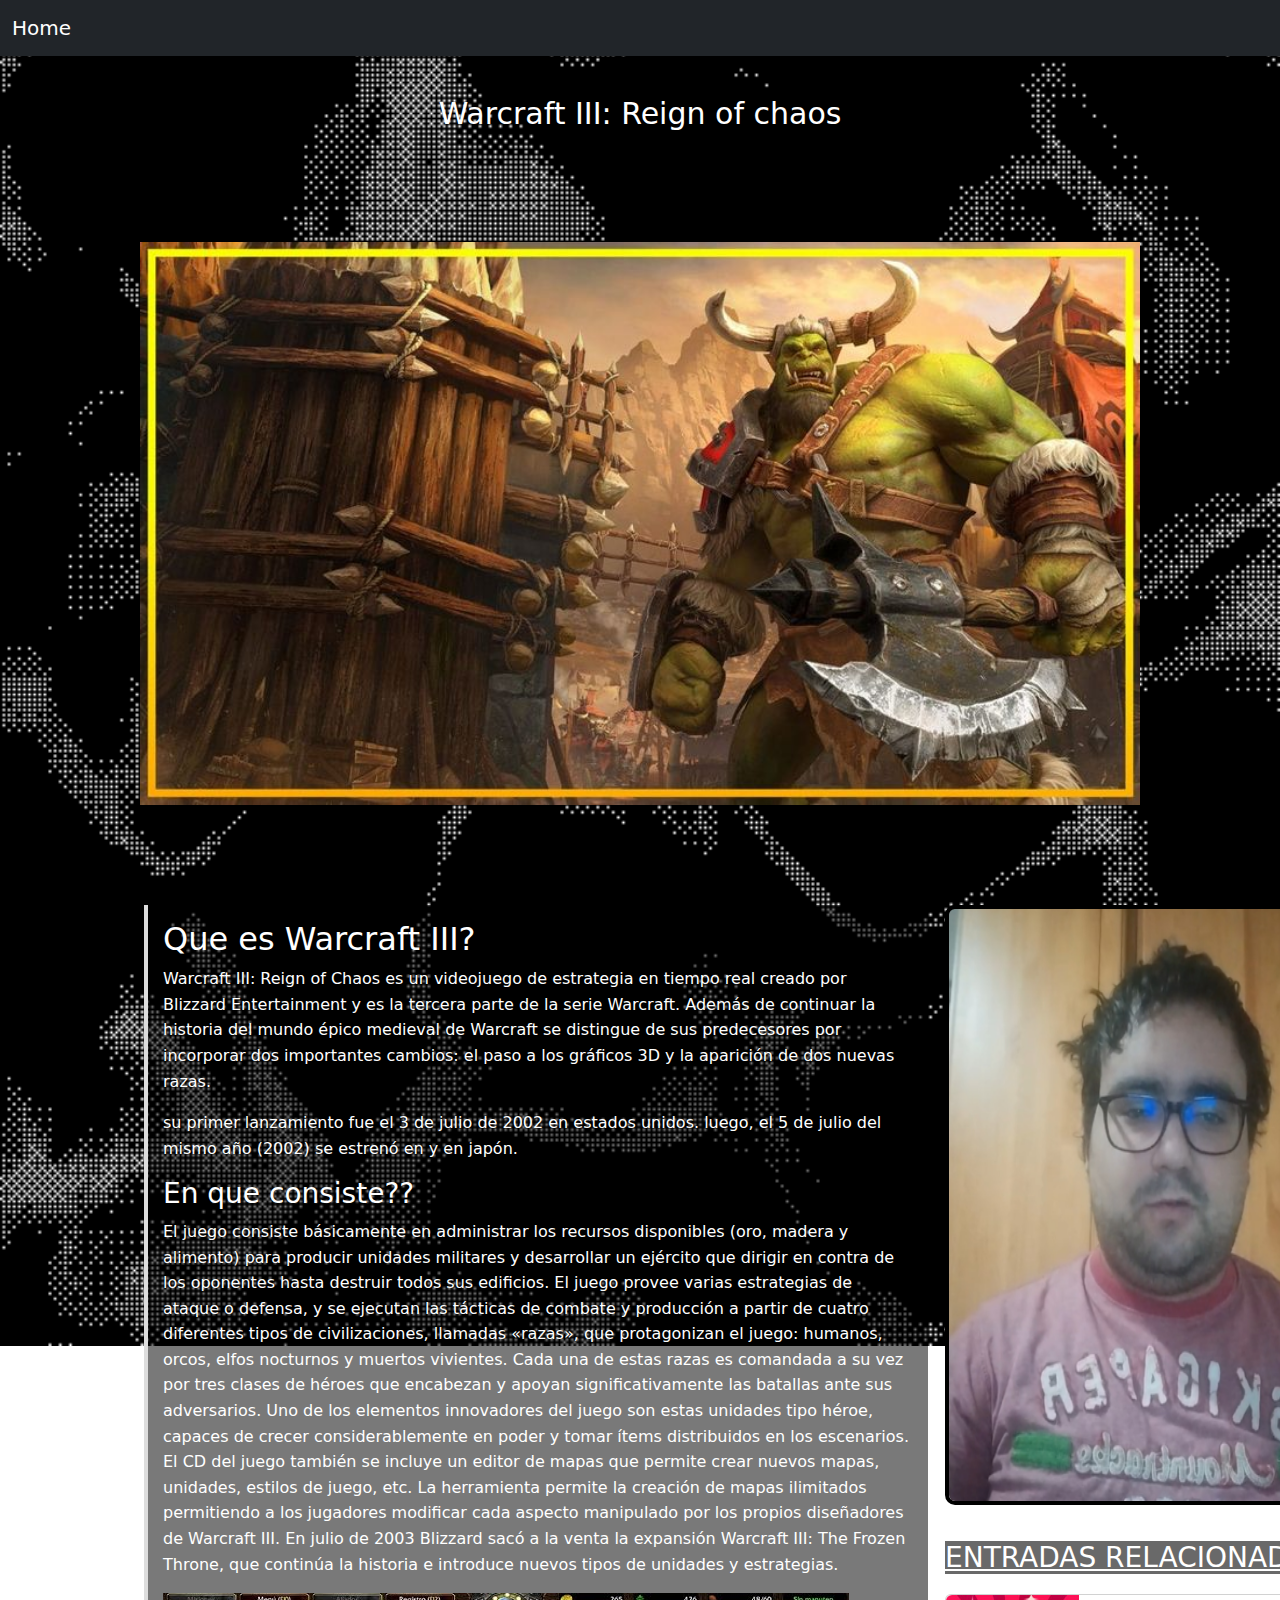
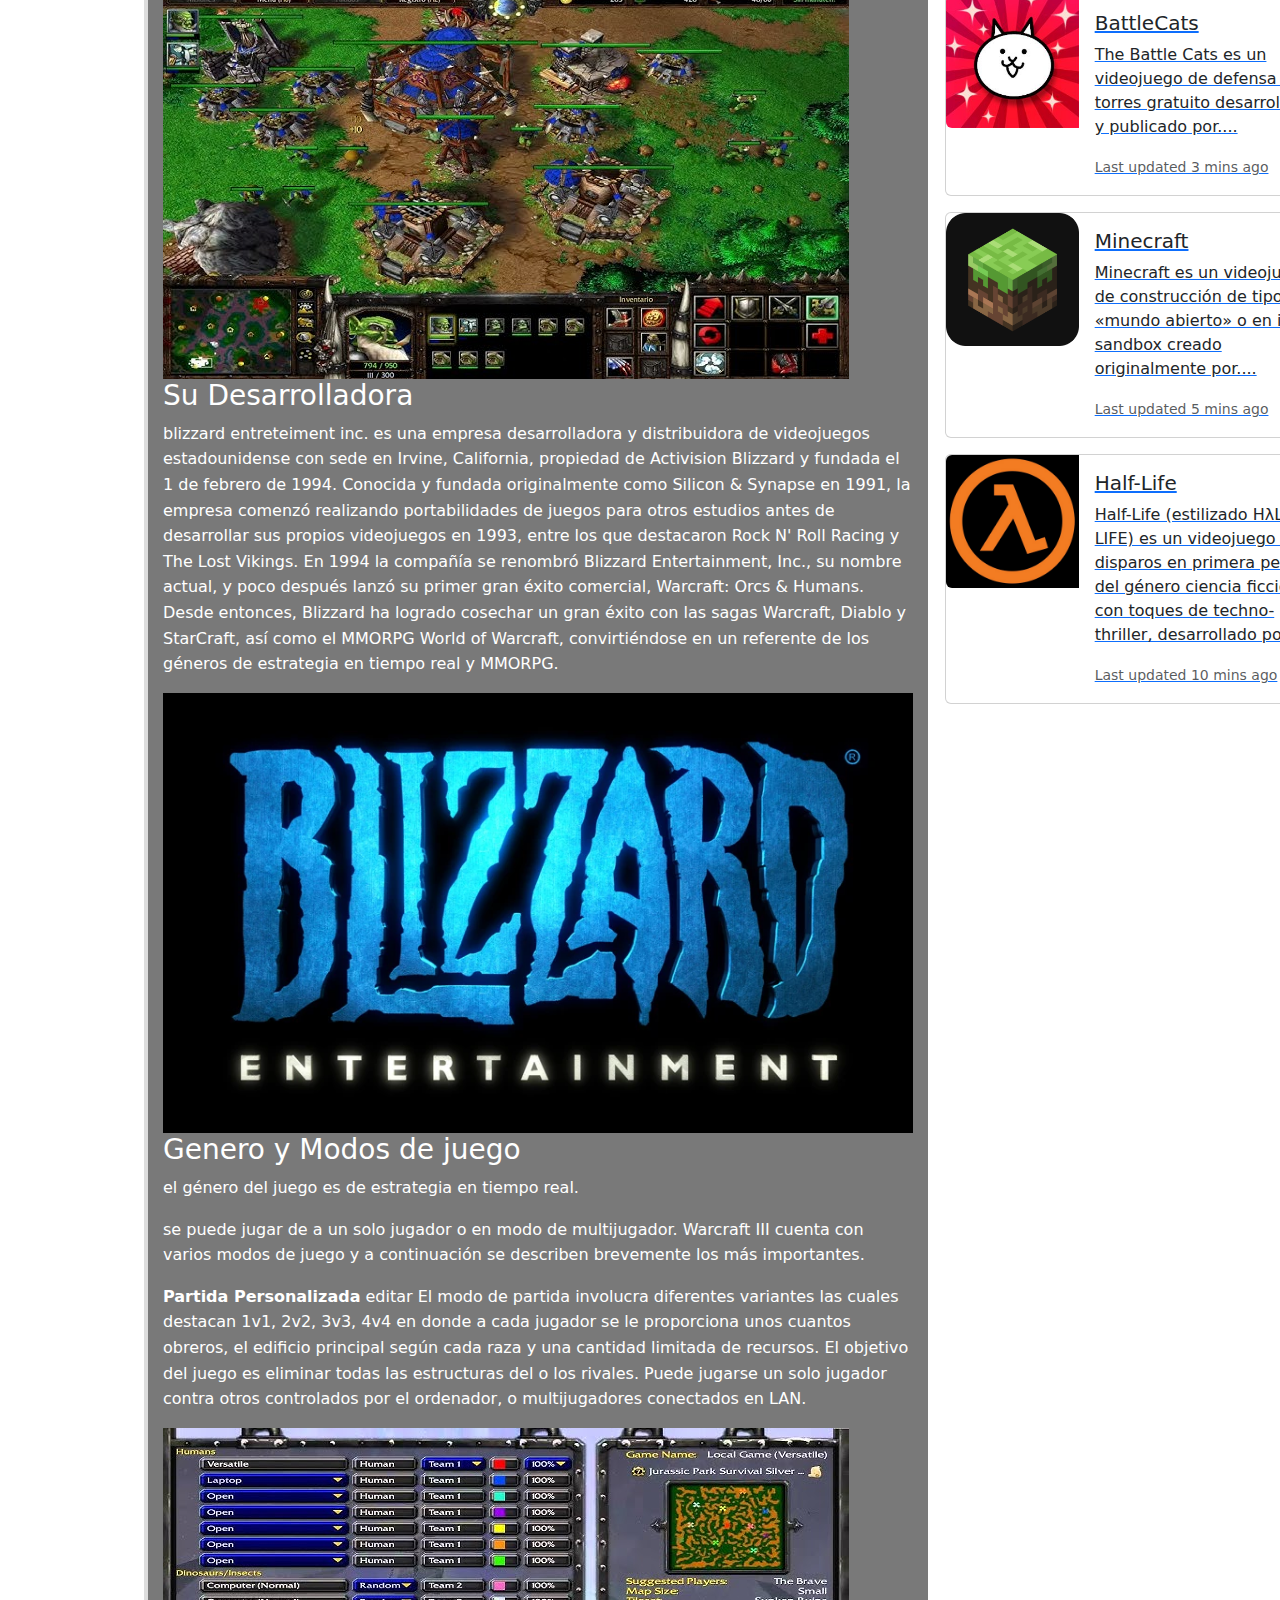
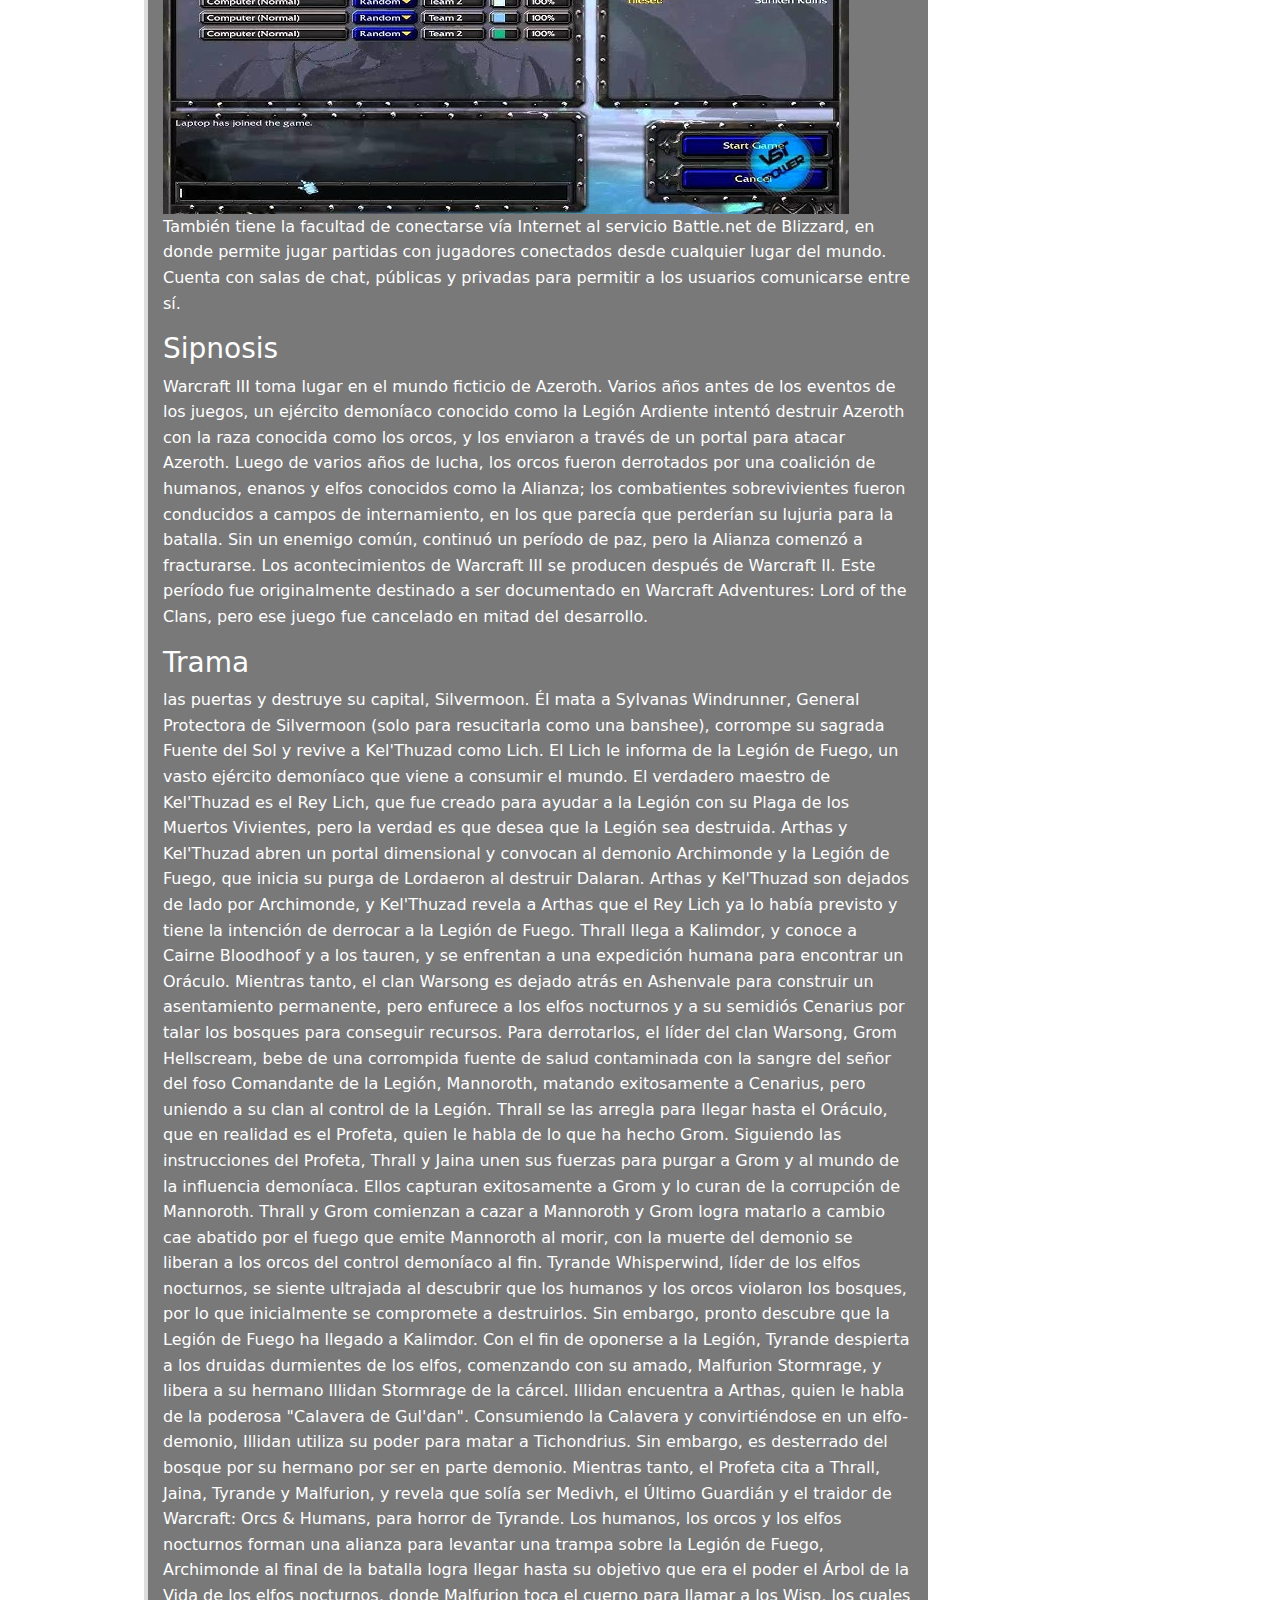
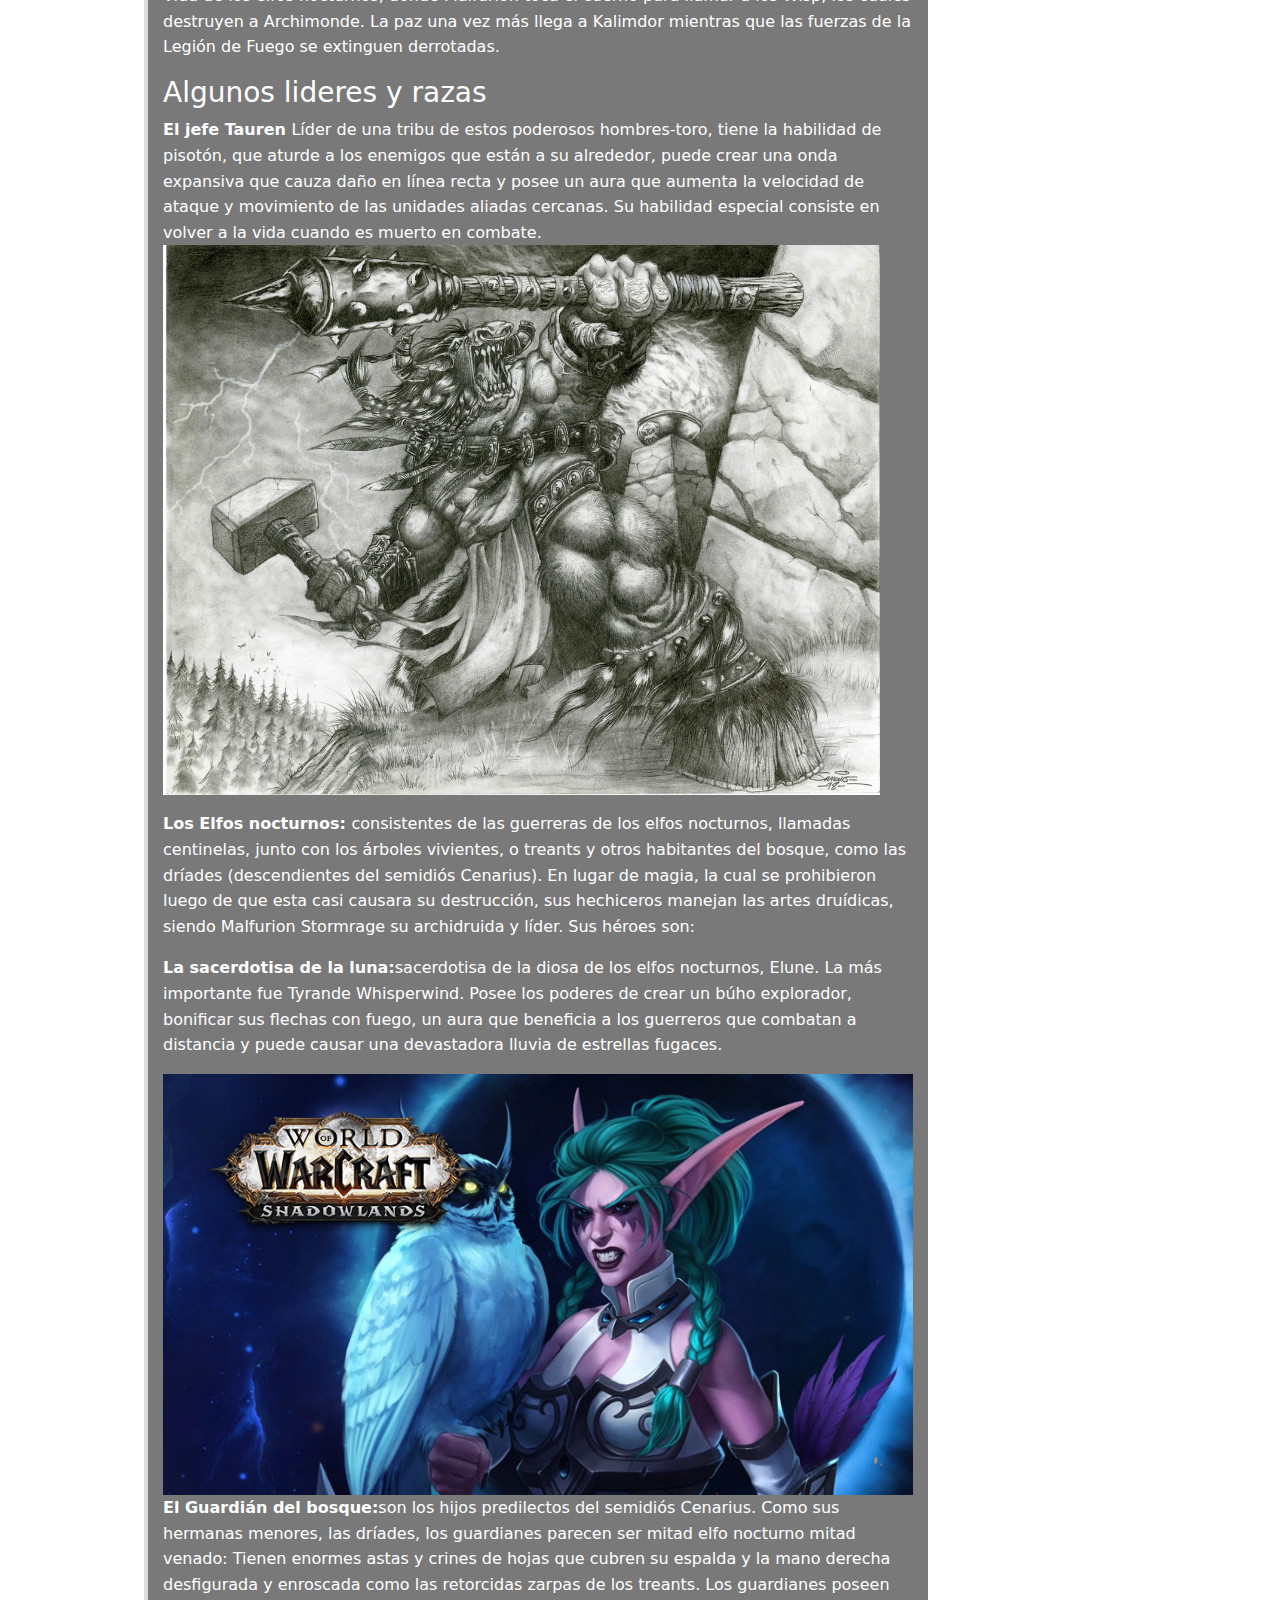
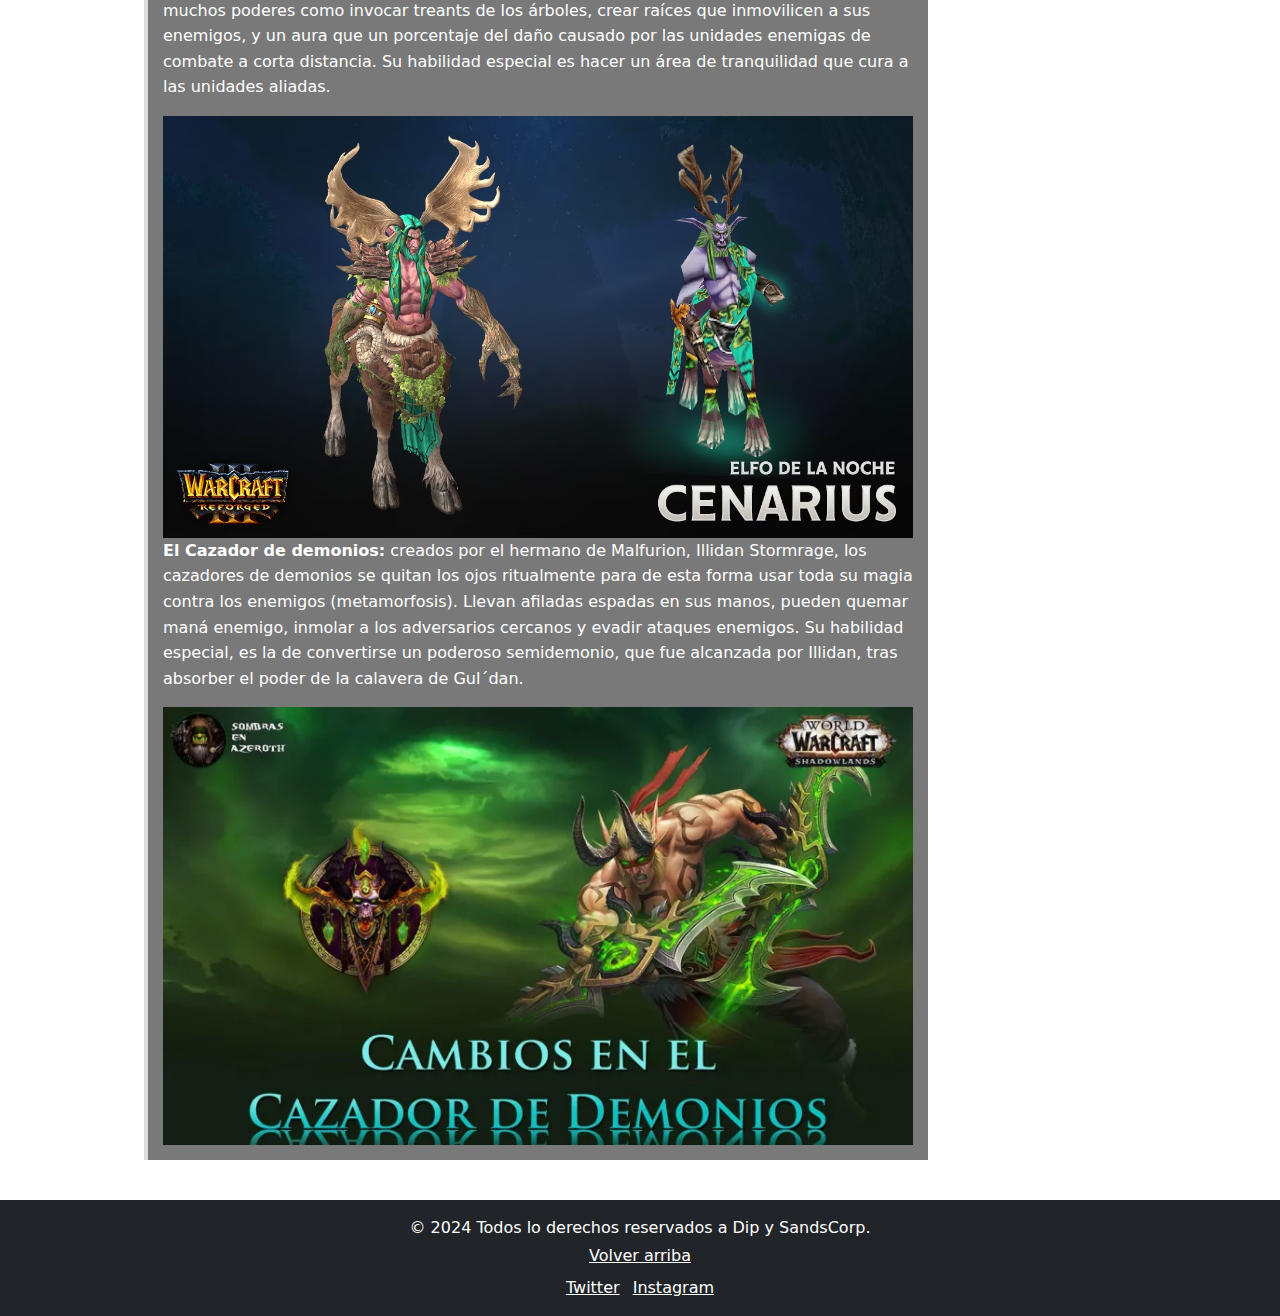
<file: warcraft.html>
<!doctype html>
<html lang="en">
  <head>
    <meta charset="utf-8">
    <meta name="viewport" content="width=device-width, initial-scale=1">
    <title>DEEP</title>
    <link href="cssentrada.css" rel="stylesheet">  <!-- Agregamos el CSS personalizado -->
    <link href="https://cdn.jsdelivr.net/npm/bootstrap@5.3.3/dist/css/bootstrap.min.css" rel="stylesheet" integrity="sha384-QWTKZyjpPEjISv5WaRU9OFeRpok6YctnYmDr5pNlyT2bRjXh0JMhjY6hW+ALEwIH" crossorigin="anonymous">
  </head>
  <body style=" background-image: url('capaz.gif'); /* Ruta de tu imagen */
  background-size: cover; /* Hace que la imagen cubra todo el fondo */
  background-repeat: no-repeat; /* Evita que la imagen se repita */
  background-position: center; /* Centra la imagen */ 
  background-attachment: fixed;">
  
    
    <!-- Nav bar -->
    <nav class="navbar navbar-dark bg-dark">
      <div class="container-fluid">
        <a href="index.html" class="navbar-brand text-white">Home</a>
      </div>
    </nav>
    
  


    <div class="image-container">
      <h2 class="image-title">Warcraft III: Reign of chaos</h2>
      <img src="warcrasftposter.jpg" alt="Descripción de la imagen" class="image-content">
    </div>

    

  <!-- Contenedor principal -->
<div class="content-container">
  <!-- Contenido de texto a la izquierda -->
  <div class="left-content">
    <h2>Que es Warcraft III?</h2>
    <p> Warcraft III: Reign of Chaos es un videojuego de estrategia en tiempo real creado por Blizzard Entertainment y es la tercera parte de la serie Warcraft. Además de continuar la historia del mundo épico medieval de Warcraft se distingue de sus predecesores por incorporar dos importantes cambios: el paso a los gráficos 3D y la aparición de dos nuevas razas.
    </p>
    <p> su primer lanzamiento fue el 3 de julio de 2002 en estados unidos. luego, el 5 de julio del mismo año (2002) se estrenó en y en japón.
    </p>

    <h3>En que consiste??</h3>
    <p>El juego consiste básicamente en administrar los recursos disponibles (oro, madera y alimento) para producir unidades militares y desarrollar un ejército que dirigir en contra de los oponentes hasta destruir todos sus edificios. El juego provee varias estrategias de ataque o defensa, y se ejecutan las tácticas de combate y producción a partir de cuatro diferentes tipos de civilizaciones, llamadas «razas», que protagonizan el juego: humanos, orcos, elfos nocturnos y muertos vivientes. Cada una de estas razas es comandada a su vez por tres clases de héroes que encabezan y apoyan significativamente las batallas ante sus adversarios. Uno de los elementos innovadores del juego son estas unidades tipo héroe, capaces de crecer considerablemente en poder y tomar ítems distribuidos en los escenarios. El CD del juego también se incluye un editor de mapas que permite crear nuevos mapas, unidades, estilos de juego, etc. La herramienta permite la creación de mapas ilimitados permitiendo a los jugadores modificar cada aspecto manipulado por los propios diseñadores de Warcraft III. En julio de 2003 Blizzard sacó a la venta la expansión Warcraft III: The Frozen Throne, que continúa la historia e introduce nuevos tipos de unidades y estrategias.
    </p>

    <img src="captura1warcraft.jpg" alt="">
   

    <h3>Su Desarrolladora</h3>
    <p> blizzard entreteiment inc. es una empresa desarrolladora y distribuidora de videojuegos estadounidense con sede en Irvine, California, propiedad de Activision Blizzard y fundada el 1 de febrero de 1994. Conocida y fundada originalmente como Silicon & Synapse en 1991, la empresa comenzó realizando portabilidades de juegos para otros estudios antes de desarrollar sus propios videojuegos en 1993, entre los que destacaron Rock N' Roll Racing y The Lost Vikings. En 1994 la compañía se renombró Blizzard Entertainment, Inc., su nombre actual, y poco después lanzó su primer gran éxito comercial, Warcraft: Orcs & Humans. Desde entonces, Blizzard ha logrado cosechar un gran éxito con las sagas Warcraft, Diablo y StarCraft, así como el MMORPG World of Warcraft, convirtiéndose en un referente de los géneros de estrategia en tiempo real y MMORPG.
    </p>
    <img src="blizzard.webp" alt="" style="width: 750px;">

    <h3>Genero y Modos de juego</h3>
    <p> el género del juego es de estrategia en tiempo real.
    </p>
    <p> se puede jugar de a un solo jugador o en modo de multijugador. Warcraft III cuenta con varios modos de juego y a continuación se describen brevemente los más importantes.
    </p>
    <p><strong>Partida Personalizada</strong>
      editar
      El modo de partida involucra diferentes variantes las cuales destacan 1v1, 2v2, 3v3, 4v4 en donde a cada jugador se le proporciona unos cuantos obreros, el edificio principal según cada raza y una cantidad limitada de recursos. El objetivo del juego es eliminar todas las estructuras del o los rivales. Puede jugarse un solo jugador contra otros controlados por el ordenador, o multijugadores conectados en LAN.
      
      </p>
    <img src="lan.jpg" alt="">

    <p>También tiene la facultad de conectarse vía Internet al servicio Battle.net de Blizzard, en donde permite jugar partidas con jugadores conectados desde cualquier lugar del mundo. Cuenta con salas de chat, públicas y privadas para permitir a los usuarios comunicarse entre sí.</p>

    <h3>Sipnosis</h3>
    <p> Warcraft III toma lugar en el mundo ficticio de Azeroth. Varios años antes de los eventos de los juegos, un ejército demoníaco conocido como la Legión Ardiente intentó destruir Azeroth con la raza conocida como los orcos, y los enviaron a través de un portal para atacar Azeroth. Luego de varios años de lucha, los orcos fueron derrotados por una coalición de humanos, enanos y elfos conocidos como la Alianza; los combatientes sobrevivientes fueron conducidos a campos de internamiento, en los que parecía que perderían su lujuria para la batalla. Sin un enemigo común, continuó un período de paz, pero la Alianza comenzó a fracturarse. Los acontecimientos de Warcraft III se producen después de Warcraft II. Este período fue originalmente destinado a ser documentado en Warcraft Adventures: Lord of the Clans, pero ese juego fue cancelado en mitad del desarrollo.
    </p>

    <h3>Trama</h3>
    <p>las puertas y destruye su capital, Silvermoon. Él mata a Sylvanas Windrunner, General Protectora de Silvermoon (solo para resucitarla como una banshee), corrompe su sagrada Fuente del Sol y revive a Kel'Thuzad como Lich. El Lich le informa de la Legión de Fuego, un vasto ejército demoníaco que viene a consumir el mundo. El verdadero maestro de Kel'Thuzad es el Rey Lich, que fue creado para ayudar a la Legión con su Plaga de los Muertos Vivientes, pero la verdad es que desea que la Legión sea destruida. Arthas y Kel'Thuzad abren un portal dimensional y convocan al demonio Archimonde y la Legión de Fuego, que inicia su purga de Lordaeron al destruir Dalaran. Arthas y Kel'Thuzad son dejados de lado por Archimonde, y Kel'Thuzad revela a Arthas que el Rey Lich ya lo había previsto y tiene la intención de derrocar a la Legión de Fuego. Thrall llega a Kalimdor, y conoce a Cairne Bloodhoof y a los tauren, y se enfrentan a una expedición humana para encontrar un Oráculo. Mientras tanto, el clan Warsong es dejado atrás en Ashenvale para construir un asentamiento permanente, pero enfurece a los elfos nocturnos y a su semidiós Cenarius por talar los bosques para conseguir recursos. Para derrotarlos, el líder del clan Warsong, Grom Hellscream, bebe de una corrompida fuente de salud contaminada con la sangre del señor del foso Comandante de la Legión, Mannoroth, matando exitosamente a Cenarius, pero uniendo a su clan al control de la Legión. Thrall se las arregla para llegar hasta el Oráculo, que en realidad es el Profeta, quien le habla de lo que ha hecho Grom. Siguiendo las instrucciones del Profeta, Thrall y Jaina unen sus fuerzas para purgar a Grom y al mundo de la influencia demoníaca. Ellos capturan exitosamente a Grom y lo curan de la corrupción de Mannoroth. Thrall y Grom comienzan a cazar a Mannoroth y Grom logra matarlo a cambio cae abatido por el fuego que emite Mannoroth al morir, con la muerte del demonio se liberan a los orcos del control demoníaco al fin. Tyrande Whisperwind, líder de los elfos nocturnos, se siente ultrajada al descubrir que los humanos y los orcos violaron los bosques, por lo que inicialmente se compromete a destruirlos. Sin embargo, pronto descubre que la Legión de Fuego ha llegado a Kalimdor. Con el fin de oponerse a la Legión, Tyrande despierta a los druidas durmientes de los elfos, comenzando con su amado, Malfurion Stormrage, y libera a su hermano Illidan Stormrage de la cárcel. Illidan encuentra a Arthas, quien le habla de la poderosa "Calavera de Gul'dan". Consumiendo la Calavera y convirtiéndose en un elfo-demonio, Illidan utiliza su poder para matar a Tichondrius. Sin embargo, es desterrado del bosque por su hermano por ser en parte demonio. Mientras tanto, el Profeta cita a Thrall, Jaina, Tyrande y Malfurion, y revela que solía ser Medivh, el Último Guardián y el traidor de Warcraft: Orcs & Humans, para horror de Tyrande. Los humanos, los orcos y los elfos nocturnos forman una alianza para levantar una trampa sobre la Legión de Fuego, Archimonde al final de la batalla logra llegar hasta su objetivo que era el poder el Árbol de la Vida de los elfos nocturnos, donde Malfurion toca el cuerno para llamar a los Wisp, los cuales destruyen a Archimonde. La paz una vez más llega a Kalimdor mientras que las fuerzas de la Legión de Fuego se extinguen derrotadas.
   </p>


   <h3>Algunos lideres y razas</h3>
   <p><strong>El jefe Tauren </strong>Líder de una tribu de estos poderosos hombres-toro, tiene la habilidad de pisotón, que aturde a los enemigos que están a su alrededor, puede crear una onda expansiva que cauza daño en línea recta y posee un aura que aumenta la velocidad de ataque y movimiento de las unidades aliadas cercanas. Su habilidad especial consiste en volver a la vida cuando es muerto en combate.
    <img src="tauren.webp" alt="" style="height: 550px;">
    </p>
    <p><strong> Los Elfos nocturnos: </strong>  consistentes de las guerreras de los elfos nocturnos, llamadas centinelas, junto con los árboles vivientes, o treants y otros habitantes del bosque, como las dríades (descendientes del semidiós Cenarius). En lugar de magia, la cual se prohibieron luego de que esta casi causara su destrucción, sus hechiceros manejan las artes druídicas, siendo Malfurion Stormrage su archidruida y líder. Sus héroes son:
    </p>
    <p><strong>La sacerdotisa de la luna:</strong>sacerdotisa de la diosa de los elfos nocturnos, Elune. La más importante fue Tyrande Whisperwind. Posee los poderes de crear un búho explorador, bonificar sus flechas con fuego, un aura que beneficia a los guerreros que combatan a distancia y puede causar una devastadora lluvia de estrellas fugaces.
    </p>
    <img src="sacerdotiza.jpg" alt="" style="width: 750px;">
    <p><strong>El Guardián del bosque:</strong>son los hijos predilectos del semidiós Cenarius. Como sus hermanas menores, las dríades, los guardianes parecen ser mitad elfo nocturno mitad venado: Tienen enormes astas y crines de hojas que cubren su espalda y la mano derecha desfigurada y enroscada como las retorcidas zarpas de los treants. Los guardianes poseen muchos poderes como invocar treants de los árboles, crear raíces que inmovilicen a sus enemigos, y un aura que un porcentaje del daño causado por las unidades enemigas de combate a corta distancia. Su habilidad especial es hacer un área de tranquilidad que cura a las unidades aliadas.
    </p>
    <img src="cenarius.avif" alt="" style="width: 750px;">
    <p><strong>El Cazador de demonios:</strong> creados por el hermano de Malfurion, Illidan Stormrage, los cazadores de demonios se quitan los ojos ritualmente para de esta forma usar toda su magia contra los enemigos (metamorfosis). Llevan afiladas espadas en sus manos, pueden quemar maná enemigo, inmolar a los adversarios cercanos y evadir ataques enemigos. Su habilidad especial, es la de convertirse un poderoso semidemonio, que fue alcanzada por Illidan, tras absorber el poder de la calavera de Gul´dan.
    </p>
    <img src="cazadordedemonios.webp" alt="" style="width: 750px;">
  </div>












  <!-- Imagen alargada a la derecha -->
  <div class="right-image">
    <div class="container">
      <!-- Imagen alargada arriba de las cartas -->
      <img src="lol.png" alt="Imagen alargada" class="tall-image mb-3">

      <h3 class="section-title">ENTRADAS RELACIONADAS</h3>
      
    
      <!-- Primera carta -->
      <a href="battlecats.html" class="card-link">
        <div class="card mb-3" style="max-width: 540px;">
          <div class="row g-0">
            <div class="col-md-4">
              <img src="battle.jpg" class="img-fluid rounded-start" alt="...">
            </div>
            <div class="col-md-8">
              <div class="card-body">
                <h5 class="card-title">BattleCats</h5>
                <p class="card-text">The Battle Cats ​​es un videojuego de defensa de torres gratuito desarrollado y publicado por....</p>
                <p class="card-text"><small class="text-body-secondary">Last updated 3 mins ago</small></p>
              </div>
            </div>
          </div>
        </div>
      </a>  
    
      <!-- Segunda carta -->
      <a href="Minecraft.html" class="card-link">
          <div class="card mb-3" style="max-width: 540px;">
            <div class="row g-0">
              <div class="col-md-4">
                <img src="mine.png" class="img-fluid rounded-start" alt="...">
              </div>
              <div class="col-md-8">
                <div class="card-body">
                  <h5 class="card-title">Minecraft</h5>
                  <p class="card-text"> Minecraft es un videojuego de construcción de tipo «mundo abierto» o en inglés sandbox creado originalmente por....</p>
                  <p class="card-text"><small class="text-body-secondary">Last updated 5 mins ago</small></p>
                </div>
              </div>
            </div>
          </div>
      </a>    
      <!-- Tercera carta -->

          <a href="HalfLife.html" class="card-link">
            <div class="card mb-3" style="max-width: 540px;">
              <div class="row g-0">
                <div class="col-md-4">
                  <img src="halflidfe.png" class="img-fluid rounded-start" alt="...">
                </div>
                <div class="col-md-8">
                  <div class="card-body">
                    <h5 class="card-title">Half-Life</h5>
                    <p class="card-text">Half-Life (estilizado HλLF-LIFE) es un videojuego de disparos en primera persona del género ciencia ficción, con toques de techno-thriller, desarrollado por....</p>
                    <p class="card-text"><small class="text-body-secondary">Last updated 10 mins ago</small></p>
                  </div>
                </div>
              </div>
            </div>
          </a>  
    </div>
    

    
  </div>
</div>
      










<!--lpie de pagina-->
<footer class="bg-dark text-white text-center py-3" style="margin-top: 20px;">
  <div class="container">
      <p class="mb-1">© 2024 Todos lo derechos reservados a Dip y SandsCorp.</p>
      <ul class="list-inline mb-0">
          <li class="list-inline-item">
              <a href="#" class="text-white">Volver arriba</a>
          </li>
         
      </ul>
      <div class="mt-2">
         
          <a href="https://x.com/PIXVIT" class="text-white me-2">Twitter</a>
          <a href="https://www.instagram.com/gonzalo_dip_/" class="text-white">Instagram</a>
      </div>
  </div>
</footer>

      


    <script src="https://cdn.jsdelivr.net/npm/bootstrap@5.3.3/dist/js/bootstrap.bundle.min.js" integrity="sha384-YvpcrYf0tY3lHB60NNkmXc5s9fDVZLESaAA55NDzOxhy9GkcIdslK1eN7N6jIeHz" crossorigin="anonymous"></script>
  </body>
</html>
</file>
<file: cssentrada.css>
.text-entry {
    padding: 15px; /* Espacio interno alrededor del texto */
    margin-left: 250px; /* Desplazamiento a la izquierda */
    border-left: 4px solid #ddd; /* Línea decorativa en el borde izquierdo */
    font-size: 16px; /* Tamaño de la fuente */
    color: #333; /* Color del texto */
    line-height: 1.6; /* Espaciado entre líneas */
    max-width: 800px; /* Ancho máximo del contenedor */
  }


   /* Asegura que el contenedor principal ocupe al menos la altura total de la ventana */
   body, html {
    height: 100%;
    margin: 0;
    
  }
  

  /* Contenedor principal con diseño de columnas */
  .content-container {
    
    display: flex;
    justify-content: space-between;
    padding: 20px;
  }

  /* Columna izquierda para el contenido de texto */
  .left-content {
    background-color: rgba(0, 0, 0, 0.527);
    flex: 1;
    padding: 15px; /* Espacio interno alrededor del texto */
    margin-left: 20px; /* Desplazamiento a la izquierda */
    border-left: 4px solid #ddd; /* Línea decorativa en el borde izquierdo */
    font-size: 16px; /* Tamaño de la fuente */
    color: #ffffff; /* Color del texto */
    margin-left: 10%;
    line-height: 1.6; /* Espaciado entre líneas */
    max-width: 800px; /* Ancho máximo del contenedor */
  }

  /* Columna derecha para la imagen */
  .right-image {
    
    flex: 0.5;
    display: flex;
    padding-left: 5px;
    
  }

  /* Imagen alargada */
  .tall-image {
    width: 400px;
    border-radius: 10px;
    border: 4px solid #000;
    height: 100%; /* Imagen ocupa todo el alto de la columna */
    max-height: 600px; /* Altura máxima */
    
  }



  .image-container {
    display: flex;
    flex-direction: column;
    align-items: center;
    justify-content: center;
    text-align: center;
    
    margin: 20px auto; /* Centro horizontalmente */
    max-width: 1000px;  /* Tamaño máximo ajustable */
  }
  
  .image-title {
    padding-top: 20px;
    color: white;
    font-size: 30px; /* Ajusta el tamaño del título */
    margin-bottom: 10px;
  }
  
  .image-content {
    padding-top: 100px;
    padding-bottom: 60px;
    width: 100%;       /* Imagen ocupa el 100% del contenedor */
    height: auto;      /* Mantiene la proporción */
    max-width: 100%;   /* No excede el tamaño del contenedor */
  }
  .section-title {
   /* Centra el título */
   background-color: #00000096;
    font-size: 28px;    /* Ajusta el tamaño de la fuente */
    margin: 20px 0;     /* Añade espacio arriba y abajo */
    color: #ffffff;        /* Cambia el color del texto */
    text-decoration: underline;
    text-decoration-color: rgb(255, 255, 255);
  }
</file>
